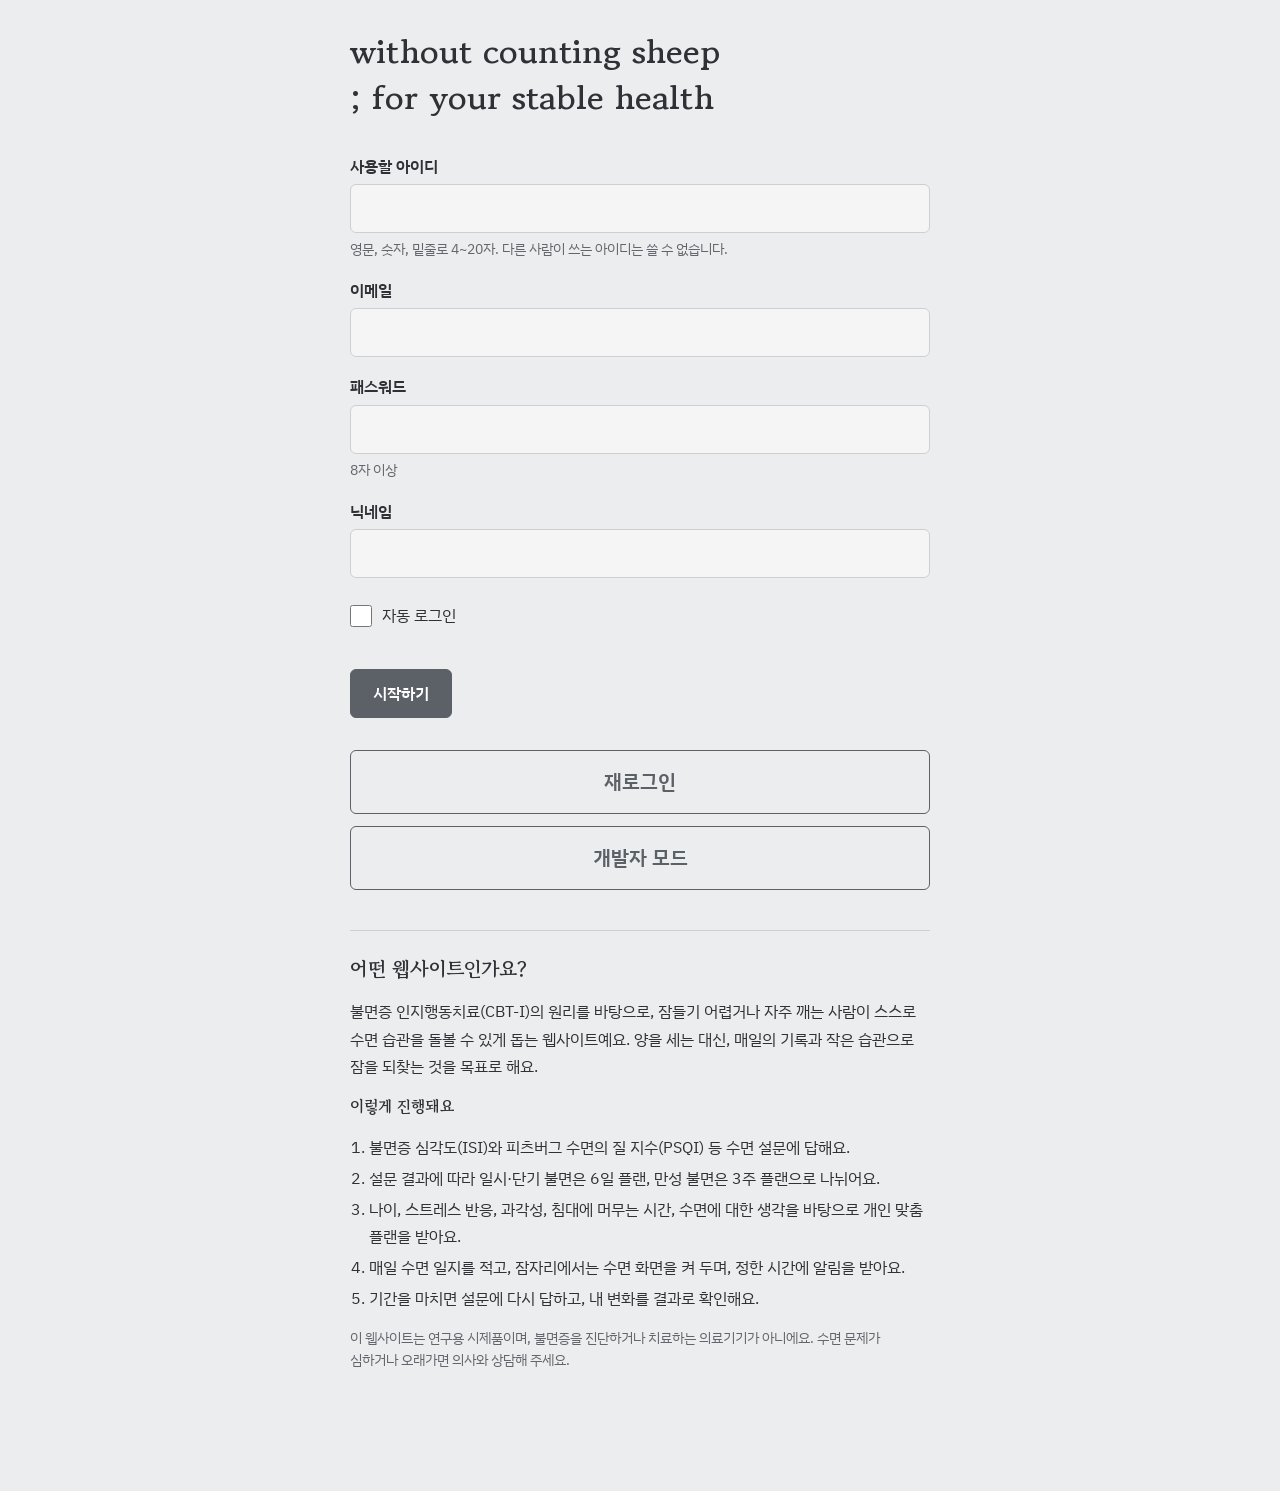
<file: index.html>
<!doctype html>
<html lang="ko" data-theme="day">
<head>
  <meta charset="utf-8">
  <meta http-equiv="Content-Security-Policy" content="default-src 'self'; img-src 'self' data:; connect-src 'self' https://byfoswtjrlpxbmoirajs.supabase.co; base-uri 'none'; form-action 'self'">
  <link rel="canonical" href="https://chloe524.github.io/without-counting-sheep/">
  <meta property="og:type" content="website">
  <meta property="og:title" content="without counting sheep; for your stable health - 불면증 수면 습관 개선 웹사이트">
  <meta property="og:image" content="https://chloe524.github.io/without-counting-sheep/og-image.png">
  <meta property="og:image:width" content="1200">
  <meta property="og:image:height" content="630">
  <meta property="og:locale" content="ko_KR">
  <meta name="twitter:card" content="summary_large_image">
  <meta property="og:description" content="불면증 인지행동치료(CBT-I)를 바탕으로 수면 일지, 맞춤 플랜, 수면 화면으로 잠 습관을 돌보는 웹사이트입니다.">
  <meta property="og:url" content="https://chloe524.github.io/without-counting-sheep/">
  <meta name="viewport" content="width=device-width, initial-scale=1">
  <title>without counting sheep; for your stable health - 불면증 수면 습관 개선 웹사이트</title>
  <meta name="description" content="불면증 인지행동치료(CBT-I)를 바탕으로 수면 일지, 맞춤 플랜, 수면 화면으로 잠 습관을 돌보는 웹사이트입니다.">
  <link rel="manifest" href="./manifest.webmanifest">
  <link rel="icon" href="./icon.svg">
  <link rel="apple-touch-icon" href="./apple-touch-icon.png">
  <link rel="stylesheet" href="./fonts/gowun-batang/400.css?v=9b0b3fe7fb">
  <link rel="stylesheet" href="./fonts/gowun-batang/700.css?v=9b0b3fe7fb">
  <link rel="stylesheet" href="./fonts/plex-kr/400.css?v=9b0b3fe7fb">
  <link rel="stylesheet" href="./fonts/plex-kr/600.css?v=9b0b3fe7fb">
  <link rel="stylesheet" href="./style.css?v=9b0b3fe7fb">
</head>
<body>
  <div id="app" tabindex="-1">
    <!-- 검색엔진과 화면 코드가 늦게 실행될 때를 위한 소개 글. 화면 코드가 시작되면 첫 화면 아래로 옮겨진다. -->
    <main class="landing">
      <h1>without counting sheep; for your stable health</h1>
      <section class="landing-intro stack" id="site-intro">
        <h2>어떤 웹사이트인가요?</h2>
        <p>불면증 인지행동치료(CBT-I)의 원리를 바탕으로, 잠들기 어렵거나 자주 깨는 사람이 스스로 수면 습관을 돌볼 수 있게 돕는 웹사이트예요. 양을 세는 대신, 매일의 기록과 작은 습관으로 잠을 되찾는 것을 목표로 해요.</p>
        <h3>이렇게 진행돼요</h3>
        <ol>
          <li>불면증 심각도(ISI)와 피츠버그 수면의 질 지수(PSQI) 등 수면 설문에 답해요.</li>
          <li>설문 결과에 따라 일시·단기 불면은 6일 플랜, 만성 불면은 3주 플랜으로 나뉘어요.</li>
          <li>나이, 스트레스 반응, 과각성, 침대에 머무는 시간, 수면에 대한 생각을 바탕으로 개인 맞춤 플랜을 받아요.</li>
          <li>매일 수면 일지를 적고, 잠자리에서는 수면 화면을 켜 두며, 정한 시간에 알림을 받아요.</li>
          <li>기간을 마치면 설문에 다시 답하고, 내 변화를 결과로 확인해요.</li>
        </ol>
        <p class="small muted">이 웹사이트는 연구용 시제품이며, 불면증을 진단하거나 치료하는 의료기기가 아니에요. 수면 문제가 심하거나 오래가면 의사와 상담해 주세요.</p>
      </section>
    </main>
  </div>
  <nav id="tabs" aria-label="주요 메뉴" hidden></nav>
  <script type="module" src="./demo/install.js?v=9b0b3fe7fb"></script>
  <script type="module" src="./app.js?v=9b0b3fe7fb"></script>
</body>
</html>
</file>
<file: fonts/gowun-batang/400.css>
/* gowun-batang-[0]-400-normal */
@font-face {
  font-family: 'Gowun Batang';
  font-style: normal;
  font-display: swap;
  font-weight: 400;
  src: url(./files/gowun-batang-0-400-normal.woff2) format('woff2'), url(./files/gowun-batang-0-400-normal.woff) format('woff');
  unicode-range: U+f9ca-fa0b,U+ff03-ff05,U+ff07,U+ff0a-ff0b,U+ff0d-ff19,U+ff1b,U+ff1d,U+ff20-ff5b,U+ff5d,U+ffe0-ffe3,U+ffe5-ffe6;
}

/* gowun-batang-[2]-400-normal */
@font-face {
  font-family: 'Gowun Batang';
  font-style: normal;
  font-display: swap;
  font-weight: 400;
  src: url(./files/gowun-batang-2-400-normal.woff2) format('woff2'), url(./files/gowun-batang-2-400-normal.woff) format('woff');
  unicode-range: U+d723-d728,U+d72a-d733,U+d735-d748,U+d74a-d74f,U+d752-d753,U+d755-d757,U+d75a-d75f,U+d762-d764,U+d766-d768,U+d76a-d76b,U+d76d-d76f,U+d771-d787,U+d789-d78b,U+d78d-d78f,U+d791-d797,U+d79a,U+d79c,U+d79e-d7a3,U+f900-f909,U+f90b-f92e;
}

/* gowun-batang-[3]-400-normal */
@font-face {
  font-family: 'Gowun Batang';
  font-style: normal;
  font-display: swap;
  font-weight: 400;
  src: url(./files/gowun-batang-3-400-normal.woff2) format('woff2'), url(./files/gowun-batang-3-400-normal.woff) format('woff');
  unicode-range: U+d679-d68b,U+d68e-d69e,U+d6a0,U+d6a2-d6a7,U+d6a9-d6c3,U+d6c6-d6c7,U+d6c9-d6cb,U+d6cd-d6d3,U+d6d5-d6d6,U+d6d8-d6e3,U+d6e5-d6e7,U+d6e9-d6fb,U+d6fd-d717,U+d719-d71f,U+d721-d722;
}

/* gowun-batang-[4]-400-normal */
@font-face {
  font-family: 'Gowun Batang';
  font-style: normal;
  font-display: swap;
  font-weight: 400;
  src: url(./files/gowun-batang-4-400-normal.woff2) format('woff2'), url(./files/gowun-batang-4-400-normal.woff) format('woff');
  unicode-range: U+d5bc-d5c7,U+d5ca-d5cb,U+d5cd-d5cf,U+d5d1-d5d7,U+d5d9-d5da,U+d5dc,U+d5de-d5e3,U+d5e6-d5e7,U+d5e9-d5eb,U+d5ed-d5f6,U+d5f8,U+d5fa-d5ff,U+d602-d603,U+d605-d607,U+d609-d60f,U+d612-d613,U+d616-d61b,U+d61d-d637,U+d63a-d63b,U+d63d-d63f,U+d641-d647,U+d64a-d64c,U+d64e-d653,U+d656-d657,U+d659-d65b,U+d65d-d666,U+d668,U+d66a-d678;
}

/* gowun-batang-[5]-400-normal */
@font-face {
  font-family: 'Gowun Batang';
  font-style: normal;
  font-display: swap;
  font-weight: 400;
  src: url(./files/gowun-batang-5-400-normal.woff2) format('woff2'), url(./files/gowun-batang-5-400-normal.woff) format('woff');
  unicode-range: U+d507,U+d509-d50b,U+d50d-d513,U+d515-d53b,U+d53e-d53f,U+d541-d543,U+d545-d54c,U+d54e,U+d550,U+d552-d557,U+d55a-d55b,U+d55d-d55f,U+d561-d564,U+d566-d567,U+d56a,U+d56c,U+d56e-d573,U+d576-d577,U+d579-d583,U+d585-d586,U+d58a-d5a4,U+d5a6-d5bb;
}

/* gowun-batang-[6]-400-normal */
@font-face {
  font-family: 'Gowun Batang';
  font-style: normal;
  font-display: swap;
  font-weight: 400;
  src: url(./files/gowun-batang-6-400-normal.woff2) format('woff2'), url(./files/gowun-batang-6-400-normal.woff) format('woff');
  unicode-range: U+d464-d477,U+d47a-d47b,U+d47d-d47f,U+d481-d487,U+d489-d48a,U+d48c,U+d48e-d4e7,U+d4e9-d503,U+d505-d506;
}

/* gowun-batang-[7]-400-normal */
@font-face {
  font-family: 'Gowun Batang';
  font-style: normal;
  font-display: swap;
  font-weight: 400;
  src: url(./files/gowun-batang-7-400-normal.woff2) format('woff2'), url(./files/gowun-batang-7-400-normal.woff) format('woff');
  unicode-range: U+d3bf-d3c7,U+d3ca-d3cf,U+d3d1-d3eb,U+d3ee-d3ef,U+d3f1-d3f3,U+d3f5-d3fb,U+d3fd-d400,U+d402-d45b,U+d45d-d463;
}

/* gowun-batang-[8]-400-normal */
@font-face {
  font-family: 'Gowun Batang';
  font-style: normal;
  font-display: swap;
  font-weight: 400;
  src: url(./files/gowun-batang-8-400-normal.woff2) format('woff2'), url(./files/gowun-batang-8-400-normal.woff) format('woff');
  unicode-range: U+d2ff,U+d302-d304,U+d306-d30b,U+d30f,U+d311-d313,U+d315-d31b,U+d31e,U+d322-d324,U+d326-d327,U+d32a-d32b,U+d32d-d32f,U+d331-d337,U+d339-d33c,U+d33e-d37b,U+d37e-d37f,U+d381-d383,U+d385-d38b,U+d38e-d390,U+d392-d397,U+d39a-d39b,U+d39d-d39f,U+d3a1-d3a7,U+d3a9-d3aa,U+d3ac,U+d3ae-d3b3,U+d3b5-d3b7,U+d3b9-d3bb,U+d3bd-d3be;
}

/* gowun-batang-[9]-400-normal */
@font-face {
  font-family: 'Gowun Batang';
  font-style: normal;
  font-display: swap;
  font-weight: 400;
  src: url(./files/gowun-batang-9-400-normal.woff2) format('woff2'), url(./files/gowun-batang-9-400-normal.woff) format('woff');
  unicode-range: U+d257-d27f,U+d281-d29b,U+d29d-d29f,U+d2a1-d2ab,U+d2ad-d2b7,U+d2ba-d2bb,U+d2bd-d2bf,U+d2c1-d2c7,U+d2c9-d2ef,U+d2f2-d2f3,U+d2f5-d2f7,U+d2f9-d2fe;
}

/* gowun-batang-[10]-400-normal */
@font-face {
  font-family: 'Gowun Batang';
  font-style: normal;
  font-display: swap;
  font-weight: 400;
  src: url(./files/gowun-batang-10-400-normal.woff2) format('woff2'), url(./files/gowun-batang-10-400-normal.woff) format('woff');
  unicode-range: U+d1b4,U+d1b6-d1f3,U+d1f5-d22b,U+d22e-d22f,U+d231-d233,U+d235-d23b,U+d23d-d240,U+d242-d256;
}

/* gowun-batang-[11]-400-normal */
@font-face {
  font-family: 'Gowun Batang';
  font-style: normal;
  font-display: swap;
  font-weight: 400;
  src: url(./files/gowun-batang-11-400-normal.woff2) format('woff2'), url(./files/gowun-batang-11-400-normal.woff) format('woff');
  unicode-range: U+d105-d12f,U+d132-d133,U+d135-d137,U+d139-d13f,U+d141-d142,U+d144,U+d146-d14b,U+d14e-d14f,U+d151-d153,U+d155-d15b,U+d15e-d187,U+d189-d19f,U+d1a2-d1a3,U+d1a5-d1a7,U+d1a9-d1af,U+d1b2-d1b3;
}

/* gowun-batang-[12]-400-normal */
@font-face {
  font-family: 'Gowun Batang';
  font-style: normal;
  font-display: swap;
  font-weight: 400;
  src: url(./files/gowun-batang-12-400-normal.woff2) format('woff2'), url(./files/gowun-batang-12-400-normal.woff) format('woff');
  unicode-range: U+d04b-d04f,U+d051-d057,U+d059-d06b,U+d06d-d06f,U+d071-d073,U+d075-d07b,U+d07e-d0a3,U+d0a6-d0a7,U+d0a9-d0ab,U+d0ad-d0b3,U+d0b6,U+d0b8,U+d0ba-d0bf,U+d0c2-d0c3,U+d0c5-d0c7,U+d0c9-d0cf,U+d0d2,U+d0d6-d0db,U+d0de-d0df,U+d0e1-d0e3,U+d0e5-d0eb,U+d0ee-d0f0,U+d0f2-d104;
}

/* gowun-batang-[13]-400-normal */
@font-face {
  font-family: 'Gowun Batang';
  font-style: normal;
  font-display: swap;
  font-weight: 400;
  src: url(./files/gowun-batang-13-400-normal.woff2) format('woff2'), url(./files/gowun-batang-13-400-normal.woff) format('woff');
  unicode-range: U+cfa2-cfc3,U+cfc5-cfdf,U+cfe2-cfe3,U+cfe5-cfe7,U+cfe9-cff4,U+cff6-cffb,U+cffd-cfff,U+d001-d003,U+d005-d017,U+d019-d033,U+d036-d037,U+d039-d03b,U+d03d-d04a;
}

/* gowun-batang-[14]-400-normal */
@font-face {
  font-family: 'Gowun Batang';
  font-style: normal;
  font-display: swap;
  font-weight: 400;
  src: url(./files/gowun-batang-14-400-normal.woff2) format('woff2'), url(./files/gowun-batang-14-400-normal.woff) format('woff');
  unicode-range: U+cef0-cef3,U+cef6,U+cef9-ceff,U+cf01-cf03,U+cf05-cf07,U+cf09-cf0f,U+cf11-cf12,U+cf14-cf1b,U+cf1d-cf1f,U+cf21-cf2f,U+cf31-cf53,U+cf56-cf57,U+cf59-cf5b,U+cf5d-cf63,U+cf66,U+cf68,U+cf6a-cf6f,U+cf71-cf84,U+cf86-cf8b,U+cf8d-cfa1;
}

/* gowun-batang-[15]-400-normal */
@font-face {
  font-family: 'Gowun Batang';
  font-style: normal;
  font-display: swap;
  font-weight: 400;
  src: url(./files/gowun-batang-15-400-normal.woff2) format('woff2'), url(./files/gowun-batang-15-400-normal.woff) format('woff');
  unicode-range: U+ce3c-ce57,U+ce5a-ce5b,U+ce5d-ce5f,U+ce61-ce67,U+ce6a,U+ce6c,U+ce6e-ce73,U+ce76-ce77,U+ce79-ce7b,U+ce7d-ce83,U+ce85-ce88,U+ce8a-ce8f,U+ce91-ce93,U+ce95-ce97,U+ce99-ce9f,U+cea2,U+cea4-ceab,U+cead-cee3,U+cee6-cee7,U+cee9-ceeb,U+ceed-ceef;
}

/* gowun-batang-[16]-400-normal */
@font-face {
  font-family: 'Gowun Batang';
  font-style: normal;
  font-display: swap;
  font-weight: 400;
  src: url(./files/gowun-batang-16-400-normal.woff2) format('woff2'), url(./files/gowun-batang-16-400-normal.woff) format('woff');
  unicode-range: U+cd92-cd93,U+cd96-cd97,U+cd99-cd9b,U+cd9d-cda3,U+cda6-cda8,U+cdaa-cdaf,U+cdb1-cdc3,U+cdc5-cdcb,U+cdcd-cde7,U+cde9-ce03,U+ce05-ce1f,U+ce22-ce34,U+ce36-ce3b;
}

/* gowun-batang-[17]-400-normal */
@font-face {
  font-family: 'Gowun Batang';
  font-style: normal;
  font-display: swap;
  font-weight: 400;
  src: url(./files/gowun-batang-17-400-normal.woff2) format('woff2'), url(./files/gowun-batang-17-400-normal.woff) format('woff');
  unicode-range: U+ccef-cd07,U+cd0a-cd0b,U+cd0d-cd1a,U+cd1c,U+cd1e-cd2b,U+cd2d-cd5b,U+cd5d-cd77,U+cd79-cd91;
}

/* gowun-batang-[18]-400-normal */
@font-face {
  font-family: 'Gowun Batang';
  font-style: normal;
  font-display: swap;
  font-weight: 400;
  src: url(./files/gowun-batang-18-400-normal.woff2) format('woff2'), url(./files/gowun-batang-18-400-normal.woff) format('woff');
  unicode-range: U+cc3f-cc43,U+cc46-cc47,U+cc49-cc4b,U+cc4d-cc53,U+cc55-cc58,U+cc5a-cc5f,U+cc61-cc97,U+cc9a-cc9b,U+cc9d-cc9f,U+cca1-cca7,U+ccaa,U+ccac,U+ccae-ccb3,U+ccb6-ccb7,U+ccb9-ccbb,U+ccbd-cccf,U+ccd1-cce3,U+cce5-ccee;
}

/* gowun-batang-[19]-400-normal */
@font-face {
  font-family: 'Gowun Batang';
  font-style: normal;
  font-display: swap;
  font-weight: 400;
  src: url(./files/gowun-batang-19-400-normal.woff2) format('woff2'), url(./files/gowun-batang-19-400-normal.woff) format('woff');
  unicode-range: U+cb91-cbd3,U+cbd5-cbe3,U+cbe5-cc0b,U+cc0e-cc0f,U+cc11-cc13,U+cc15-cc1b,U+cc1d-cc20,U+cc23-cc27,U+cc2a-cc2b,U+cc2d,U+cc2f,U+cc31-cc37,U+cc3a,U+cc3c;
}

/* gowun-batang-[20]-400-normal */
@font-face {
  font-family: 'Gowun Batang';
  font-style: normal;
  font-display: swap;
  font-weight: 400;
  src: url(./files/gowun-batang-20-400-normal.woff2) format('woff2'), url(./files/gowun-batang-20-400-normal.woff) format('woff');
  unicode-range: U+caf4-cb47,U+cb4a-cb90;
}

/* gowun-batang-[21]-400-normal */
@font-face {
  font-family: 'Gowun Batang';
  font-style: normal;
  font-display: swap;
  font-weight: 400;
  src: url(./files/gowun-batang-21-400-normal.woff2) format('woff2'), url(./files/gowun-batang-21-400-normal.woff) format('woff');
  unicode-range: U+ca4a-ca4b,U+ca4e-ca4f,U+ca51-ca53,U+ca55-ca5b,U+ca5d-ca60,U+ca62-ca83,U+ca85-cabb,U+cabe-cabf,U+cac1-cac3,U+cac5-cacb,U+cacd-cad0,U+cad2,U+cad4-cad8,U+cada-caf3;
}

/* gowun-batang-[22]-400-normal */
@font-face {
  font-family: 'Gowun Batang';
  font-style: normal;
  font-display: swap;
  font-weight: 400;
  src: url(./files/gowun-batang-22-400-normal.woff2) format('woff2'), url(./files/gowun-batang-22-400-normal.woff) format('woff');
  unicode-range: U+c996-c997,U+c99a-c99c,U+c99e-c9bf,U+c9c2-c9c3,U+c9c5-c9c7,U+c9c9-c9cf,U+c9d2,U+c9d4,U+c9d7-c9d8,U+c9db,U+c9de-c9df,U+c9e1-c9e3,U+c9e5-c9e6,U+c9e8-c9eb,U+c9ee-c9f0,U+c9f2-c9f7,U+c9f9-ca0b,U+ca0d-ca28,U+ca2a-ca49;
}

/* gowun-batang-[23]-400-normal */
@font-face {
  font-family: 'Gowun Batang';
  font-style: normal;
  font-display: swap;
  font-weight: 400;
  src: url(./files/gowun-batang-23-400-normal.woff2) format('woff2'), url(./files/gowun-batang-23-400-normal.woff) format('woff');
  unicode-range: U+c8e9-c8f4,U+c8f6-c8fb,U+c8fe-c8ff,U+c901-c903,U+c905-c90b,U+c90e-c910,U+c912-c917,U+c919-c92b,U+c92d-c94f,U+c951-c953,U+c955-c96b,U+c96d-c973,U+c975-c987,U+c98a-c98b,U+c98d-c98f,U+c991-c995;
}

/* gowun-batang-[24]-400-normal */
@font-face {
  font-family: 'Gowun Batang';
  font-style: normal;
  font-display: swap;
  font-weight: 400;
  src: url(./files/gowun-batang-24-400-normal.woff2) format('woff2'), url(./files/gowun-batang-24-400-normal.woff) format('woff');
  unicode-range: U+c841-c84b,U+c84d-c86f,U+c872-c873,U+c875-c877,U+c879-c87f,U+c882-c884,U+c887-c88a,U+c88d-c8c3,U+c8c5-c8df,U+c8e1-c8e8;
}

/* gowun-batang-[25]-400-normal */
@font-face {
  font-family: 'Gowun Batang';
  font-style: normal;
  font-display: swap;
  font-weight: 400;
  src: url(./files/gowun-batang-25-400-normal.woff2) format('woff2'), url(./files/gowun-batang-25-400-normal.woff) format('woff');
  unicode-range: U+c779-c77b,U+c77e-c782,U+c786,U+c78b,U+c78d,U+c78f,U+c792-c793,U+c795,U+c797,U+c799-c79f,U+c7a2,U+c7a7-c7ab,U+c7ae-c7bb,U+c7bd-c7c0,U+c7c2-c7c7,U+c7c9-c7dc,U+c7de-c7ff,U+c802-c803,U+c805-c807,U+c809,U+c80b-c80f,U+c812,U+c814,U+c817-c81b,U+c81e-c81f,U+c821-c823,U+c825-c82e,U+c830-c837,U+c839-c83b,U+c83d-c840;
}

/* gowun-batang-[26]-400-normal */
@font-face {
  font-family: 'Gowun Batang';
  font-style: normal;
  font-display: swap;
  font-weight: 400;
  src: url(./files/gowun-batang-26-400-normal.woff2) format('woff2'), url(./files/gowun-batang-26-400-normal.woff) format('woff');
  unicode-range: U+c6bb-c6bf,U+c6c2,U+c6c4,U+c6c6-c6cb,U+c6ce-c6cf,U+c6d1-c6d3,U+c6d5-c6db,U+c6dd-c6df,U+c6e1-c6e7,U+c6e9-c6eb,U+c6ed-c6ef,U+c6f1-c6f8,U+c6fa-c703,U+c705-c707,U+c709-c70b,U+c70d-c716,U+c718,U+c71a-c71f,U+c722-c723,U+c725-c727,U+c729-c734,U+c736-c73b,U+c73e-c73f,U+c741-c743,U+c745-c74b,U+c74e-c750,U+c752-c757,U+c759-c773,U+c776-c777;
}

/* gowun-batang-[27]-400-normal */
@font-face {
  font-family: 'Gowun Batang';
  font-style: normal;
  font-display: swap;
  font-weight: 400;
  src: url(./files/gowun-batang-27-400-normal.woff2) format('woff2'), url(./files/gowun-batang-27-400-normal.woff) format('woff');
  unicode-range: U+c5f5-c5fb,U+c5fe,U+c602-c605,U+c607,U+c609-c60f,U+c611-c61a,U+c61c-c623,U+c626-c627,U+c629-c62b,U+c62d,U+c62f-c632,U+c636,U+c638,U+c63a-c63f,U+c642-c643,U+c645-c647,U+c649-c652,U+c656-c65b,U+c65d-c65f,U+c661-c663,U+c665-c677,U+c679-c67b,U+c67d-c693,U+c696-c697,U+c699-c69b,U+c69d-c6a3,U+c6a6,U+c6a8,U+c6aa-c6af,U+c6b2-c6b3,U+c6b5-c6b7,U+c6b9-c6ba;
}

/* gowun-batang-[28]-400-normal */
@font-face {
  font-family: 'Gowun Batang';
  font-style: normal;
  font-display: swap;
  font-weight: 400;
  src: url(./files/gowun-batang-28-400-normal.woff2) format('woff2'), url(./files/gowun-batang-28-400-normal.woff) format('woff');
  unicode-range: U+c517-c527,U+c52a-c52b,U+c52d-c52f,U+c531-c538,U+c53a,U+c53c,U+c53e-c543,U+c546-c547,U+c54b,U+c54d-c552,U+c556,U+c55a-c55b,U+c55d,U+c55f,U+c562-c563,U+c565-c567,U+c569-c56f,U+c572,U+c574,U+c576-c57b,U+c57e-c57f,U+c581-c583,U+c585-c586,U+c588-c58b,U+c58e,U+c590,U+c592-c596,U+c599-c5b3,U+c5b6-c5b7,U+c5ba,U+c5be-c5c3,U+c5ca-c5cb,U+c5cd,U+c5cf,U+c5d2-c5d3,U+c5d5-c5d7,U+c5d9-c5df,U+c5e1-c5e2,U+c5e4,U+c5e6-c5eb,U+c5ef,U+c5f1-c5f3;
}

/* gowun-batang-[29]-400-normal */
@font-face {
  font-family: 'Gowun Batang';
  font-style: normal;
  font-display: swap;
  font-weight: 400;
  src: url(./files/gowun-batang-29-400-normal.woff2) format('woff2'), url(./files/gowun-batang-29-400-normal.woff) format('woff');
  unicode-range: U+c475-c4ef,U+c4f2-c4f3,U+c4f5-c4f7,U+c4f9-c4ff,U+c502-c50b,U+c50d-c516;
}

/* gowun-batang-[30]-400-normal */
@font-face {
  font-family: 'Gowun Batang';
  font-style: normal;
  font-display: swap;
  font-weight: 400;
  src: url(./files/gowun-batang-30-400-normal.woff2) format('woff2'), url(./files/gowun-batang-30-400-normal.woff) format('woff');
  unicode-range: U+c3d0-c3d7,U+c3da-c3db,U+c3dd-c3de,U+c3e1-c3ec,U+c3ee-c3f3,U+c3f5-c42b,U+c42d-c463,U+c466-c474;
}

/* gowun-batang-[31]-400-normal */
@font-face {
  font-family: 'Gowun Batang';
  font-style: normal;
  font-display: swap;
  font-weight: 400;
  src: url(./files/gowun-batang-31-400-normal.woff2) format('woff2'), url(./files/gowun-batang-31-400-normal.woff) format('woff');
  unicode-range: U+c32b-c367,U+c36a-c36b,U+c36d-c36f,U+c371-c377,U+c37a-c37b,U+c37e-c383,U+c385-c387,U+c389-c3cf;
}

/* gowun-batang-[32]-400-normal */
@font-face {
  font-family: 'Gowun Batang';
  font-style: normal;
  font-display: swap;
  font-weight: 400;
  src: url(./files/gowun-batang-32-400-normal.woff2) format('woff2'), url(./files/gowun-batang-32-400-normal.woff) format('woff');
  unicode-range: U+c26a-c26b,U+c26d-c26f,U+c271-c273,U+c275-c27b,U+c27e-c287,U+c289-c28f,U+c291-c297,U+c299-c29a,U+c29c-c2a3,U+c2a5-c2a7,U+c2a9-c2ab,U+c2ad-c2b3,U+c2b6,U+c2b8,U+c2ba-c2bb,U+c2bd-c2db,U+c2de-c2df,U+c2e1-c2e2,U+c2e5-c2ea,U+c2ee,U+c2f0,U+c2f2-c2f5,U+c2f7,U+c2fa-c2fb,U+c2fd-c2ff,U+c301-c307,U+c309-c30c,U+c30e-c312,U+c315-c323,U+c325-c328,U+c32a;
}

/* gowun-batang-[33]-400-normal */
@font-face {
  font-family: 'Gowun Batang';
  font-style: normal;
  font-display: swap;
  font-weight: 400;
  src: url(./files/gowun-batang-33-400-normal.woff2) format('woff2'), url(./files/gowun-batang-33-400-normal.woff) format('woff');
  unicode-range: U+c1bc-c1c3,U+c1c5-c1df,U+c1e1-c1fb,U+c1fd-c203,U+c205-c20c,U+c20e,U+c210-c217,U+c21a-c21b,U+c21d-c21e,U+c221-c227,U+c229-c22a,U+c22c,U+c22e,U+c230,U+c233-c24f,U+c251-c257,U+c259-c269;
}

/* gowun-batang-[34]-400-normal */
@font-face {
  font-family: 'Gowun Batang';
  font-style: normal;
  font-display: swap;
  font-weight: 400;
  src: url(./files/gowun-batang-34-400-normal.woff2) format('woff2'), url(./files/gowun-batang-34-400-normal.woff) format('woff');
  unicode-range: U+c101-c11b,U+c11f,U+c121-c123,U+c125-c12b,U+c12e,U+c132-c137,U+c13a-c13b,U+c13d-c13f,U+c141-c147,U+c14a,U+c14c-c153,U+c155-c157,U+c159-c15b,U+c15d-c166,U+c169-c16f,U+c171-c177,U+c179-c18b,U+c18e-c18f,U+c191-c193,U+c195-c19b,U+c19d-c19e,U+c1a0,U+c1a2-c1a4,U+c1a6-c1bb;
}

/* gowun-batang-[35]-400-normal */
@font-face {
  font-family: 'Gowun Batang';
  font-style: normal;
  font-display: swap;
  font-weight: 400;
  src: url(./files/gowun-batang-35-400-normal.woff2) format('woff2'), url(./files/gowun-batang-35-400-normal.woff) format('woff');
  unicode-range: U+c049-c057,U+c059-c05b,U+c05d-c05f,U+c061-c067,U+c069-c08f,U+c091-c0ab,U+c0ae-c0af,U+c0b1-c0b3,U+c0b5,U+c0b7-c0bb,U+c0be,U+c0c2-c0c7,U+c0ca-c0cb,U+c0cd-c0cf,U+c0d1-c0d7,U+c0d9-c0da,U+c0dc,U+c0de-c0e3,U+c0e5-c0eb,U+c0ed-c0f3,U+c0f6,U+c0f8,U+c0fa-c0ff;
}

/* gowun-batang-[36]-400-normal */
@font-face {
  font-family: 'Gowun Batang';
  font-style: normal;
  font-display: swap;
  font-weight: 400;
  src: url(./files/gowun-batang-36-400-normal.woff2) format('woff2'), url(./files/gowun-batang-36-400-normal.woff) format('woff');
  unicode-range: U+bfa7-bfaf,U+bfb1-bfc4,U+bfc6-bfcb,U+bfce-bfcf,U+bfd1-bfd3,U+bfd5-bfdb,U+bfdd-c048;
}

/* gowun-batang-[37]-400-normal */
@font-face {
  font-family: 'Gowun Batang';
  font-style: normal;
  font-display: swap;
  font-weight: 400;
  src: url(./files/gowun-batang-37-400-normal.woff2) format('woff2'), url(./files/gowun-batang-37-400-normal.woff) format('woff');
  unicode-range: U+bf07,U+bf09-bf3f,U+bf41-bf4f,U+bf52-bf54,U+bf56-bfa6;
}

/* gowun-batang-[38]-400-normal */
@font-face {
  font-family: 'Gowun Batang';
  font-style: normal;
  font-display: swap;
  font-weight: 400;
  src: url(./files/gowun-batang-38-400-normal.woff2) format('woff2'), url(./files/gowun-batang-38-400-normal.woff) format('woff');
  unicode-range: U+be56,U+be58,U+be5c-be5f,U+be62-be63,U+be65-be67,U+be69-be74,U+be76-be7b,U+be7e-be7f,U+be81-be8e,U+be90,U+be92-bea7,U+bea9-becf,U+bed2-bed3,U+bed5-bed6,U+bed9-bee3,U+bee6-bf06;
}

/* gowun-batang-[39]-400-normal */
@font-face {
  font-family: 'Gowun Batang';
  font-style: normal;
  font-display: swap;
  font-weight: 400;
  src: url(./files/gowun-batang-39-400-normal.woff2) format('woff2'), url(./files/gowun-batang-39-400-normal.woff) format('woff');
  unicode-range: U+bdb0-bdd3,U+bdd5-bdef,U+bdf1-be0b,U+be0d-be0f,U+be11-be13,U+be15-be43,U+be46-be47,U+be49-be4b,U+be4d-be53;
}

/* gowun-batang-[40]-400-normal */
@font-face {
  font-family: 'Gowun Batang';
  font-style: normal;
  font-display: swap;
  font-weight: 400;
  src: url(./files/gowun-batang-40-400-normal.woff2) format('woff2'), url(./files/gowun-batang-40-400-normal.woff) format('woff');
  unicode-range: U+bd03,U+bd06,U+bd08,U+bd0a-bd0f,U+bd11-bd22,U+bd25-bd47,U+bd49-bd58,U+bd5a-bd7f,U+bd82-bd83,U+bd85-bd87,U+bd8a-bd8f,U+bd91-bd92,U+bd94,U+bd96-bd98,U+bd9a-bdaf;
}

/* gowun-batang-[41]-400-normal */
@font-face {
  font-family: 'Gowun Batang';
  font-style: normal;
  font-display: swap;
  font-weight: 400;
  src: url(./files/gowun-batang-41-400-normal.woff2) format('woff2'), url(./files/gowun-batang-41-400-normal.woff) format('woff');
  unicode-range: U+bc4e-bc83,U+bc86-bc87,U+bc89-bc8b,U+bc8d-bc93,U+bc96,U+bc98,U+bc9b-bc9f,U+bca2-bca3,U+bca5-bca7,U+bca9-bcb2,U+bcb4-bcbb,U+bcbe-bcbf,U+bcc1-bcc3,U+bcc5-bccc,U+bcce-bcd0,U+bcd2-bcd4,U+bcd6-bcf3,U+bcf7,U+bcf9-bcfb,U+bcfd-bd02;
}

/* gowun-batang-[42]-400-normal */
@font-face {
  font-family: 'Gowun Batang';
  font-style: normal;
  font-display: swap;
  font-weight: 400;
  src: url(./files/gowun-batang-42-400-normal.woff2) format('woff2'), url(./files/gowun-batang-42-400-normal.woff) format('woff');
  unicode-range: U+bb90-bba3,U+bba5-bbab,U+bbad-bbbf,U+bbc1-bbf7,U+bbfa-bbfb,U+bbfd-bbfe,U+bc01-bc07,U+bc09-bc0a,U+bc0e,U+bc10,U+bc12-bc13,U+bc17,U+bc19-bc1a,U+bc1e,U+bc20-bc23,U+bc26,U+bc28,U+bc2a-bc2c,U+bc2e-bc2f,U+bc32-bc33,U+bc35-bc37,U+bc39-bc3f,U+bc41-bc42,U+bc44,U+bc46-bc48,U+bc4a-bc4d;
}

/* gowun-batang-[43]-400-normal */
@font-face {
  font-family: 'Gowun Batang';
  font-style: normal;
  font-display: swap;
  font-weight: 400;
  src: url(./files/gowun-batang-43-400-normal.woff2) format('woff2'), url(./files/gowun-batang-43-400-normal.woff) format('woff');
  unicode-range: U+bae6-bafb,U+bafd-bb17,U+bb19-bb33,U+bb37,U+bb39-bb3a,U+bb3d-bb43,U+bb45-bb46,U+bb48,U+bb4a-bb4f,U+bb51-bb53,U+bb55-bb57,U+bb59-bb62,U+bb64-bb8f;
}

/* gowun-batang-[44]-400-normal */
@font-face {
  font-family: 'Gowun Batang';
  font-style: normal;
  font-display: swap;
  font-weight: 400;
  src: url(./files/gowun-batang-44-400-normal.woff2) format('woff2'), url(./files/gowun-batang-44-400-normal.woff) format('woff');
  unicode-range: U+ba30-ba37,U+ba3a-ba3b,U+ba3d-ba3f,U+ba41-ba47,U+ba49-ba4a,U+ba4c,U+ba4e-ba53,U+ba56-ba57,U+ba59-ba5b,U+ba5d-ba63,U+ba65-ba66,U+ba68-ba6f,U+ba71-ba73,U+ba75-ba77,U+ba79-ba84,U+ba86,U+ba88-baa7,U+baaa,U+baad-baaf,U+bab1-bab7,U+baba,U+babc,U+babe-bae5;
}

/* gowun-batang-[45]-400-normal */
@font-face {
  font-family: 'Gowun Batang';
  font-style: normal;
  font-display: swap;
  font-weight: 400;
  src: url(./files/gowun-batang-45-400-normal.woff2) format('woff2'), url(./files/gowun-batang-45-400-normal.woff) format('woff');
  unicode-range: U+b96e-b973,U+b976-b977,U+b979-b97b,U+b97d-b983,U+b986,U+b988,U+b98a-b98d,U+b98f-b9ab,U+b9ae-b9af,U+b9b1-b9b3,U+b9b5-b9bb,U+b9be,U+b9c0,U+b9c2-b9c7,U+b9ca-b9cb,U+b9cd,U+b9d2-b9d7,U+b9da,U+b9dc,U+b9df-b9e0,U+b9e2,U+b9e6-b9e7,U+b9e9-b9f3,U+b9f6,U+b9f8,U+b9fb-ba2f;
}

/* gowun-batang-[46]-400-normal */
@font-face {
  font-family: 'Gowun Batang';
  font-style: normal;
  font-display: swap;
  font-weight: 400;
  src: url(./files/gowun-batang-46-400-normal.woff2) format('woff2'), url(./files/gowun-batang-46-400-normal.woff) format('woff');
  unicode-range: U+b8bf-b8cb,U+b8cd-b8e0,U+b8e2-b8e7,U+b8ea-b8eb,U+b8ed-b8ef,U+b8f1-b8f7,U+b8fa,U+b8fc,U+b8fe-b903,U+b905-b917,U+b919-b91f,U+b921-b93b,U+b93d-b957,U+b95a-b95b,U+b95d-b95f,U+b961-b967,U+b969-b96c;
}

/* gowun-batang-[47]-400-normal */
@font-face {
  font-family: 'Gowun Batang';
  font-style: normal;
  font-display: swap;
  font-weight: 400;
  src: url(./files/gowun-batang-47-400-normal.woff2) format('woff2'), url(./files/gowun-batang-47-400-normal.woff) format('woff');
  unicode-range: U+b80d-b80f,U+b811-b817,U+b81a,U+b81c-b823,U+b826-b827,U+b829-b82b,U+b82d-b833,U+b836,U+b83a-b83f,U+b841-b85b,U+b85e-b85f,U+b861-b863,U+b865-b86b,U+b86e,U+b870,U+b872-b8af,U+b8b1-b8be;
}

/* gowun-batang-[48]-400-normal */
@font-face {
  font-family: 'Gowun Batang';
  font-style: normal;
  font-display: swap;
  font-weight: 400;
  src: url(./files/gowun-batang-48-400-normal.woff2) format('woff2'), url(./files/gowun-batang-48-400-normal.woff) format('woff');
  unicode-range: U+b74d-b75f,U+b761-b763,U+b765-b774,U+b776-b77b,U+b77e-b77f,U+b781-b783,U+b785-b78b,U+b78e,U+b792-b796,U+b79a-b79b,U+b79d-b7a7,U+b7aa,U+b7ae-b7b3,U+b7b6-b7c8,U+b7ca-b7eb,U+b7ee-b7ef,U+b7f1-b7f3,U+b7f5-b7fb,U+b7fe,U+b802-b806,U+b80a-b80b;
}

/* gowun-batang-[49]-400-normal */
@font-face {
  font-family: 'Gowun Batang';
  font-style: normal;
  font-display: swap;
  font-weight: 400;
  src: url(./files/gowun-batang-49-400-normal.woff2) format('woff2'), url(./files/gowun-batang-49-400-normal.woff) format('woff');
  unicode-range: U+b6a7-b6aa,U+b6ac-b6b0,U+b6b2-b6ef,U+b6f1-b727,U+b72a-b72b,U+b72d-b72e,U+b731-b737,U+b739-b73a,U+b73c-b743,U+b745-b74c;
}

/* gowun-batang-[50]-400-normal */
@font-face {
  font-family: 'Gowun Batang';
  font-style: normal;
  font-display: swap;
  font-weight: 400;
  src: url(./files/gowun-batang-50-400-normal.woff2) format('woff2'), url(./files/gowun-batang-50-400-normal.woff) format('woff');
  unicode-range: U+b605-b60f,U+b612-b617,U+b619-b624,U+b626-b69b,U+b69e-b6a3,U+b6a5-b6a6;
}

/* gowun-batang-[51]-400-normal */
@font-face {
  font-family: 'Gowun Batang';
  font-style: normal;
  font-display: swap;
  font-weight: 400;
  src: url(./files/gowun-batang-51-400-normal.woff2) format('woff2'), url(./files/gowun-batang-51-400-normal.woff) format('woff');
  unicode-range: U+b55f,U+b562-b583,U+b585-b59f,U+b5a2-b5a3,U+b5a5-b5a7,U+b5a9-b5b2,U+b5b5-b5ba,U+b5bd-b604;
}

/* gowun-batang-[52]-400-normal */
@font-face {
  font-family: 'Gowun Batang';
  font-style: normal;
  font-display: swap;
  font-weight: 400;
  src: url(./files/gowun-batang-52-400-normal.woff2) format('woff2'), url(./files/gowun-batang-52-400-normal.woff) format('woff');
  unicode-range: U+b4a5-b4b6,U+b4b8-b4bf,U+b4c1-b4c7,U+b4c9-b4db,U+b4de-b4df,U+b4e1-b4e2,U+b4e5-b4eb,U+b4ee,U+b4f0,U+b4f2-b513,U+b516-b517,U+b519-b51a,U+b51d-b523,U+b526,U+b528,U+b52b-b52f,U+b532-b533,U+b535-b537,U+b539-b53f,U+b541-b544,U+b546-b54b,U+b54d-b54f,U+b551-b55b,U+b55d-b55e;
}

/* gowun-batang-[53]-400-normal */
@font-face {
  font-family: 'Gowun Batang';
  font-style: normal;
  font-display: swap;
  font-weight: 400;
  src: url(./files/gowun-batang-53-400-normal.woff2) format('woff2'), url(./files/gowun-batang-53-400-normal.woff) format('woff');
  unicode-range: U+b3f8-b3fb,U+b3fd-b40f,U+b411-b417,U+b419-b41b,U+b41d-b41f,U+b421-b427,U+b42a-b42b,U+b42d-b44f,U+b452-b453,U+b455-b457,U+b459-b45f,U+b462-b464,U+b466-b46b,U+b46d-b47f,U+b481-b4a3;
}

/* gowun-batang-[54]-400-normal */
@font-face {
  font-family: 'Gowun Batang';
  font-style: normal;
  font-display: swap;
  font-weight: 400;
  src: url(./files/gowun-batang-54-400-normal.woff2) format('woff2'), url(./files/gowun-batang-54-400-normal.woff) format('woff');
  unicode-range: U+b342-b353,U+b356-b357,U+b359-b35b,U+b35d-b35e,U+b360-b363,U+b366,U+b368,U+b36a-b36d,U+b36f,U+b372-b373,U+b375-b377,U+b379-b37f,U+b381-b382,U+b384,U+b386-b38b,U+b38d-b3c3,U+b3c6-b3c7,U+b3c9-b3ca,U+b3cd-b3d3,U+b3d6,U+b3d8,U+b3da-b3f7;
}

/* gowun-batang-[55]-400-normal */
@font-face {
  font-family: 'Gowun Batang';
  font-style: normal;
  font-display: swap;
  font-weight: 400;
  src: url(./files/gowun-batang-55-400-normal.woff2) format('woff2'), url(./files/gowun-batang-55-400-normal.woff) format('woff');
  unicode-range: U+b27c-b283,U+b285-b28f,U+b292-b293,U+b295-b297,U+b29a-b29f,U+b2a1-b2a4,U+b2a7-b2a9,U+b2ab,U+b2ad-b2c7,U+b2ca-b2cb,U+b2cd-b2cf,U+b2d1-b2d7,U+b2da,U+b2dc,U+b2de-b2e3,U+b2e7,U+b2e9-b2ea,U+b2ef-b2f3,U+b2f6,U+b2f8,U+b2fa-b2fb,U+b2fd-b2fe,U+b302-b303,U+b305-b307,U+b309-b30f,U+b312,U+b316-b31b,U+b31d-b341;
}

/* gowun-batang-[56]-400-normal */
@font-face {
  font-family: 'Gowun Batang';
  font-style: normal;
  font-display: swap;
  font-weight: 400;
  src: url(./files/gowun-batang-56-400-normal.woff2) format('woff2'), url(./files/gowun-batang-56-400-normal.woff) format('woff');
  unicode-range: U+b1d6-b1e7,U+b1e9-b1fc,U+b1fe-b203,U+b206-b207,U+b209-b20b,U+b20d-b213,U+b216-b21f,U+b221-b257,U+b259-b273,U+b275-b27b;
}

/* gowun-batang-[57]-400-normal */
@font-face {
  font-family: 'Gowun Batang';
  font-style: normal;
  font-display: swap;
  font-weight: 400;
  src: url(./files/gowun-batang-57-400-normal.woff2) format('woff2'), url(./files/gowun-batang-57-400-normal.woff) format('woff');
  unicode-range: U+b120-b122,U+b126-b127,U+b129-b12b,U+b12d-b133,U+b136,U+b138,U+b13a-b13f,U+b142-b143,U+b145-b14f,U+b151-b153,U+b156-b157,U+b159-b177,U+b17a-b17b,U+b17d-b17f,U+b181-b187,U+b189-b18c,U+b18e-b191,U+b195-b1a7,U+b1a9-b1cb,U+b1cd-b1d5;
}

/* gowun-batang-[58]-400-normal */
@font-face {
  font-family: 'Gowun Batang';
  font-style: normal;
  font-display: swap;
  font-weight: 400;
  src: url(./files/gowun-batang-58-400-normal.woff2) format('woff2'), url(./files/gowun-batang-58-400-normal.woff) format('woff');
  unicode-range: U+b05f-b07b,U+b07e-b07f,U+b081-b083,U+b085-b08b,U+b08d-b097,U+b09b,U+b09d-b09f,U+b0a2-b0a7,U+b0aa,U+b0b0,U+b0b2,U+b0b6-b0b7,U+b0b9-b0bb,U+b0bd-b0c3,U+b0c6-b0c7,U+b0ca-b0cf,U+b0d1-b0df,U+b0e1-b0e4,U+b0e6-b107,U+b10a-b10b,U+b10d-b10f,U+b111-b112,U+b114-b117,U+b119-b11a,U+b11c-b11f;
}

/* gowun-batang-[59]-400-normal */
@font-face {
  font-family: 'Gowun Batang';
  font-style: normal;
  font-display: swap;
  font-weight: 400;
  src: url(./files/gowun-batang-59-400-normal.woff2) format('woff2'), url(./files/gowun-batang-59-400-normal.woff) format('woff');
  unicode-range: U+afac-afb7,U+afba-afbb,U+afbd-afbf,U+afc1-afc6,U+afca-afcc,U+afce-afd3,U+afd5-afe7,U+afe9-afef,U+aff1-b00b,U+b00d-b00f,U+b011-b013,U+b015-b01b,U+b01d-b027,U+b029-b043,U+b045-b047,U+b049,U+b04b,U+b04d-b052,U+b055-b056,U+b058-b05c,U+b05e;
}

/* gowun-batang-[60]-400-normal */
@font-face {
  font-family: 'Gowun Batang';
  font-style: normal;
  font-display: swap;
  font-weight: 400;
  src: url(./files/gowun-batang-60-400-normal.woff2) format('woff2'), url(./files/gowun-batang-60-400-normal.woff) format('woff');
  unicode-range: U+af03-af07,U+af09-af2b,U+af2e-af33,U+af35-af3b,U+af3e-af40,U+af44-af47,U+af4a-af5c,U+af5e-af63,U+af65-af7f,U+af81-afab;
}

/* gowun-batang-[61]-400-normal */
@font-face {
  font-family: 'Gowun Batang';
  font-style: normal;
  font-display: swap;
  font-weight: 400;
  src: url(./files/gowun-batang-61-400-normal.woff2) format('woff2'), url(./files/gowun-batang-61-400-normal.woff) format('woff');
  unicode-range: U+ae56-ae5b,U+ae5e-ae60,U+ae62-ae64,U+ae66-ae67,U+ae69-ae6b,U+ae6d-ae83,U+ae85-aebb,U+aebf,U+aec1-aec3,U+aec5-aecb,U+aece,U+aed0,U+aed2-aed7,U+aed9-aef3,U+aef5-af02;
}

/* gowun-batang-[62]-400-normal */
@font-face {
  font-family: 'Gowun Batang';
  font-style: normal;
  font-display: swap;
  font-weight: 400;
  src: url(./files/gowun-batang-62-400-normal.woff2) format('woff2'), url(./files/gowun-batang-62-400-normal.woff) format('woff');
  unicode-range: U+ad9c-ada3,U+ada5-adbf,U+adc1-adc3,U+adc5-adc7,U+adc9-add2,U+add4-addb,U+addd-addf,U+ade1-ade3,U+ade5-adf7,U+adfa-adfb,U+adfd-adff,U+ae02-ae07,U+ae0a,U+ae0c,U+ae0e-ae13,U+ae15-ae2f,U+ae31-ae33,U+ae35-ae37,U+ae39-ae3f,U+ae42,U+ae44,U+ae46-ae49,U+ae4b,U+ae4f,U+ae51-ae53,U+ae55;
}

/* gowun-batang-[63]-400-normal */
@font-face {
  font-family: 'Gowun Batang';
  font-style: normal;
  font-display: swap;
  font-weight: 400;
  src: url(./files/gowun-batang-63-400-normal.woff2) format('woff2'), url(./files/gowun-batang-63-400-normal.woff) format('woff');
  unicode-range: U+ace2-ace3,U+ace5-ace6,U+ace9-acef,U+acf2,U+acf4,U+acf7-acfb,U+acfe-acff,U+ad01-ad03,U+ad05-ad0b,U+ad0d-ad10,U+ad12-ad1b,U+ad1d-ad33,U+ad35-ad48,U+ad4a-ad4f,U+ad51-ad6b,U+ad6e-ad6f,U+ad71-ad72,U+ad77-ad7c,U+ad7e,U+ad80,U+ad82-ad87,U+ad89-ad8b,U+ad8d-ad8f,U+ad91-ad9b;
}

/* gowun-batang-[64]-400-normal */
@font-face {
  font-family: 'Gowun Batang';
  font-style: normal;
  font-display: swap;
  font-weight: 400;
  src: url(./files/gowun-batang-64-400-normal.woff2) format('woff2'), url(./files/gowun-batang-64-400-normal.woff) format('woff');
  unicode-range: U+ac25-ac2c,U+ac2e,U+ac30,U+ac32-ac37,U+ac39-ac3f,U+ac41-ac4c,U+ac4e-ac6f,U+ac72-ac73,U+ac75-ac76,U+ac79-ac7f,U+ac82,U+ac84-ac88,U+ac8a-ac8b,U+ac8d-ac8f,U+ac91-ac93,U+ac95-ac9b,U+ac9d-ac9e,U+aca1-aca7,U+acab,U+acad-acaf,U+acb1-acb7,U+acba-acbb,U+acbe-acc0,U+acc2-acc3,U+acc5-acdf;
}

/* gowun-batang-[65]-400-normal */
@font-face {
  font-family: 'Gowun Batang';
  font-style: normal;
  font-display: swap;
  font-weight: 400;
  src: url(./files/gowun-batang-65-400-normal.woff2) format('woff2'), url(./files/gowun-batang-65-400-normal.woff) format('woff');
  unicode-range: U+99df,U+99ed,U+99f1,U+99ff,U+9a01,U+9a08,U+9a0e-9a0f,U+9a19,U+9a2b,U+9a30,U+9a36-9a37,U+9a40,U+9a43,U+9a45,U+9a4d,U+9a55,U+9a57,U+9a5a-9a5b,U+9a5f,U+9a62,U+9a65,U+9a69-9a6a,U+9aa8,U+9ab8,U+9ad3,U+9ae5,U+9aee,U+9b1a,U+9b27,U+9b2a,U+9b31,U+9b3c,U+9b41-9b45,U+9b4f,U+9b54,U+9b5a,U+9b6f,U+9b8e,U+9b91,U+9b9f,U+9bab,U+9bae,U+9bc9,U+9bd6,U+9be4,U+9be8,U+9c0d,U+9c10,U+9c12,U+9c15,U+9c25,U+9c32,U+9c3b,U+9c47,U+9c49,U+9c57,U+9ce5,U+9ce7,U+9ce9,U+9cf3-9cf4,U+9cf6,U+9d09,U+9d1b,U+9d26,U+9d28,U+9d3b,U+9d51,U+9d5d,U+9d60-9d61,U+9d6c,U+9d72,U+9da9,U+9daf,U+9db4,U+9dc4,U+9dd7,U+9df2,U+9df8-9dfa,U+9e1a,U+9e1e,U+9e75,U+9e79,U+9e7d,U+9e7f,U+9e92-9e93,U+9e97,U+9e9d,U+9e9f,U+9ea5,U+9eb4-9eb5,U+9ebb,U+9ebe,U+9ec3,U+9ecd-9ece,U+9ed4,U+9ed8,U+9edb-9edc,U+9ede,U+9ee8,U+9ef4,U+9f07-9f08,U+9f0e,U+9f13,U+9f20,U+9f3b,U+9f4a-9f4b,U+9f4e,U+9f52,U+9f5f,U+9f61,U+9f67,U+9f6a,U+9f6c,U+9f77,U+9f8d,U+9f90,U+9f95,U+9f9c,U+ac02-ac03,U+ac05-ac06,U+ac09-ac0f,U+ac17-ac18,U+ac1b,U+ac1e-ac1f,U+ac21-ac23;
}

/* gowun-batang-[93]-400-normal */
@font-face {
  font-family: 'Gowun Batang';
  font-style: normal;
  font-display: swap;
  font-weight: 400;
  src: url(./files/gowun-batang-93-400-normal.woff2) format('woff2'), url(./files/gowun-batang-93-400-normal.woff) format('woff');
  unicode-range: U+338c-339c,U+339f-33a0,U+33a2-33cb,U+33cf-33d0,U+33d3,U+33d6,U+33d8,U+33db-33dd,U+4e01,U+4e03,U+4e07-4e08,U+4e11,U+4e14-4e15,U+4e18-4e19,U+4e1e,U+4e32,U+4e38-4e39,U+4e42-4e43,U+4e45,U+4e4d-4e4f,U+4e56,U+4e58-4e59,U+4e5d-4e5e,U+4e6b,U+4e6d,U+4e73,U+4e76-4e77,U+4e7e,U+4e82,U+4e86,U+4e88,U+4e8e,U+4e90-4e92,U+4e94-4e95,U+4e98,U+4e9b,U+4e9e,U+4ea1-4ea2,U+4ea4-4ea6,U+4ea8,U+4eab,U+4ead-4eae,U+4eb6,U+4ec0-4ec1,U+4ec4,U+4ec7,U+4ecb,U+4ecd,U+4ed4-4ed5,U+4ed7-4ed9,U+4edd,U+4edf,U+4ee4,U+4ef0,U+4ef2,U+4ef6-4ef7,U+4efb,U+4f01,U+4f09,U+4f0b,U+4f0d-4f11,U+4f2f,U+4f34,U+4f36,U+4f38,U+4f3a,U+4f3c-4f3d;
}

/* gowun-batang-[94]-400-normal */
@font-face {
  font-family: 'Gowun Batang';
  font-style: normal;
  font-display: swap;
  font-weight: 400;
  src: url(./files/gowun-batang-94-400-normal.woff2) format('woff2'), url(./files/gowun-batang-94-400-normal.woff) format('woff');
  unicode-range: U+3136,U+3138,U+313a-3140,U+3143-3144,U+3150,U+3152,U+3154-3156,U+3158-315b,U+315d-315f,U+3162,U+3164-318c,U+318e,U+3200-321b,U+3231,U+3239,U+3251-325a,U+3260-327b,U+327e-327f,U+328a-3290,U+3294,U+329e,U+32a5,U+3380-3384,U+3388-338b;
}

/* gowun-batang-[95]-400-normal */
@font-face {
  font-family: 'Gowun Batang';
  font-style: normal;
  font-display: swap;
  font-weight: 400;
  src: url(./files/gowun-batang-95-400-normal.woff2) format('woff2'), url(./files/gowun-batang-95-400-normal.woff) format('woff');
  unicode-range: U+2f7d,U+2f7f-2f8b,U+2f8e-2f90,U+2f92-2f97,U+2f99-2fa0,U+2fa2-2fa3,U+2fa5-2fa9,U+2fac-2fb1,U+2fb3-2fbc,U+2fc1-2fca,U+2fcd-2fd4,U+3003,U+3012-3019,U+301c,U+301e-3020,U+3036,U+3041,U+3043,U+3045,U+3047,U+3049,U+304e,U+3050,U+3052,U+3056,U+305a,U+305c,U+305e,U+3062,U+3065,U+306c,U+3070-307d,U+3080,U+3085,U+3087,U+308e,U+3090-3091,U+30a1,U+30a5,U+30a9,U+30ae,U+30b1-30b2,U+30b4,U+30b6,U+30bc-30be,U+30c2,U+30c5,U+30cc,U+30d2,U+30d4,U+30d8-30dd,U+30e4,U+30e6,U+30e8,U+30ee,U+30f0-30f2,U+30f4-30f6,U+3133,U+3135;
}

/* gowun-batang-[96]-400-normal */
@font-face {
  font-family: 'Gowun Batang';
  font-style: normal;
  font-display: swap;
  font-weight: 400;
  src: url(./files/gowun-batang-96-400-normal.woff2) format('woff2'), url(./files/gowun-batang-96-400-normal.woff) format('woff');
  unicode-range: U+2541-254b,U+25a4-25a9,U+25b1,U+25b5,U+25b9,U+25bf,U+25c1,U+25c3,U+25c9-25ca,U+25cc,U+25ce,U+25d0-25d1,U+25e6,U+25ef,U+260f,U+261d,U+261f,U+262f,U+2660,U+2664,U+2667-2669,U+266d,U+266f,U+2716,U+271a,U+273d,U+2756,U+2776-277f,U+278a-2793,U+2963,U+2965,U+2ac5-2ac6,U+2acb-2acc,U+2f00,U+2f04,U+2f06,U+2f08,U+2f0a-2f0b,U+2f11-2f12,U+2f14,U+2f17-2f18,U+2f1c-2f1d,U+2f1f-2f20,U+2f23-2f26,U+2f28-2f29,U+2f2b,U+2f2d,U+2f2f-2f32,U+2f38,U+2f3c-2f40,U+2f42-2f4c,U+2f4f-2f52,U+2f54-2f58,U+2f5a-2f66,U+2f69-2f70,U+2f72-2f76,U+2f78,U+2f7a-2f7c;
}

/* gowun-batang-[97]-400-normal */
@font-face {
  font-family: 'Gowun Batang';
  font-style: normal;
  font-display: swap;
  font-weight: 400;
  src: url(./files/gowun-batang-97-400-normal.woff2) format('woff2'), url(./files/gowun-batang-97-400-normal.woff) format('woff');
  unicode-range: U+2479-2487,U+249c-24d1,U+24d3-24d7,U+24d9-24e9,U+24eb-24f4,U+2500-2501,U+2503,U+250c-2513,U+2515-2516,U+2518-2540;
}

/* gowun-batang-[98]-400-normal */
@font-face {
  font-family: 'Gowun Batang';
  font-style: normal;
  font-display: swap;
  font-weight: 400;
  src: url(./files/gowun-batang-98-400-normal.woff2) format('woff2'), url(./files/gowun-batang-98-400-normal.woff) format('woff');
  unicode-range: U+215b-215e,U+2162-2169,U+2170-2179,U+2195-2199,U+21b0-21b4,U+21bc,U+21c0,U+21c4-21c5,U+21cd,U+21cf-21d4,U+21e0-21e3,U+21e6-21e9,U+2200,U+2202-2203,U+2206-2209,U+220b-220c,U+220f,U+2211,U+2213,U+221a,U+221d-2220,U+2222,U+2225-2227,U+2229-222c,U+222e,U+2234-2237,U+223d,U+2243,U+2245,U+2248,U+2250-2253,U+225a,U+2260-2262,U+2264-2267,U+226a-226b,U+226e-2273,U+2276-2277,U+2279-227b,U+2280-2287,U+228a-228b,U+2295-2297,U+22a3-22a5,U+22bb-22bc,U+22ce-22cf,U+22da-22db,U+22ee-22ef,U+2306,U+2312,U+2314,U+2467-2478;
}

/* gowun-batang-[99]-400-normal */
@font-face {
  font-family: 'Gowun Batang';
  font-style: normal;
  font-display: swap;
  font-weight: 400;
  src: url(./files/gowun-batang-99-400-normal.woff2) format('woff2'), url(./files/gowun-batang-99-400-normal.woff) format('woff');
  unicode-range: U+81-82,U+84,U+a2-a5,U+a7-a8,U+aa,U+ac-ad,U+b1-b3,U+b6,U+b8-ba,U+bc-be,U+c0,U+c2,U+c6-cb,U+ce-d0,U+d4,U+d8-d9,U+db-dc,U+de-df,U+e6,U+eb,U+ee-f0,U+f4,U+f7-f9,U+fb,U+fe-ff,U+111,U+126-127,U+132-133,U+138,U+13f-142,U+149-14b,U+152-153,U+166-167,U+2bc,U+2c7,U+2d0,U+2d8-2d9,U+2db-2dd,U+391-394,U+396-3a1,U+3a3-3a9,U+3b2-3b6,U+3b8,U+3bc,U+3be-3c1,U+3c3-3c9,U+2010,U+2015-2016,U+2018-2019,U+201b,U+201f-2021,U+2025,U+2030,U+2033-2036,U+203c,U+203e,U+2042,U+2074,U+207a-207f,U+2081-2084,U+2109,U+2113,U+2116,U+2121,U+2126,U+212b,U+2153-2154;
}

/* gowun-batang-[100]-400-normal */
@font-face {
  font-family: 'Gowun Batang';
  font-style: normal;
  font-display: swap;
  font-weight: 400;
  src: url(./files/gowun-batang-100-400-normal.woff2) format('woff2'), url(./files/gowun-batang-100-400-normal.woff) format('woff');
  unicode-range: U+e8,U+2da,U+2160,U+2194,U+3054,U+3058,U+306d,U+3086,U+308d,U+30ac,U+30bb,U+30c4,U+30cd-30ce,U+30e2,U+3132,U+3146,U+3149,U+339d,U+4e3b,U+4f0a,U+4fdd,U+4fe1,U+5409,U+540c,U+5834,U+592a-592b,U+5b9a,U+5dde,U+5e0c,U+5e73,U+5f0f,U+60f3,U+653f,U+661f,U+662f,U+667a,U+683c,U+6b4c,U+6c11,U+767c,U+76ee,U+76f4,U+77f3,U+79d1,U+7a7a,U+7b2c,U+7d22,U+8207,U+8a00,U+8a71,U+9280,U+9580,U+958b,U+96c6,U+9762,U+98df,U+9ed1,U+ac2d,U+adc8,U+add3,U+af48,U+b014,U+b134-b135,U+b158,U+b2aa,U+b35f,U+b6a4,U+b9cf,U+bb63,U+bd23,U+be91,U+c29b,U+c3f4,U+c42c,U+c55c,U+c573,U+c58f,U+c78c,U+c7dd,U+c8f5,U+cad1,U+cc48,U+cf10,U+cf20,U+d03c,U+d07d,U+d2a0,U+d30e,U+d38d,U+d3a8,U+d3c8,U+d5e5,U+d5f9,U+d6e4,U+f90a,U+ff02,U+ff1c;
}

/* gowun-batang-[101]-400-normal */
@font-face {
  font-family: 'Gowun Batang';
  font-style: normal;
  font-display: swap;
  font-weight: 400;
  src: url(./files/gowun-batang-101-400-normal.woff2) format('woff2'), url(./files/gowun-batang-101-400-normal.woff) format('woff');
  unicode-range: U+3b1,U+2466,U+25a1,U+25a3,U+261c,U+3008-3009,U+305b,U+305d,U+3069,U+30a7,U+30ba,U+30cf,U+30ef,U+3151,U+3157,U+4e4b,U+4e5f,U+4e8c,U+4eca,U+4ed6,U+4f5b,U+50cf,U+5149,U+5165,U+5171,U+5229,U+529b,U+5316,U+539f,U+53f2,U+571f,U+5728,U+58eb,U+591c,U+5b78,U+5c11,U+5c55,U+5ddd,U+5e02,U+5fb7,U+60c5,U+610f,U+611f,U+6625,U+66f8,U+6797,U+679c,U+682a,U+6d2a,U+706b,U+7406,U+767b,U+76f8,U+77e5,U+7acb,U+898b,U+8a69,U+8def,U+8fd1,U+901a,U+90e8,U+91cd,U+975e,U+ae14,U+ae6c,U+aec0,U+afc7,U+afc9,U+b01c,U+b028,U+b308,U+b311,U+b314,U+b31c,U+b524,U+b560,U+b764,U+b920,U+b9e3,U+bd48,U+be7d,U+c0db,U+c231,U+c270,U+c2e3,U+c37d,U+c3ed,U+c530,U+c6a5,U+c6dc,U+c7a4,U+c954,U+c974,U+d000,U+d565,U+d667,U+d6c5,U+d79d,U+ff1e;
}

/* gowun-batang-[102]-400-normal */
@font-face {
  font-family: 'Gowun Batang';
  font-style: normal;
  font-display: swap;
  font-weight: 400;
  src: url(./files/gowun-batang-102-400-normal.woff2) format('woff2'), url(./files/gowun-batang-102-400-normal.woff) format('woff');
  unicode-range: U+131,U+2032,U+2465,U+2642,U+3048,U+3051,U+3083-3084,U+308f,U+30c0,U+30d1,U+30d3,U+30d6,U+30df,U+30e7,U+3153,U+4e16,U+4e8b,U+4ee5,U+5206,U+52a0,U+52d5,U+53e4,U+53ef,U+54c1,U+57ce,U+597d,U+5b8c,U+5ea6,U+5f8c,U+5f97,U+6210,U+6240,U+624b,U+6728,U+6bd4,U+7236,U+7269,U+7279,U+738b,U+7528,U+7530,U+767e,U+798f,U+8005,U+8a18,U+90fd,U+91cc,U+9577,U+9593,U+98a8,U+ac20,U+acf6,U+ad90,U+af5d,U+af80,U+afcd,U+aff0,U+b0a1,U+b0b5,U+b1fd,U+b2fc,U+b380,U+b51b,U+b584,U+b5b3,U+b8fd,U+b93c,U+b9f4,U+bb44,U+bc08,U+bc27,U+bc49,U+be55,U+be64,U+bfb0,U+bfc5,U+c178,U+c21f,U+c314,U+c4f1,U+c58d,U+c664,U+c698,U+c6a7,U+c6c1,U+c9ed,U+cac0,U+cacc,U+cad9,U+ccb5,U+cdcc,U+d0e4,U+d143,U+d320,U+d330,U+d54d,U+ff06,U+ff1f,U+ff5e;
}

/* gowun-batang-[103]-400-normal */
@font-face {
  font-family: 'Gowun Batang';
  font-style: normal;
  font-display: swap;
  font-weight: 400;
  src: url(./files/gowun-batang-103-400-normal.woff2) format('woff2'), url(./files/gowun-batang-103-400-normal.woff) format('woff');
  unicode-range: U+b4,U+20a9,U+20ac,U+2190,U+24d8,U+2502,U+2514,U+2592,U+25c7-25c8,U+2663,U+3060,U+3064,U+3081,U+3088,U+30a3,U+30a6,U+30aa,U+30b5,U+30c7,U+30ca-30cb,U+30d0,U+30e3,U+30e5,U+339e,U+4e09,U+4eac,U+4f5c,U+5167-5168,U+516c,U+51fa,U+5408,U+540d,U+591a,U+5b57,U+6211,U+65b9,U+660e,U+6642,U+6700,U+6b63,U+6e2f,U+7063,U+7532,U+793e,U+81ea,U+8272,U+82b1,U+897f,U+8eca,U+91ce,U+ac38,U+ad76,U+ae84,U+aecc,U+b07d,U+b0b1,U+b215,U+b2a0,U+b310,U+b3d7,U+b52a,U+b618,U+b775,U+b797,U+bcd5,U+bd59,U+be80,U+bea8,U+bed1,U+bee4-bee5,U+c060,U+c2ef,U+c329,U+c3dc,U+c597,U+c5bd,U+c5e5,U+c69c,U+c9d6,U+ca29,U+ca5c,U+ca84,U+cc39,U+cc3b,U+ce89,U+cee5,U+cf65,U+cf85,U+d058,U+d145,U+d22d,U+d325,U+d37d,U+d3ad,U+d769,U+ff0c;
}

/* gowun-batang-[104]-400-normal */
@font-face {
  font-family: 'Gowun Batang';
  font-style: normal;
  font-display: swap;
  font-weight: 400;
  src: url(./files/gowun-batang-104-400-normal.woff2) format('woff2'), url(./files/gowun-batang-104-400-normal.woff) format('woff');
  unicode-range: U+2161,U+2228,U+2299,U+2464,U+2517,U+2640,U+3042,U+304a,U+3053,U+3061,U+307f,U+3082,U+308c,U+3092,U+30a8,U+30ab,U+30ad,U+30b0,U+30b3,U+30b7,U+30c1,U+30c6,U+30c9,U+30d5,U+30d7,U+30de,U+30e0-30e1,U+30ec-30ed,U+4e0b,U+4e0d,U+4ee3,U+53f0,U+548c,U+5b89,U+5bb6,U+5c0f,U+611b,U+6771,U+6aa2,U+6bcd,U+6c34,U+6cd5,U+6d77,U+767d,U+795e,U+8ecd,U+9999,U+9ad8,U+ac07,U+ac1a,U+ac40,U+ad0c,U+ad88,U+ada4,U+ae01,U+ae65,U+aebd,U+aec4,U+afe8,U+b139,U+b205,U+b383,U+b38c,U+b42c,U+b461,U+b55c,U+b78f,U+b8fb,U+b9f7,U+bafc,U+bc99,U+bed8,U+bfcd,U+c0bf,U+c0f9,U+c167,U+c204,U+c20f,U+c22f,U+c258,U+c298,U+c2bc,U+c388,U+c501,U+c50c,U+c5b9,U+c5ce,U+c641,U+c648,U+c73d,U+ca50,U+ca61,U+cc4c,U+ceac,U+d0d4,U+d5f7,U+d6d7,U+ff1a;
}

/* gowun-batang-[105]-400-normal */
@font-face {
  font-family: 'Gowun Batang';
  font-style: normal;
  font-display: swap;
  font-weight: 400;
  src: url(./files/gowun-batang-105-400-normal.woff2) format('woff2'), url(./files/gowun-batang-105-400-normal.woff) format('woff');
  unicode-range: U+2103,U+2463,U+25c6,U+25cb,U+266c,U+3001,U+300a,U+3046,U+304c-304d,U+304f,U+3055,U+3059,U+3063,U+3066-3068,U+306f,U+3089,U+30b8,U+30bf,U+314f,U+4e0a,U+570b,U+5730,U+5916,U+5929,U+5c71,U+5e74,U+5fc3,U+601d,U+6027,U+63d0,U+6709,U+6734,U+751f,U+7684,U+82f1,U+9053,U+91d1,U+97f3,U+ac2f,U+ac4d,U+adc4,U+ade4,U+ae41,U+ae4d-ae4e,U+aed1,U+afb9,U+b0e0,U+b299,U+b365,U+b46c,U+b480,U+b4c8,U+b7b4,U+b819,U+b918,U+baab,U+bab9,U+be8f,U+bed7,U+c0ec,U+c19f,U+c1a5,U+c3d9,U+c464,U+c53d,U+c553,U+c570,U+c5cc,U+c633,U+c6a4,U+c7a3,U+c7a6,U+c886,U+c9d9-c9da,U+c9ec,U+ca0c,U+cc21,U+cd1b,U+cd78,U+cdc4,U+cef8,U+cfe4,U+d0a5,U+d0b5,U+d0ec,U+d15d,U+d188,U+d23c,U+d2ac,U+d729,U+d79b,U+ff01,U+ff08-ff09,U+ff5c;
}

/* gowun-batang-[106]-400-normal */
@font-face {
  font-family: 'Gowun Batang';
  font-style: normal;
  font-display: swap;
  font-weight: 400;
  src: url(./files/gowun-batang-106-400-normal.woff2) format('woff2'), url(./files/gowun-batang-106-400-normal.woff) format('woff');
  unicode-range: U+2039-203a,U+223c,U+25b3,U+25b7,U+25bd,U+25cf,U+266a,U+3002,U+300b,U+304b,U+3057,U+305f,U+306a-306b,U+307e,U+308a-308b,U+3093,U+30a2,U+30af,U+30b9,U+30c3,U+30c8,U+30e9-30eb,U+33a1,U+4e00,U+524d,U+5357,U+5b50,U+7121,U+884c,U+9751,U+ac94,U+aebe,U+aecd,U+af08,U+af41,U+af49,U+b010,U+b053,U+b109,U+b11b,U+b128,U+b154,U+b291,U+b2e6,U+b301,U+b385,U+b525,U+b5b4,U+b729,U+b72f,U+b738,U+b7ff,U+b837,U+b975,U+ba67,U+bb47,U+bc1f,U+bd90,U+bfd4,U+c27c,U+c324,U+c379,U+c3e0,U+c465,U+c53b,U+c58c,U+c610,U+c653,U+c6cd,U+c813,U+c82f,U+c999,U+c9e0,U+cac4,U+cad3,U+cbd4,U+cc10,U+cc22,U+ccb8,U+ccbc,U+cda5,U+ce84,U+cea3,U+cf67,U+cfe1,U+d241,U+d30d,U+d31c,U+d391,U+d401,U+d479,U+d5c9,U+d5db,U+d649,U+d6d4;
}

/* gowun-batang-[107]-400-normal */
@font-face {
  font-family: 'Gowun Batang';
  font-style: normal;
  font-display: swap;
  font-weight: 400;
  src: url(./files/gowun-batang-107-400-normal.woff2) format('woff2'), url(./files/gowun-batang-107-400-normal.woff) format('woff');
  unicode-range: U+b0,U+e9,U+2193,U+2462,U+260e,U+261e,U+300e-300f,U+3044,U+30a4,U+30fb-30fc,U+314d,U+5973,U+6545,U+6708,U+7537,U+ac89,U+ac9c,U+acc1,U+ad04,U+ad75,U+ad7d,U+ae45,U+ae61,U+af42,U+b0ab,U+b0af,U+b0b3,U+b12c,U+b194,U+b1a8,U+b220,U+b258,U+b284,U+b2ff,U+b315,U+b371,U+b3d4-b3d5,U+b460,U+b527,U+b534,U+b810,U+b818,U+b98e,U+ba55,U+bbac,U+bc0b,U+bc40,U+bca1,U+bccd,U+bd93,U+be54,U+be5a,U+bf08,U+bf50,U+bf55,U+bfdc,U+c0c0,U+c0d0,U+c0f4,U+c100,U+c11e,U+c170,U+c20d,U+c274,U+c290,U+c308,U+c369,U+c539,U+c587,U+c5ff,U+c6ec,U+c70c,U+c7ad,U+c7c8,U+c83c,U+c881,U+cb48,U+cc60,U+ce69,U+ce6b,U+ce75,U+cf04,U+cf08,U+cf55,U+cf70,U+cffc,U+d0b7,U+d1a8,U+d2c8,U+d384,U+d47c,U+d48b,U+d5dd,U+d5e8,U+d720,U+d759,U+f981;
}

/* gowun-batang-[108]-400-normal */
@font-face {
  font-family: 'Gowun Batang';
  font-style: normal;
  font-display: swap;
  font-weight: 400;
  src: url(./files/gowun-batang-108-400-normal.woff2) format('woff2'), url(./files/gowun-batang-108-400-normal.woff) format('woff');
  unicode-range: U+e0,U+e2,U+395,U+3b7,U+3ba,U+2460-2461,U+25a0,U+3010-3011,U+306e,U+30f3,U+314a,U+314c,U+5927,U+65b0,U+7e41,U+97d3,U+9ad4,U+ad49,U+ae0b,U+ae0d,U+ae43,U+ae5d,U+aecf,U+af3c,U+af64,U+afd4,U+b080,U+b084,U+b0c5,U+b10c,U+b1e8,U+b2ac,U+b36e,U+b451,U+b515,U+b540,U+b561,U+b6ab,U+b6b1,U+b72c,U+b730,U+b744,U+b800,U+b8ec,U+b8f0,U+b904,U+b968,U+b96d,U+b987,U+b9d9,U+bb36,U+bb49,U+bc2d,U+bc43,U+bcf6,U+bd89,U+be57,U+be61,U+bed4,U+c090,U+c130,U+c148,U+c19c,U+c2f9,U+c36c,U+c37c,U+c384,U+c3df,U+c575,U+c584,U+c660,U+c719,U+c816,U+ca4d,U+ca54,U+cabc,U+cb49,U+cc14,U+cff5,U+d004,U+d038,U+d0b4,U+d0d3,U+d0e0,U+d0ed,U+d131,U+d1b0,U+d31f,U+d33d,U+d3a0,U+d3ab,U+d514,U+d584,U+d6a1,U+d6cc,U+d749,U+d760,U+d799;
}

/* gowun-batang-[109]-400-normal */
@font-face {
  font-family: 'Gowun Batang';
  font-style: normal;
  font-display: swap;
  font-weight: 400;
  src: url(./files/gowun-batang-109-400-normal.woff2) format('woff2'), url(./files/gowun-batang-109-400-normal.woff) format('woff');
  unicode-range: U+24,U+60,U+3b9,U+3bb,U+3bd,U+2191,U+2606,U+300c-300d,U+3131,U+3134,U+3139,U+3141-3142,U+3148,U+3161,U+3163,U+321c,U+4eba,U+5317,U+ac31,U+ac77,U+ac9f,U+acb9,U+acf0-acf1,U+acfd,U+ad73,U+af3d,U+b00c,U+b04a,U+b057,U+b0c4,U+b188,U+b1cc,U+b214,U+b2db,U+b2ee,U+b304,U+b4ed,U+b518,U+b5bc,U+b625,U+b69c-b69d,U+b7ac,U+b801,U+b86c,U+b959,U+b95c,U+b985,U+ba48,U+bb58,U+bc0c,U+bc38,U+bc85,U+bc9a,U+bf40,U+c068,U+c0bd,U+c0cc,U+c12f,U+c149,U+c1e0,U+c22b,U+c22d,U+c250,U+c2fc,U+c300,U+c313,U+c370,U+c3d8,U+c557,U+c580,U+c5e3,U+c62e,U+c634,U+c6f0,U+c74d,U+c783,U+c78e,U+c796,U+c7bc,U+c92c,U+ca4c,U+cc1c,U+cc54,U+cc59,U+ce04,U+cf30,U+cfc4,U+d140,U+d321,U+d38c,U+d399,U+d54f,U+d587,U+d5d0,U+d6e8,U+d770;
}

/* gowun-batang-[110]-400-normal */
@font-face {
  font-family: 'Gowun Batang';
  font-style: normal;
  font-display: swap;
  font-weight: 400;
  src: url(./files/gowun-batang-110-400-normal.woff2) format('woff2'), url(./files/gowun-batang-110-400-normal.woff) format('woff');
  unicode-range: U+d7,U+ea,U+fc,U+2192,U+25bc,U+3000,U+3137,U+3145,U+315c,U+7f8e,U+ac13,U+ac71,U+ac90,U+acb8,U+ace7,U+ad7f,U+ae50,U+aef4,U+af34,U+afbc,U+b048,U+b09a,U+b0ad,U+b0bc,U+b113,U+b125,U+b141,U+b20c,U+b2d9,U+b2ed,U+b367,U+b369,U+b374,U+b3cb,U+b4ec,U+b611,U+b760,U+b81b,U+b834,U+b8b0,U+b8e1,U+b989,U+b9d1,U+b9e1,U+b9fa,U+ba4d,U+ba78,U+bb35,U+bb54,U+bbf9,U+bc11,U+bcb3,U+bd05,U+bd95,U+bdd4,U+be10,U+bed0,U+bf51,U+c0d8,U+c232,U+c2b7,U+c2eb,U+c378,U+c500,U+c52c,U+c549,U+c568,U+c598,U+c5c9,U+c61b,U+c639,U+c67c,U+c717,U+c78a,U+c80a,U+c90c-c90d,U+c950,U+c9e7,U+cbe4,U+cca9,U+cce4,U+cdb0,U+ce78,U+ce94,U+ce98,U+cf8c,U+d018,U+d034,U+d0f1,U+d1b1,U+d280,U+d2f8,U+d338,U+d380,U+d3b4,U+d610,U+d69f,U+d6fc,U+d758;
}

/* gowun-batang-[111]-400-normal */
@font-face {
  font-family: 'Gowun Batang';
  font-style: normal;
  font-display: swap;
  font-weight: 400;
  src: url(./files/gowun-batang-111-400-normal.woff2) format('woff2'), url(./files/gowun-batang-111-400-normal.woff) format('woff');
  unicode-range: U+e7,U+2022,U+203b,U+25c0,U+2605,U+2661,U+3147,U+318d,U+672c,U+8a9e,U+acaa,U+acbc,U+ad1c,U+ae4a,U+ae5c,U+b044,U+b054,U+b0c8-b0c9,U+b2a6,U+b2d0,U+b35c,U+b364,U+b428,U+b454,U+b465,U+b4b7,U+b4e3,U+b51c,U+b5a1,U+b784,U+b790,U+b7ab,U+b7f4,U+b82c,U+b835,U+b8e9,U+b8f8,U+b9d8,U+b9f9,U+ba5c,U+ba64,U+babd,U+bb18,U+bb3b,U+bbff,U+bc0d,U+bc45,U+bc97,U+bcbc,U+be45,U+be75,U+be7c,U+bfcc,U+c0b6,U+c0f7,U+c14b,U+c2b4,U+c30d,U+c4f8,U+c5bb,U+c5d1,U+c5e0,U+c5ee,U+c5fd,U+c606,U+c6c5,U+c6e0,U+c708,U+c81d,U+c820,U+c824,U+c878,U+c918,U+c96c,U+c9e4,U+c9f1,U+cc2e,U+cd09,U+cea1,U+cef5,U+cef7,U+cf64,U+cf69,U+cfe8,U+d035,U+d0ac,U+d230,U+d234,U+d2f4,U+d31d,U+d575,U+d578,U+d608,U+d614,U+d718,U+d751,U+d761,U+d78c,U+d790;
}

/* gowun-batang-[112]-400-normal */
@font-face {
  font-family: 'Gowun Batang';
  font-style: normal;
  font-display: swap;
  font-weight: 400;
  src: url(./files/gowun-batang-112-400-normal.woff2) format('woff2'), url(./files/gowun-batang-112-400-normal.woff) format('woff');
  unicode-range: U+2665,U+3160,U+4e2d,U+6587,U+65e5,U+ac12,U+ac14,U+ac16,U+ac81,U+ad34,U+ade0,U+ae54,U+aebc,U+af2c,U+afc0,U+afc8,U+b04c,U+b08c,U+b099,U+b0a9,U+b0ac,U+b0ae,U+b0b8,U+b123,U+b179,U+b2e5,U+b2f7,U+b4c0,U+b531,U+b538,U+b545,U+b550,U+b5a8,U+b6f0,U+b728,U+b73b,U+b7ad,U+b7ed,U+b809,U+b864,U+b86d,U+b871,U+b9bf,U+b9f5,U+ba40,U+ba4b,U+ba58,U+ba87,U+baac,U+bbc0,U+bc16,U+bc34,U+bd07,U+bd99,U+be59,U+bfd0,U+c058,U+c0e4,U+c0f5,U+c12d,U+c139,U+c228,U+c529,U+c5c7,U+c635,U+c637,U+c735,U+c77d,U+c787,U+c789,U+c8c4,U+c989,U+c98c,U+c9d0,U+c9d3,U+cc0c,U+cc99,U+cd0c,U+cd2c,U+cd98,U+cda4,U+ce59,U+ce60,U+ce6d,U+cea0,U+d0d0-d0d1,U+d0d5,U+d14d,U+d1a4,U+d29c,U+d2f1,U+d301,U+d39c,U+d3bc,U+d4e8,U+d540,U+d5ec,U+d640,U+d750;
}

/* gowun-batang-[113]-400-normal */
@font-face {
  font-family: 'Gowun Batang';
  font-style: normal;
  font-display: swap;
  font-weight: 400;
  src: url(./files/gowun-batang-113-400-normal.woff2) format('woff2'), url(./files/gowun-batang-113-400-normal.woff) format('woff');
  unicode-range: U+5e,U+25b2,U+25b6,U+314e,U+ac24,U+ace1,U+ace4,U+ae68,U+af2d,U+b0d0,U+b0e5,U+b150,U+b155,U+b193,U+b2c9,U+b2dd,U+b3c8,U+b3fc,U+b410,U+b458,U+b4dd,U+b5a0,U+b5a4,U+b5bb,U+b7b5,U+b838,U+b840,U+b86f,U+b8f9,U+b960,U+b9e5,U+bab8,U+bb50,U+bc1d,U+bc24-bc25,U+bca8,U+bcbd,U+bd04,U+bd10,U+bd24,U+be48,U+be5b,U+be68,U+c05c,U+c12c,U+c140,U+c15c,U+c168,U+c194,U+c219,U+c27d,U+c2a8,U+c2f1,U+c2f8,U+c368,U+c554-c555,U+c559,U+c564,U+c5d8,U+c5fc,U+c625,U+c65c,U+c6b1,U+c728,U+c794,U+c84c,U+c88c,U+c8e0,U+c8fd,U+c998,U+c9dd,U+cc0d,U+cc30,U+ceec,U+cf13,U+cf1c,U+cf5c,U+d050,U+d07c,U+d0a8,U+d134,U+d138,U+d154,U+d1f4,U+d2bc,U+d329,U+d32c,U+d3d0,U+d3f4,U+d3fc,U+d56b,U+d5cc,U+d600-d601,U+d639,U+d6c8,U+d754,U+d765;
}

/* gowun-batang-[114]-400-normal */
@font-face {
  font-family: 'Gowun Batang';
  font-style: normal;
  font-display: swap;
  font-weight: 400;
  src: url(./files/gowun-batang-114-400-normal.woff2) format('woff2'), url(./files/gowun-batang-114-400-normal.woff) format('woff');
  unicode-range: U+3c-3d,U+2026,U+24d2,U+314b,U+ac11,U+acf3,U+ad74,U+ad81,U+adf9,U+ae34,U+af43,U+afb8,U+b05d,U+b07c,U+b110,U+b118,U+b17c,U+b180,U+b18d,U+b192,U+b2cc,U+b355,U+b378,U+b4a4,U+b4ef,U+b78d,U+b799,U+b7a9,U+b7fd,U+b807,U+b80c,U+b839,U+b9b4,U+b9db,U+ba3c,U+bab0,U+bba4,U+bc94,U+be4c,U+c154,U+c1c4,U+c26c,U+c2ac,U+c2ed,U+c4f4,U+c55e,U+c561,U+c571,U+c5b5,U+c5c4,U+c654-c655,U+c695,U+c6e8,U+c6f9,U+c724,U+c751,U+c775,U+c7a0,U+c7c1,U+c874,U+c880,U+c9d5,U+c9f8,U+cabd,U+cc29,U+cc2c,U+cca8,U+ccab,U+ccd0,U+ce21,U+ce35,U+ce7c,U+ce90,U+cee8,U+cef4,U+cfe0,U+d070,U+d0b9,U+d0c1,U+d0c4,U+d0c8,U+d15c,U+d1a1,U+d2c0,U+d300,U+d314,U+d3ed,U+d478,U+d480,U+d48d,U+d508,U+d53d,U+d5e4,U+d611,U+d61c,U+d68d,U+d6a8,U+d798;
}

/* gowun-batang-[115]-400-normal */
@font-face {
  font-family: 'Gowun Batang';
  font-style: normal;
  font-display: swap;
  font-weight: 400;
  src: url(./files/gowun-batang-115-400-normal.woff2) format('woff2'), url(./files/gowun-batang-115-400-normal.woff) format('woff');
  unicode-range: U+23,U+25,U+5f,U+a9,U+ac08,U+ac78,U+aca8,U+acac,U+ace8,U+ad70,U+adc0,U+addc,U+b137,U+b140,U+b208,U+b290,U+b2f5,U+b3c5,U+b3cc,U+b420,U+b429,U+b529,U+b530,U+b77d,U+b79c,U+b7a8,U+b7c9,U+b7f0,U+b7fc,U+b828,U+b860,U+b9ad,U+b9c1,U+b9c9,U+b9dd-b9de,U+b9e8,U+ba38-ba39,U+babb,U+bc00,U+bc8c,U+bca0,U+bca4,U+bcd1,U+bcfc,U+bd09,U+bdf0,U+be60,U+c0ad,U+c0b4,U+c0bc,U+c190,U+c1fc,U+c220,U+c288,U+c2b9,U+c2f6,U+c528,U+c545,U+c558,U+c5bc,U+c5d4,U+c600,U+c644,U+c6c0,U+c6c3,U+c721,U+c798,U+c7a1,U+c811,U+c838,U+c871,U+c904,U+c990,U+c9dc,U+cc38,U+cc44,U+cca0,U+cd1d,U+cd95,U+cda9,U+ce5c,U+cf00,U+cf58,U+d150,U+d22c,U+d305,U+d328,U+d37c,U+d3f0,U+d551,U+d5a5,U+d5c8,U+d5d8,U+d63c,U+d64d,U+d669,U+d734,U+d76c;
}

/* gowun-batang-[116]-400-normal */
@font-face {
  font-family: 'Gowun Batang';
  font-style: normal;
  font-display: swap;
  font-weight: 400;
  src: url(./files/gowun-batang-116-400-normal.woff2) format('woff2'), url(./files/gowun-batang-116-400-normal.woff) format('woff');
  unicode-range: U+26,U+2b,U+3e,U+40,U+7e,U+ac01,U+ac19,U+ac1d,U+aca0,U+aca9,U+acb0,U+ad8c,U+ae09,U+ae38,U+ae40,U+aed8,U+b09c,U+b0a0,U+b108,U+b204,U+b298,U+b2d8,U+b2eb-b2ec,U+b2f4,U+b313,U+b358,U+b450,U+b4e0,U+b54c,U+b610,U+b780,U+b78c,U+b791,U+b8e8,U+b958,U+b974,U+b984,U+b9b0,U+b9bc-b9bd,U+b9ce,U+ba70,U+bbfc,U+bc0f,U+bc15,U+bc1b,U+bc31,U+bc95,U+bcc0,U+bcc4,U+bd81,U+bd88,U+c0c8,U+c11d,U+c13c,U+c158,U+c18d,U+c1a1,U+c21c,U+c4f0,U+c54a,U+c560,U+c5b8,U+c5c8,U+c5f4,U+c628,U+c62c,U+c678,U+c6cc,U+c808,U+c810,U+c885,U+c88b,U+c900,U+c988,U+c99d,U+c9c8,U+cc3d-cc3e,U+cc45,U+cd08,U+ce20,U+cee4,U+d074,U+d0a4,U+d0dd,U+d2b9,U+d3b8,U+d3c9,U+d488,U+d544,U+d559,U+d56d,U+d588,U+d615,U+d648,U+d655,U+d658,U+d65c;
}

/* gowun-batang-[117]-400-normal */
@font-face {
  font-family: 'Gowun Batang';
  font-style: normal;
  font-display: swap;
  font-weight: 400;
  src: url(./files/gowun-batang-117-400-normal.woff2) format('woff2'), url(./files/gowun-batang-117-400-normal.woff) format('woff');
  unicode-range: U+d,U+48,U+7c,U+ac10,U+ac15,U+ac74,U+ac80,U+ac83,U+acc4,U+ad11,U+ad50,U+ad6d,U+adfc,U+ae00,U+ae08,U+ae4c,U+b0a8,U+b124,U+b144,U+b178,U+b274,U+b2a5,U+b2e8,U+b2f9,U+b354,U+b370,U+b418,U+b41c,U+b4f1,U+b514,U+b798,U+b808,U+b824-b825,U+b8cc,U+b978,U+b9d0,U+b9e4,U+baa9,U+bb3c,U+bc18,U+bc1c,U+bc30,U+bc84,U+bcf5,U+bcf8,U+bd84,U+be0c,U+be14,U+c0b0,U+c0c9,U+c0dd,U+c124,U+c2dd,U+c2e4,U+c2ec,U+c54c,U+c57c-c57d,U+c591,U+c5c5-c5c6,U+c5ed,U+c608,U+c640,U+c6b8,U+c6d4,U+c784,U+c7ac,U+c800-c801,U+c9c1,U+c9d1,U+cc28,U+cc98,U+cc9c,U+ccad,U+cd5c,U+cd94,U+cd9c,U+cde8,U+ce68,U+cf54,U+d0dc,U+d14c,U+d1a0,U+d1b5,U+d2f0,U+d30c,U+d310,U+d398,U+d45c,U+d50c,U+d53c,U+d560,U+d568,U+d589,U+d604,U+d6c4,U+d788;
}

/* gowun-batang-[118]-400-normal */
@font-face {
  font-family: 'Gowun Batang';
  font-style: normal;
  font-display: swap;
  font-weight: 400;
  src: url(./files/gowun-batang-118-400-normal.woff2) format('woff2'), url(./files/gowun-batang-118-400-normal.woff) format('woff');
  unicode-range: U+39,U+49,U+4d-4e,U+a0,U+ac04,U+ac1c,U+ac70,U+ac8c,U+acbd,U+acf5,U+acfc,U+ad00,U+ad6c,U+adf8,U+b098,U+b0b4,U+b294,U+b2c8,U+b300,U+b3c4,U+b3d9,U+b4dc,U+b4e4,U+b77c,U+b7ec,U+b85d,U+b97c,U+b9c8,U+b9cc,U+ba54,U+ba74,U+ba85,U+baa8,U+bb34,U+bb38,U+bbf8,U+bc14,U+bc29,U+bc88,U+bcf4,U+bd80,U+be44,U+c0c1,U+c11c,U+c120,U+c131,U+c138,U+c18c,U+c218,U+c2b5,U+c2e0,U+c544,U+c548,U+c5b4,U+c5d0,U+c5ec,U+c5f0,U+c601,U+c624,U+c694,U+c6a9,U+c6b0,U+c6b4,U+c6d0,U+c704,U+c720,U+c73c,U+c740,U+c744,U+c74c,U+c758,U+c77c,U+c785,U+c788,U+c790-c791,U+c7a5,U+c804,U+c815,U+c81c,U+c870,U+c8fc,U+c911,U+c9c4,U+ccb4,U+ce58,U+ce74,U+d06c,U+d0c0,U+d130,U+d2b8,U+d3ec,U+d504,U+d55c,U+d569,U+d574,U+d638,U+d654,U+d68c;
}

/* gowun-batang-[119]-400-normal */
@font-face {
  font-family: 'Gowun Batang';
  font-style: normal;
  font-display: swap;
  font-weight: 400;
  src: url(./files/gowun-batang-119-400-normal.woff2) format('woff2'), url(./files/gowun-batang-119-400-normal.woff) format('woff');
  unicode-range: U+20-22,U+27-2a,U+2c-38,U+3a-3b,U+3f,U+41-47,U+4a-4c,U+4f-5d,U+61-7b,U+7d,U+a1,U+ab,U+ae,U+b7,U+bb,U+bf,U+2013-2014,U+201c-201d,U+2122,U+ac00,U+ace0,U+ae30,U+b2e4,U+b85c,U+b9ac,U+c0ac,U+c2a4,U+c2dc,U+c774,U+c778,U+c9c0,U+d558;
}

/* gowun-batang-vietnamese-400-normal */
@font-face {
  font-family: 'Gowun Batang';
  font-style: normal;
  font-display: swap;
  font-weight: 400;
  src: url(./files/gowun-batang-vietnamese-400-normal.woff2) format('woff2'), url(./files/gowun-batang-vietnamese-400-normal.woff) format('woff');
  unicode-range: U+0102-0103,U+0110-0111,U+0128-0129,U+0168-0169,U+01A0-01A1,U+01AF-01B0,U+0300-0301,U+0303-0304,U+0308-0309,U+0323,U+0329,U+1EA0-1EF9,U+20AB;
}

/* gowun-batang-latin-ext-400-normal */
@font-face {
  font-family: 'Gowun Batang';
  font-style: normal;
  font-display: swap;
  font-weight: 400;
  src: url(./files/gowun-batang-latin-ext-400-normal.woff2) format('woff2'), url(./files/gowun-batang-latin-ext-400-normal.woff) format('woff');
  unicode-range: U+0100-02BA,U+02BD-02C5,U+02C7-02CC,U+02CE-02D7,U+02DD-02FF,U+0304,U+0308,U+0329,U+1D00-1DBF,U+1E00-1E9F,U+1EF2-1EFF,U+2020,U+20A0-20AB,U+20AD-20C0,U+2113,U+2C60-2C7F,U+A720-A7FF;
}

/* gowun-batang-latin-400-normal */
@font-face {
  font-family: 'Gowun Batang';
  font-style: normal;
  font-display: swap;
  font-weight: 400;
  src: url(./files/gowun-batang-latin-400-normal.woff2) format('woff2'), url(./files/gowun-batang-latin-400-normal.woff) format('woff');
  unicode-range: U+0000-00FF,U+0131,U+0152-0153,U+02BB-02BC,U+02C6,U+02DA,U+02DC,U+0304,U+0308,U+0329,U+2000-206F,U+20AC,U+2122,U+2191,U+2193,U+2212,U+2215,U+FEFF,U+FFFD;
}
</file>
<file: fonts/gowun-batang/700.css>
/* gowun-batang-[0]-700-normal */
@font-face {
  font-family: 'Gowun Batang';
  font-style: normal;
  font-display: swap;
  font-weight: 700;
  src: url(./files/gowun-batang-0-700-normal.woff2) format('woff2'), url(./files/gowun-batang-0-700-normal.woff) format('woff');
  unicode-range: U+f9ca-fa0b,U+ff03-ff05,U+ff07,U+ff0a-ff0b,U+ff0d-ff19,U+ff1b,U+ff1d,U+ff20-ff5b,U+ff5d,U+ffe0-ffe3,U+ffe5-ffe6;
}

/* gowun-batang-[2]-700-normal */
@font-face {
  font-family: 'Gowun Batang';
  font-style: normal;
  font-display: swap;
  font-weight: 700;
  src: url(./files/gowun-batang-2-700-normal.woff2) format('woff2'), url(./files/gowun-batang-2-700-normal.woff) format('woff');
  unicode-range: U+d723-d728,U+d72a-d733,U+d735-d748,U+d74a-d74f,U+d752-d753,U+d755-d757,U+d75a-d75f,U+d762-d764,U+d766-d768,U+d76a-d76b,U+d76d-d76f,U+d771-d787,U+d789-d78b,U+d78d-d78f,U+d791-d797,U+d79a,U+d79c,U+d79e-d7a3,U+f900-f909,U+f90b-f92e;
}

/* gowun-batang-[3]-700-normal */
@font-face {
  font-family: 'Gowun Batang';
  font-style: normal;
  font-display: swap;
  font-weight: 700;
  src: url(./files/gowun-batang-3-700-normal.woff2) format('woff2'), url(./files/gowun-batang-3-700-normal.woff) format('woff');
  unicode-range: U+d679-d68b,U+d68e-d69e,U+d6a0,U+d6a2-d6a7,U+d6a9-d6c3,U+d6c6-d6c7,U+d6c9-d6cb,U+d6cd-d6d3,U+d6d5-d6d6,U+d6d8-d6e3,U+d6e5-d6e7,U+d6e9-d6fb,U+d6fd-d717,U+d719-d71f,U+d721-d722;
}

/* gowun-batang-[4]-700-normal */
@font-face {
  font-family: 'Gowun Batang';
  font-style: normal;
  font-display: swap;
  font-weight: 700;
  src: url(./files/gowun-batang-4-700-normal.woff2) format('woff2'), url(./files/gowun-batang-4-700-normal.woff) format('woff');
  unicode-range: U+d5bc-d5c7,U+d5ca-d5cb,U+d5cd-d5cf,U+d5d1-d5d7,U+d5d9-d5da,U+d5dc,U+d5de-d5e3,U+d5e6-d5e7,U+d5e9-d5eb,U+d5ed-d5f6,U+d5f8,U+d5fa-d5ff,U+d602-d603,U+d605-d607,U+d609-d60f,U+d612-d613,U+d616-d61b,U+d61d-d637,U+d63a-d63b,U+d63d-d63f,U+d641-d647,U+d64a-d64c,U+d64e-d653,U+d656-d657,U+d659-d65b,U+d65d-d666,U+d668,U+d66a-d678;
}

/* gowun-batang-[5]-700-normal */
@font-face {
  font-family: 'Gowun Batang';
  font-style: normal;
  font-display: swap;
  font-weight: 700;
  src: url(./files/gowun-batang-5-700-normal.woff2) format('woff2'), url(./files/gowun-batang-5-700-normal.woff) format('woff');
  unicode-range: U+d507,U+d509-d50b,U+d50d-d513,U+d515-d53b,U+d53e-d53f,U+d541-d543,U+d545-d54c,U+d54e,U+d550,U+d552-d557,U+d55a-d55b,U+d55d-d55f,U+d561-d564,U+d566-d567,U+d56a,U+d56c,U+d56e-d573,U+d576-d577,U+d579-d583,U+d585-d586,U+d58a-d5a4,U+d5a6-d5bb;
}

/* gowun-batang-[6]-700-normal */
@font-face {
  font-family: 'Gowun Batang';
  font-style: normal;
  font-display: swap;
  font-weight: 700;
  src: url(./files/gowun-batang-6-700-normal.woff2) format('woff2'), url(./files/gowun-batang-6-700-normal.woff) format('woff');
  unicode-range: U+d464-d477,U+d47a-d47b,U+d47d-d47f,U+d481-d487,U+d489-d48a,U+d48c,U+d48e-d4e7,U+d4e9-d503,U+d505-d506;
}

/* gowun-batang-[7]-700-normal */
@font-face {
  font-family: 'Gowun Batang';
  font-style: normal;
  font-display: swap;
  font-weight: 700;
  src: url(./files/gowun-batang-7-700-normal.woff2) format('woff2'), url(./files/gowun-batang-7-700-normal.woff) format('woff');
  unicode-range: U+d3bf-d3c7,U+d3ca-d3cf,U+d3d1-d3eb,U+d3ee-d3ef,U+d3f1-d3f3,U+d3f5-d3fb,U+d3fd-d400,U+d402-d45b,U+d45d-d463;
}

/* gowun-batang-[8]-700-normal */
@font-face {
  font-family: 'Gowun Batang';
  font-style: normal;
  font-display: swap;
  font-weight: 700;
  src: url(./files/gowun-batang-8-700-normal.woff2) format('woff2'), url(./files/gowun-batang-8-700-normal.woff) format('woff');
  unicode-range: U+d2ff,U+d302-d304,U+d306-d30b,U+d30f,U+d311-d313,U+d315-d31b,U+d31e,U+d322-d324,U+d326-d327,U+d32a-d32b,U+d32d-d32f,U+d331-d337,U+d339-d33c,U+d33e-d37b,U+d37e-d37f,U+d381-d383,U+d385-d38b,U+d38e-d390,U+d392-d397,U+d39a-d39b,U+d39d-d39f,U+d3a1-d3a7,U+d3a9-d3aa,U+d3ac,U+d3ae-d3b3,U+d3b5-d3b7,U+d3b9-d3bb,U+d3bd-d3be;
}

/* gowun-batang-[9]-700-normal */
@font-face {
  font-family: 'Gowun Batang';
  font-style: normal;
  font-display: swap;
  font-weight: 700;
  src: url(./files/gowun-batang-9-700-normal.woff2) format('woff2'), url(./files/gowun-batang-9-700-normal.woff) format('woff');
  unicode-range: U+d257-d27f,U+d281-d29b,U+d29d-d29f,U+d2a1-d2ab,U+d2ad-d2b7,U+d2ba-d2bb,U+d2bd-d2bf,U+d2c1-d2c7,U+d2c9-d2ef,U+d2f2-d2f3,U+d2f5-d2f7,U+d2f9-d2fe;
}

/* gowun-batang-[10]-700-normal */
@font-face {
  font-family: 'Gowun Batang';
  font-style: normal;
  font-display: swap;
  font-weight: 700;
  src: url(./files/gowun-batang-10-700-normal.woff2) format('woff2'), url(./files/gowun-batang-10-700-normal.woff) format('woff');
  unicode-range: U+d1b4,U+d1b6-d1f3,U+d1f5-d22b,U+d22e-d22f,U+d231-d233,U+d235-d23b,U+d23d-d240,U+d242-d256;
}

/* gowun-batang-[11]-700-normal */
@font-face {
  font-family: 'Gowun Batang';
  font-style: normal;
  font-display: swap;
  font-weight: 700;
  src: url(./files/gowun-batang-11-700-normal.woff2) format('woff2'), url(./files/gowun-batang-11-700-normal.woff) format('woff');
  unicode-range: U+d105-d12f,U+d132-d133,U+d135-d137,U+d139-d13f,U+d141-d142,U+d144,U+d146-d14b,U+d14e-d14f,U+d151-d153,U+d155-d15b,U+d15e-d187,U+d189-d19f,U+d1a2-d1a3,U+d1a5-d1a7,U+d1a9-d1af,U+d1b2-d1b3;
}

/* gowun-batang-[12]-700-normal */
@font-face {
  font-family: 'Gowun Batang';
  font-style: normal;
  font-display: swap;
  font-weight: 700;
  src: url(./files/gowun-batang-12-700-normal.woff2) format('woff2'), url(./files/gowun-batang-12-700-normal.woff) format('woff');
  unicode-range: U+d04b-d04f,U+d051-d057,U+d059-d06b,U+d06d-d06f,U+d071-d073,U+d075-d07b,U+d07e-d0a3,U+d0a6-d0a7,U+d0a9-d0ab,U+d0ad-d0b3,U+d0b6,U+d0b8,U+d0ba-d0bf,U+d0c2-d0c3,U+d0c5-d0c7,U+d0c9-d0cf,U+d0d2,U+d0d6-d0db,U+d0de-d0df,U+d0e1-d0e3,U+d0e5-d0eb,U+d0ee-d0f0,U+d0f2-d104;
}

/* gowun-batang-[13]-700-normal */
@font-face {
  font-family: 'Gowun Batang';
  font-style: normal;
  font-display: swap;
  font-weight: 700;
  src: url(./files/gowun-batang-13-700-normal.woff2) format('woff2'), url(./files/gowun-batang-13-700-normal.woff) format('woff');
  unicode-range: U+cfa2-cfc3,U+cfc5-cfdf,U+cfe2-cfe3,U+cfe5-cfe7,U+cfe9-cff4,U+cff6-cffb,U+cffd-cfff,U+d001-d003,U+d005-d017,U+d019-d033,U+d036-d037,U+d039-d03b,U+d03d-d04a;
}

/* gowun-batang-[14]-700-normal */
@font-face {
  font-family: 'Gowun Batang';
  font-style: normal;
  font-display: swap;
  font-weight: 700;
  src: url(./files/gowun-batang-14-700-normal.woff2) format('woff2'), url(./files/gowun-batang-14-700-normal.woff) format('woff');
  unicode-range: U+cef0-cef3,U+cef6,U+cef9-ceff,U+cf01-cf03,U+cf05-cf07,U+cf09-cf0f,U+cf11-cf12,U+cf14-cf1b,U+cf1d-cf1f,U+cf21-cf2f,U+cf31-cf53,U+cf56-cf57,U+cf59-cf5b,U+cf5d-cf63,U+cf66,U+cf68,U+cf6a-cf6f,U+cf71-cf84,U+cf86-cf8b,U+cf8d-cfa1;
}

/* gowun-batang-[15]-700-normal */
@font-face {
  font-family: 'Gowun Batang';
  font-style: normal;
  font-display: swap;
  font-weight: 700;
  src: url(./files/gowun-batang-15-700-normal.woff2) format('woff2'), url(./files/gowun-batang-15-700-normal.woff) format('woff');
  unicode-range: U+ce3c-ce57,U+ce5a-ce5b,U+ce5d-ce5f,U+ce61-ce67,U+ce6a,U+ce6c,U+ce6e-ce73,U+ce76-ce77,U+ce79-ce7b,U+ce7d-ce83,U+ce85-ce88,U+ce8a-ce8f,U+ce91-ce93,U+ce95-ce97,U+ce99-ce9f,U+cea2,U+cea4-ceab,U+cead-cee3,U+cee6-cee7,U+cee9-ceeb,U+ceed-ceef;
}

/* gowun-batang-[16]-700-normal */
@font-face {
  font-family: 'Gowun Batang';
  font-style: normal;
  font-display: swap;
  font-weight: 700;
  src: url(./files/gowun-batang-16-700-normal.woff2) format('woff2'), url(./files/gowun-batang-16-700-normal.woff) format('woff');
  unicode-range: U+cd92-cd93,U+cd96-cd97,U+cd99-cd9b,U+cd9d-cda3,U+cda6-cda8,U+cdaa-cdaf,U+cdb1-cdc3,U+cdc5-cdcb,U+cdcd-cde7,U+cde9-ce03,U+ce05-ce1f,U+ce22-ce34,U+ce36-ce3b;
}

/* gowun-batang-[17]-700-normal */
@font-face {
  font-family: 'Gowun Batang';
  font-style: normal;
  font-display: swap;
  font-weight: 700;
  src: url(./files/gowun-batang-17-700-normal.woff2) format('woff2'), url(./files/gowun-batang-17-700-normal.woff) format('woff');
  unicode-range: U+ccef-cd07,U+cd0a-cd0b,U+cd0d-cd1a,U+cd1c,U+cd1e-cd2b,U+cd2d-cd5b,U+cd5d-cd77,U+cd79-cd91;
}

/* gowun-batang-[18]-700-normal */
@font-face {
  font-family: 'Gowun Batang';
  font-style: normal;
  font-display: swap;
  font-weight: 700;
  src: url(./files/gowun-batang-18-700-normal.woff2) format('woff2'), url(./files/gowun-batang-18-700-normal.woff) format('woff');
  unicode-range: U+cc3f-cc43,U+cc46-cc47,U+cc49-cc4b,U+cc4d-cc53,U+cc55-cc58,U+cc5a-cc5f,U+cc61-cc97,U+cc9a-cc9b,U+cc9d-cc9f,U+cca1-cca7,U+ccaa,U+ccac,U+ccae-ccb3,U+ccb6-ccb7,U+ccb9-ccbb,U+ccbd-cccf,U+ccd1-cce3,U+cce5-ccee;
}

/* gowun-batang-[19]-700-normal */
@font-face {
  font-family: 'Gowun Batang';
  font-style: normal;
  font-display: swap;
  font-weight: 700;
  src: url(./files/gowun-batang-19-700-normal.woff2) format('woff2'), url(./files/gowun-batang-19-700-normal.woff) format('woff');
  unicode-range: U+cb91-cbd3,U+cbd5-cbe3,U+cbe5-cc0b,U+cc0e-cc0f,U+cc11-cc13,U+cc15-cc1b,U+cc1d-cc20,U+cc23-cc27,U+cc2a-cc2b,U+cc2d,U+cc2f,U+cc31-cc37,U+cc3a,U+cc3c;
}

/* gowun-batang-[20]-700-normal */
@font-face {
  font-family: 'Gowun Batang';
  font-style: normal;
  font-display: swap;
  font-weight: 700;
  src: url(./files/gowun-batang-20-700-normal.woff2) format('woff2'), url(./files/gowun-batang-20-700-normal.woff) format('woff');
  unicode-range: U+caf4-cb47,U+cb4a-cb90;
}

/* gowun-batang-[21]-700-normal */
@font-face {
  font-family: 'Gowun Batang';
  font-style: normal;
  font-display: swap;
  font-weight: 700;
  src: url(./files/gowun-batang-21-700-normal.woff2) format('woff2'), url(./files/gowun-batang-21-700-normal.woff) format('woff');
  unicode-range: U+ca4a-ca4b,U+ca4e-ca4f,U+ca51-ca53,U+ca55-ca5b,U+ca5d-ca60,U+ca62-ca83,U+ca85-cabb,U+cabe-cabf,U+cac1-cac3,U+cac5-cacb,U+cacd-cad0,U+cad2,U+cad4-cad8,U+cada-caf3;
}

/* gowun-batang-[22]-700-normal */
@font-face {
  font-family: 'Gowun Batang';
  font-style: normal;
  font-display: swap;
  font-weight: 700;
  src: url(./files/gowun-batang-22-700-normal.woff2) format('woff2'), url(./files/gowun-batang-22-700-normal.woff) format('woff');
  unicode-range: U+c996-c997,U+c99a-c99c,U+c99e-c9bf,U+c9c2-c9c3,U+c9c5-c9c7,U+c9c9-c9cf,U+c9d2,U+c9d4,U+c9d7-c9d8,U+c9db,U+c9de-c9df,U+c9e1-c9e3,U+c9e5-c9e6,U+c9e8-c9eb,U+c9ee-c9f0,U+c9f2-c9f7,U+c9f9-ca0b,U+ca0d-ca28,U+ca2a-ca49;
}

/* gowun-batang-[23]-700-normal */
@font-face {
  font-family: 'Gowun Batang';
  font-style: normal;
  font-display: swap;
  font-weight: 700;
  src: url(./files/gowun-batang-23-700-normal.woff2) format('woff2'), url(./files/gowun-batang-23-700-normal.woff) format('woff');
  unicode-range: U+c8e9-c8f4,U+c8f6-c8fb,U+c8fe-c8ff,U+c901-c903,U+c905-c90b,U+c90e-c910,U+c912-c917,U+c919-c92b,U+c92d-c94f,U+c951-c953,U+c955-c96b,U+c96d-c973,U+c975-c987,U+c98a-c98b,U+c98d-c98f,U+c991-c995;
}

/* gowun-batang-[24]-700-normal */
@font-face {
  font-family: 'Gowun Batang';
  font-style: normal;
  font-display: swap;
  font-weight: 700;
  src: url(./files/gowun-batang-24-700-normal.woff2) format('woff2'), url(./files/gowun-batang-24-700-normal.woff) format('woff');
  unicode-range: U+c841-c84b,U+c84d-c86f,U+c872-c873,U+c875-c877,U+c879-c87f,U+c882-c884,U+c887-c88a,U+c88d-c8c3,U+c8c5-c8df,U+c8e1-c8e8;
}

/* gowun-batang-[25]-700-normal */
@font-face {
  font-family: 'Gowun Batang';
  font-style: normal;
  font-display: swap;
  font-weight: 700;
  src: url(./files/gowun-batang-25-700-normal.woff2) format('woff2'), url(./files/gowun-batang-25-700-normal.woff) format('woff');
  unicode-range: U+c779-c77b,U+c77e-c782,U+c786,U+c78b,U+c78d,U+c78f,U+c792-c793,U+c795,U+c797,U+c799-c79f,U+c7a2,U+c7a7-c7ab,U+c7ae-c7bb,U+c7bd-c7c0,U+c7c2-c7c7,U+c7c9-c7dc,U+c7de-c7ff,U+c802-c803,U+c805-c807,U+c809,U+c80b-c80f,U+c812,U+c814,U+c817-c81b,U+c81e-c81f,U+c821-c823,U+c825-c82e,U+c830-c837,U+c839-c83b,U+c83d-c840;
}

/* gowun-batang-[26]-700-normal */
@font-face {
  font-family: 'Gowun Batang';
  font-style: normal;
  font-display: swap;
  font-weight: 700;
  src: url(./files/gowun-batang-26-700-normal.woff2) format('woff2'), url(./files/gowun-batang-26-700-normal.woff) format('woff');
  unicode-range: U+c6bb-c6bf,U+c6c2,U+c6c4,U+c6c6-c6cb,U+c6ce-c6cf,U+c6d1-c6d3,U+c6d5-c6db,U+c6dd-c6df,U+c6e1-c6e7,U+c6e9-c6eb,U+c6ed-c6ef,U+c6f1-c6f8,U+c6fa-c703,U+c705-c707,U+c709-c70b,U+c70d-c716,U+c718,U+c71a-c71f,U+c722-c723,U+c725-c727,U+c729-c734,U+c736-c73b,U+c73e-c73f,U+c741-c743,U+c745-c74b,U+c74e-c750,U+c752-c757,U+c759-c773,U+c776-c777;
}

/* gowun-batang-[27]-700-normal */
@font-face {
  font-family: 'Gowun Batang';
  font-style: normal;
  font-display: swap;
  font-weight: 700;
  src: url(./files/gowun-batang-27-700-normal.woff2) format('woff2'), url(./files/gowun-batang-27-700-normal.woff) format('woff');
  unicode-range: U+c5f5-c5fb,U+c5fe,U+c602-c605,U+c607,U+c609-c60f,U+c611-c61a,U+c61c-c623,U+c626-c627,U+c629-c62b,U+c62d,U+c62f-c632,U+c636,U+c638,U+c63a-c63f,U+c642-c643,U+c645-c647,U+c649-c652,U+c656-c65b,U+c65d-c65f,U+c661-c663,U+c665-c677,U+c679-c67b,U+c67d-c693,U+c696-c697,U+c699-c69b,U+c69d-c6a3,U+c6a6,U+c6a8,U+c6aa-c6af,U+c6b2-c6b3,U+c6b5-c6b7,U+c6b9-c6ba;
}

/* gowun-batang-[28]-700-normal */
@font-face {
  font-family: 'Gowun Batang';
  font-style: normal;
  font-display: swap;
  font-weight: 700;
  src: url(./files/gowun-batang-28-700-normal.woff2) format('woff2'), url(./files/gowun-batang-28-700-normal.woff) format('woff');
  unicode-range: U+c517-c527,U+c52a-c52b,U+c52d-c52f,U+c531-c538,U+c53a,U+c53c,U+c53e-c543,U+c546-c547,U+c54b,U+c54d-c552,U+c556,U+c55a-c55b,U+c55d,U+c55f,U+c562-c563,U+c565-c567,U+c569-c56f,U+c572,U+c574,U+c576-c57b,U+c57e-c57f,U+c581-c583,U+c585-c586,U+c588-c58b,U+c58e,U+c590,U+c592-c596,U+c599-c5b3,U+c5b6-c5b7,U+c5ba,U+c5be-c5c3,U+c5ca-c5cb,U+c5cd,U+c5cf,U+c5d2-c5d3,U+c5d5-c5d7,U+c5d9-c5df,U+c5e1-c5e2,U+c5e4,U+c5e6-c5eb,U+c5ef,U+c5f1-c5f3;
}

/* gowun-batang-[29]-700-normal */
@font-face {
  font-family: 'Gowun Batang';
  font-style: normal;
  font-display: swap;
  font-weight: 700;
  src: url(./files/gowun-batang-29-700-normal.woff2) format('woff2'), url(./files/gowun-batang-29-700-normal.woff) format('woff');
  unicode-range: U+c475-c4ef,U+c4f2-c4f3,U+c4f5-c4f7,U+c4f9-c4ff,U+c502-c50b,U+c50d-c516;
}

/* gowun-batang-[30]-700-normal */
@font-face {
  font-family: 'Gowun Batang';
  font-style: normal;
  font-display: swap;
  font-weight: 700;
  src: url(./files/gowun-batang-30-700-normal.woff2) format('woff2'), url(./files/gowun-batang-30-700-normal.woff) format('woff');
  unicode-range: U+c3d0-c3d7,U+c3da-c3db,U+c3dd-c3de,U+c3e1-c3ec,U+c3ee-c3f3,U+c3f5-c42b,U+c42d-c463,U+c466-c474;
}

/* gowun-batang-[31]-700-normal */
@font-face {
  font-family: 'Gowun Batang';
  font-style: normal;
  font-display: swap;
  font-weight: 700;
  src: url(./files/gowun-batang-31-700-normal.woff2) format('woff2'), url(./files/gowun-batang-31-700-normal.woff) format('woff');
  unicode-range: U+c32b-c367,U+c36a-c36b,U+c36d-c36f,U+c371-c377,U+c37a-c37b,U+c37e-c383,U+c385-c387,U+c389-c3cf;
}

/* gowun-batang-[32]-700-normal */
@font-face {
  font-family: 'Gowun Batang';
  font-style: normal;
  font-display: swap;
  font-weight: 700;
  src: url(./files/gowun-batang-32-700-normal.woff2) format('woff2'), url(./files/gowun-batang-32-700-normal.woff) format('woff');
  unicode-range: U+c26a-c26b,U+c26d-c26f,U+c271-c273,U+c275-c27b,U+c27e-c287,U+c289-c28f,U+c291-c297,U+c299-c29a,U+c29c-c2a3,U+c2a5-c2a7,U+c2a9-c2ab,U+c2ad-c2b3,U+c2b6,U+c2b8,U+c2ba-c2bb,U+c2bd-c2db,U+c2de-c2df,U+c2e1-c2e2,U+c2e5-c2ea,U+c2ee,U+c2f0,U+c2f2-c2f5,U+c2f7,U+c2fa-c2fb,U+c2fd-c2ff,U+c301-c307,U+c309-c30c,U+c30e-c312,U+c315-c323,U+c325-c328,U+c32a;
}

/* gowun-batang-[33]-700-normal */
@font-face {
  font-family: 'Gowun Batang';
  font-style: normal;
  font-display: swap;
  font-weight: 700;
  src: url(./files/gowun-batang-33-700-normal.woff2) format('woff2'), url(./files/gowun-batang-33-700-normal.woff) format('woff');
  unicode-range: U+c1bc-c1c3,U+c1c5-c1df,U+c1e1-c1fb,U+c1fd-c203,U+c205-c20c,U+c20e,U+c210-c217,U+c21a-c21b,U+c21d-c21e,U+c221-c227,U+c229-c22a,U+c22c,U+c22e,U+c230,U+c233-c24f,U+c251-c257,U+c259-c269;
}

/* gowun-batang-[34]-700-normal */
@font-face {
  font-family: 'Gowun Batang';
  font-style: normal;
  font-display: swap;
  font-weight: 700;
  src: url(./files/gowun-batang-34-700-normal.woff2) format('woff2'), url(./files/gowun-batang-34-700-normal.woff) format('woff');
  unicode-range: U+c101-c11b,U+c11f,U+c121-c123,U+c125-c12b,U+c12e,U+c132-c137,U+c13a-c13b,U+c13d-c13f,U+c141-c147,U+c14a,U+c14c-c153,U+c155-c157,U+c159-c15b,U+c15d-c166,U+c169-c16f,U+c171-c177,U+c179-c18b,U+c18e-c18f,U+c191-c193,U+c195-c19b,U+c19d-c19e,U+c1a0,U+c1a2-c1a4,U+c1a6-c1bb;
}

/* gowun-batang-[35]-700-normal */
@font-face {
  font-family: 'Gowun Batang';
  font-style: normal;
  font-display: swap;
  font-weight: 700;
  src: url(./files/gowun-batang-35-700-normal.woff2) format('woff2'), url(./files/gowun-batang-35-700-normal.woff) format('woff');
  unicode-range: U+c049-c057,U+c059-c05b,U+c05d-c05f,U+c061-c067,U+c069-c08f,U+c091-c0ab,U+c0ae-c0af,U+c0b1-c0b3,U+c0b5,U+c0b7-c0bb,U+c0be,U+c0c2-c0c7,U+c0ca-c0cb,U+c0cd-c0cf,U+c0d1-c0d7,U+c0d9-c0da,U+c0dc,U+c0de-c0e3,U+c0e5-c0eb,U+c0ed-c0f3,U+c0f6,U+c0f8,U+c0fa-c0ff;
}

/* gowun-batang-[36]-700-normal */
@font-face {
  font-family: 'Gowun Batang';
  font-style: normal;
  font-display: swap;
  font-weight: 700;
  src: url(./files/gowun-batang-36-700-normal.woff2) format('woff2'), url(./files/gowun-batang-36-700-normal.woff) format('woff');
  unicode-range: U+bfa7-bfaf,U+bfb1-bfc4,U+bfc6-bfcb,U+bfce-bfcf,U+bfd1-bfd3,U+bfd5-bfdb,U+bfdd-c048;
}

/* gowun-batang-[37]-700-normal */
@font-face {
  font-family: 'Gowun Batang';
  font-style: normal;
  font-display: swap;
  font-weight: 700;
  src: url(./files/gowun-batang-37-700-normal.woff2) format('woff2'), url(./files/gowun-batang-37-700-normal.woff) format('woff');
  unicode-range: U+bf07,U+bf09-bf3f,U+bf41-bf4f,U+bf52-bf54,U+bf56-bfa6;
}

/* gowun-batang-[38]-700-normal */
@font-face {
  font-family: 'Gowun Batang';
  font-style: normal;
  font-display: swap;
  font-weight: 700;
  src: url(./files/gowun-batang-38-700-normal.woff2) format('woff2'), url(./files/gowun-batang-38-700-normal.woff) format('woff');
  unicode-range: U+be56,U+be58,U+be5c-be5f,U+be62-be63,U+be65-be67,U+be69-be74,U+be76-be7b,U+be7e-be7f,U+be81-be8e,U+be90,U+be92-bea7,U+bea9-becf,U+bed2-bed3,U+bed5-bed6,U+bed9-bee3,U+bee6-bf06;
}

/* gowun-batang-[39]-700-normal */
@font-face {
  font-family: 'Gowun Batang';
  font-style: normal;
  font-display: swap;
  font-weight: 700;
  src: url(./files/gowun-batang-39-700-normal.woff2) format('woff2'), url(./files/gowun-batang-39-700-normal.woff) format('woff');
  unicode-range: U+bdb0-bdd3,U+bdd5-bdef,U+bdf1-be0b,U+be0d-be0f,U+be11-be13,U+be15-be43,U+be46-be47,U+be49-be4b,U+be4d-be53;
}

/* gowun-batang-[40]-700-normal */
@font-face {
  font-family: 'Gowun Batang';
  font-style: normal;
  font-display: swap;
  font-weight: 700;
  src: url(./files/gowun-batang-40-700-normal.woff2) format('woff2'), url(./files/gowun-batang-40-700-normal.woff) format('woff');
  unicode-range: U+bd03,U+bd06,U+bd08,U+bd0a-bd0f,U+bd11-bd22,U+bd25-bd47,U+bd49-bd58,U+bd5a-bd7f,U+bd82-bd83,U+bd85-bd87,U+bd8a-bd8f,U+bd91-bd92,U+bd94,U+bd96-bd98,U+bd9a-bdaf;
}

/* gowun-batang-[41]-700-normal */
@font-face {
  font-family: 'Gowun Batang';
  font-style: normal;
  font-display: swap;
  font-weight: 700;
  src: url(./files/gowun-batang-41-700-normal.woff2) format('woff2'), url(./files/gowun-batang-41-700-normal.woff) format('woff');
  unicode-range: U+bc4e-bc83,U+bc86-bc87,U+bc89-bc8b,U+bc8d-bc93,U+bc96,U+bc98,U+bc9b-bc9f,U+bca2-bca3,U+bca5-bca7,U+bca9-bcb2,U+bcb4-bcbb,U+bcbe-bcbf,U+bcc1-bcc3,U+bcc5-bccc,U+bcce-bcd0,U+bcd2-bcd4,U+bcd6-bcf3,U+bcf7,U+bcf9-bcfb,U+bcfd-bd02;
}

/* gowun-batang-[42]-700-normal */
@font-face {
  font-family: 'Gowun Batang';
  font-style: normal;
  font-display: swap;
  font-weight: 700;
  src: url(./files/gowun-batang-42-700-normal.woff2) format('woff2'), url(./files/gowun-batang-42-700-normal.woff) format('woff');
  unicode-range: U+bb90-bba3,U+bba5-bbab,U+bbad-bbbf,U+bbc1-bbf7,U+bbfa-bbfb,U+bbfd-bbfe,U+bc01-bc07,U+bc09-bc0a,U+bc0e,U+bc10,U+bc12-bc13,U+bc17,U+bc19-bc1a,U+bc1e,U+bc20-bc23,U+bc26,U+bc28,U+bc2a-bc2c,U+bc2e-bc2f,U+bc32-bc33,U+bc35-bc37,U+bc39-bc3f,U+bc41-bc42,U+bc44,U+bc46-bc48,U+bc4a-bc4d;
}

/* gowun-batang-[43]-700-normal */
@font-face {
  font-family: 'Gowun Batang';
  font-style: normal;
  font-display: swap;
  font-weight: 700;
  src: url(./files/gowun-batang-43-700-normal.woff2) format('woff2'), url(./files/gowun-batang-43-700-normal.woff) format('woff');
  unicode-range: U+bae6-bafb,U+bafd-bb17,U+bb19-bb33,U+bb37,U+bb39-bb3a,U+bb3d-bb43,U+bb45-bb46,U+bb48,U+bb4a-bb4f,U+bb51-bb53,U+bb55-bb57,U+bb59-bb62,U+bb64-bb8f;
}

/* gowun-batang-[44]-700-normal */
@font-face {
  font-family: 'Gowun Batang';
  font-style: normal;
  font-display: swap;
  font-weight: 700;
  src: url(./files/gowun-batang-44-700-normal.woff2) format('woff2'), url(./files/gowun-batang-44-700-normal.woff) format('woff');
  unicode-range: U+ba30-ba37,U+ba3a-ba3b,U+ba3d-ba3f,U+ba41-ba47,U+ba49-ba4a,U+ba4c,U+ba4e-ba53,U+ba56-ba57,U+ba59-ba5b,U+ba5d-ba63,U+ba65-ba66,U+ba68-ba6f,U+ba71-ba73,U+ba75-ba77,U+ba79-ba84,U+ba86,U+ba88-baa7,U+baaa,U+baad-baaf,U+bab1-bab7,U+baba,U+babc,U+babe-bae5;
}

/* gowun-batang-[45]-700-normal */
@font-face {
  font-family: 'Gowun Batang';
  font-style: normal;
  font-display: swap;
  font-weight: 700;
  src: url(./files/gowun-batang-45-700-normal.woff2) format('woff2'), url(./files/gowun-batang-45-700-normal.woff) format('woff');
  unicode-range: U+b96e-b973,U+b976-b977,U+b979-b97b,U+b97d-b983,U+b986,U+b988,U+b98a-b98d,U+b98f-b9ab,U+b9ae-b9af,U+b9b1-b9b3,U+b9b5-b9bb,U+b9be,U+b9c0,U+b9c2-b9c7,U+b9ca-b9cb,U+b9cd,U+b9d2-b9d7,U+b9da,U+b9dc,U+b9df-b9e0,U+b9e2,U+b9e6-b9e7,U+b9e9-b9f3,U+b9f6,U+b9f8,U+b9fb-ba2f;
}

/* gowun-batang-[46]-700-normal */
@font-face {
  font-family: 'Gowun Batang';
  font-style: normal;
  font-display: swap;
  font-weight: 700;
  src: url(./files/gowun-batang-46-700-normal.woff2) format('woff2'), url(./files/gowun-batang-46-700-normal.woff) format('woff');
  unicode-range: U+b8bf-b8cb,U+b8cd-b8e0,U+b8e2-b8e7,U+b8ea-b8eb,U+b8ed-b8ef,U+b8f1-b8f7,U+b8fa,U+b8fc,U+b8fe-b903,U+b905-b917,U+b919-b91f,U+b921-b93b,U+b93d-b957,U+b95a-b95b,U+b95d-b95f,U+b961-b967,U+b969-b96c;
}

/* gowun-batang-[47]-700-normal */
@font-face {
  font-family: 'Gowun Batang';
  font-style: normal;
  font-display: swap;
  font-weight: 700;
  src: url(./files/gowun-batang-47-700-normal.woff2) format('woff2'), url(./files/gowun-batang-47-700-normal.woff) format('woff');
  unicode-range: U+b80d-b80f,U+b811-b817,U+b81a,U+b81c-b823,U+b826-b827,U+b829-b82b,U+b82d-b833,U+b836,U+b83a-b83f,U+b841-b85b,U+b85e-b85f,U+b861-b863,U+b865-b86b,U+b86e,U+b870,U+b872-b8af,U+b8b1-b8be;
}

/* gowun-batang-[48]-700-normal */
@font-face {
  font-family: 'Gowun Batang';
  font-style: normal;
  font-display: swap;
  font-weight: 700;
  src: url(./files/gowun-batang-48-700-normal.woff2) format('woff2'), url(./files/gowun-batang-48-700-normal.woff) format('woff');
  unicode-range: U+b74d-b75f,U+b761-b763,U+b765-b774,U+b776-b77b,U+b77e-b77f,U+b781-b783,U+b785-b78b,U+b78e,U+b792-b796,U+b79a-b79b,U+b79d-b7a7,U+b7aa,U+b7ae-b7b3,U+b7b6-b7c8,U+b7ca-b7eb,U+b7ee-b7ef,U+b7f1-b7f3,U+b7f5-b7fb,U+b7fe,U+b802-b806,U+b80a-b80b;
}

/* gowun-batang-[49]-700-normal */
@font-face {
  font-family: 'Gowun Batang';
  font-style: normal;
  font-display: swap;
  font-weight: 700;
  src: url(./files/gowun-batang-49-700-normal.woff2) format('woff2'), url(./files/gowun-batang-49-700-normal.woff) format('woff');
  unicode-range: U+b6a7-b6aa,U+b6ac-b6b0,U+b6b2-b6ef,U+b6f1-b727,U+b72a-b72b,U+b72d-b72e,U+b731-b737,U+b739-b73a,U+b73c-b743,U+b745-b74c;
}

/* gowun-batang-[50]-700-normal */
@font-face {
  font-family: 'Gowun Batang';
  font-style: normal;
  font-display: swap;
  font-weight: 700;
  src: url(./files/gowun-batang-50-700-normal.woff2) format('woff2'), url(./files/gowun-batang-50-700-normal.woff) format('woff');
  unicode-range: U+b605-b60f,U+b612-b617,U+b619-b624,U+b626-b69b,U+b69e-b6a3,U+b6a5-b6a6;
}

/* gowun-batang-[51]-700-normal */
@font-face {
  font-family: 'Gowun Batang';
  font-style: normal;
  font-display: swap;
  font-weight: 700;
  src: url(./files/gowun-batang-51-700-normal.woff2) format('woff2'), url(./files/gowun-batang-51-700-normal.woff) format('woff');
  unicode-range: U+b55f,U+b562-b583,U+b585-b59f,U+b5a2-b5a3,U+b5a5-b5a7,U+b5a9-b5b2,U+b5b5-b5ba,U+b5bd-b604;
}

/* gowun-batang-[52]-700-normal */
@font-face {
  font-family: 'Gowun Batang';
  font-style: normal;
  font-display: swap;
  font-weight: 700;
  src: url(./files/gowun-batang-52-700-normal.woff2) format('woff2'), url(./files/gowun-batang-52-700-normal.woff) format('woff');
  unicode-range: U+b4a5-b4b6,U+b4b8-b4bf,U+b4c1-b4c7,U+b4c9-b4db,U+b4de-b4df,U+b4e1-b4e2,U+b4e5-b4eb,U+b4ee,U+b4f0,U+b4f2-b513,U+b516-b517,U+b519-b51a,U+b51d-b523,U+b526,U+b528,U+b52b-b52f,U+b532-b533,U+b535-b537,U+b539-b53f,U+b541-b544,U+b546-b54b,U+b54d-b54f,U+b551-b55b,U+b55d-b55e;
}

/* gowun-batang-[53]-700-normal */
@font-face {
  font-family: 'Gowun Batang';
  font-style: normal;
  font-display: swap;
  font-weight: 700;
  src: url(./files/gowun-batang-53-700-normal.woff2) format('woff2'), url(./files/gowun-batang-53-700-normal.woff) format('woff');
  unicode-range: U+b3f8-b3fb,U+b3fd-b40f,U+b411-b417,U+b419-b41b,U+b41d-b41f,U+b421-b427,U+b42a-b42b,U+b42d-b44f,U+b452-b453,U+b455-b457,U+b459-b45f,U+b462-b464,U+b466-b46b,U+b46d-b47f,U+b481-b4a3;
}

/* gowun-batang-[54]-700-normal */
@font-face {
  font-family: 'Gowun Batang';
  font-style: normal;
  font-display: swap;
  font-weight: 700;
  src: url(./files/gowun-batang-54-700-normal.woff2) format('woff2'), url(./files/gowun-batang-54-700-normal.woff) format('woff');
  unicode-range: U+b342-b353,U+b356-b357,U+b359-b35b,U+b35d-b35e,U+b360-b363,U+b366,U+b368,U+b36a-b36d,U+b36f,U+b372-b373,U+b375-b377,U+b379-b37f,U+b381-b382,U+b384,U+b386-b38b,U+b38d-b3c3,U+b3c6-b3c7,U+b3c9-b3ca,U+b3cd-b3d3,U+b3d6,U+b3d8,U+b3da-b3f7;
}

/* gowun-batang-[55]-700-normal */
@font-face {
  font-family: 'Gowun Batang';
  font-style: normal;
  font-display: swap;
  font-weight: 700;
  src: url(./files/gowun-batang-55-700-normal.woff2) format('woff2'), url(./files/gowun-batang-55-700-normal.woff) format('woff');
  unicode-range: U+b27c-b283,U+b285-b28f,U+b292-b293,U+b295-b297,U+b29a-b29f,U+b2a1-b2a4,U+b2a7-b2a9,U+b2ab,U+b2ad-b2c7,U+b2ca-b2cb,U+b2cd-b2cf,U+b2d1-b2d7,U+b2da,U+b2dc,U+b2de-b2e3,U+b2e7,U+b2e9-b2ea,U+b2ef-b2f3,U+b2f6,U+b2f8,U+b2fa-b2fb,U+b2fd-b2fe,U+b302-b303,U+b305-b307,U+b309-b30f,U+b312,U+b316-b31b,U+b31d-b341;
}

/* gowun-batang-[56]-700-normal */
@font-face {
  font-family: 'Gowun Batang';
  font-style: normal;
  font-display: swap;
  font-weight: 700;
  src: url(./files/gowun-batang-56-700-normal.woff2) format('woff2'), url(./files/gowun-batang-56-700-normal.woff) format('woff');
  unicode-range: U+b1d6-b1e7,U+b1e9-b1fc,U+b1fe-b203,U+b206-b207,U+b209-b20b,U+b20d-b213,U+b216-b21f,U+b221-b257,U+b259-b273,U+b275-b27b;
}

/* gowun-batang-[57]-700-normal */
@font-face {
  font-family: 'Gowun Batang';
  font-style: normal;
  font-display: swap;
  font-weight: 700;
  src: url(./files/gowun-batang-57-700-normal.woff2) format('woff2'), url(./files/gowun-batang-57-700-normal.woff) format('woff');
  unicode-range: U+b120-b122,U+b126-b127,U+b129-b12b,U+b12d-b133,U+b136,U+b138,U+b13a-b13f,U+b142-b143,U+b145-b14f,U+b151-b153,U+b156-b157,U+b159-b177,U+b17a-b17b,U+b17d-b17f,U+b181-b187,U+b189-b18c,U+b18e-b191,U+b195-b1a7,U+b1a9-b1cb,U+b1cd-b1d5;
}

/* gowun-batang-[58]-700-normal */
@font-face {
  font-family: 'Gowun Batang';
  font-style: normal;
  font-display: swap;
  font-weight: 700;
  src: url(./files/gowun-batang-58-700-normal.woff2) format('woff2'), url(./files/gowun-batang-58-700-normal.woff) format('woff');
  unicode-range: U+b05f-b07b,U+b07e-b07f,U+b081-b083,U+b085-b08b,U+b08d-b097,U+b09b,U+b09d-b09f,U+b0a2-b0a7,U+b0aa,U+b0b0,U+b0b2,U+b0b6-b0b7,U+b0b9-b0bb,U+b0bd-b0c3,U+b0c6-b0c7,U+b0ca-b0cf,U+b0d1-b0df,U+b0e1-b0e4,U+b0e6-b107,U+b10a-b10b,U+b10d-b10f,U+b111-b112,U+b114-b117,U+b119-b11a,U+b11c-b11f;
}

/* gowun-batang-[59]-700-normal */
@font-face {
  font-family: 'Gowun Batang';
  font-style: normal;
  font-display: swap;
  font-weight: 700;
  src: url(./files/gowun-batang-59-700-normal.woff2) format('woff2'), url(./files/gowun-batang-59-700-normal.woff) format('woff');
  unicode-range: U+afac-afb7,U+afba-afbb,U+afbd-afbf,U+afc1-afc6,U+afca-afcc,U+afce-afd3,U+afd5-afe7,U+afe9-afef,U+aff1-b00b,U+b00d-b00f,U+b011-b013,U+b015-b01b,U+b01d-b027,U+b029-b043,U+b045-b047,U+b049,U+b04b,U+b04d-b052,U+b055-b056,U+b058-b05c,U+b05e;
}

/* gowun-batang-[60]-700-normal */
@font-face {
  font-family: 'Gowun Batang';
  font-style: normal;
  font-display: swap;
  font-weight: 700;
  src: url(./files/gowun-batang-60-700-normal.woff2) format('woff2'), url(./files/gowun-batang-60-700-normal.woff) format('woff');
  unicode-range: U+af03-af07,U+af09-af2b,U+af2e-af33,U+af35-af3b,U+af3e-af40,U+af44-af47,U+af4a-af5c,U+af5e-af63,U+af65-af7f,U+af81-afab;
}

/* gowun-batang-[61]-700-normal */
@font-face {
  font-family: 'Gowun Batang';
  font-style: normal;
  font-display: swap;
  font-weight: 700;
  src: url(./files/gowun-batang-61-700-normal.woff2) format('woff2'), url(./files/gowun-batang-61-700-normal.woff) format('woff');
  unicode-range: U+ae56-ae5b,U+ae5e-ae60,U+ae62-ae64,U+ae66-ae67,U+ae69-ae6b,U+ae6d-ae83,U+ae85-aebb,U+aebf,U+aec1-aec3,U+aec5-aecb,U+aece,U+aed0,U+aed2-aed7,U+aed9-aef3,U+aef5-af02;
}

/* gowun-batang-[62]-700-normal */
@font-face {
  font-family: 'Gowun Batang';
  font-style: normal;
  font-display: swap;
  font-weight: 700;
  src: url(./files/gowun-batang-62-700-normal.woff2) format('woff2'), url(./files/gowun-batang-62-700-normal.woff) format('woff');
  unicode-range: U+ad9c-ada3,U+ada5-adbf,U+adc1-adc3,U+adc5-adc7,U+adc9-add2,U+add4-addb,U+addd-addf,U+ade1-ade3,U+ade5-adf7,U+adfa-adfb,U+adfd-adff,U+ae02-ae07,U+ae0a,U+ae0c,U+ae0e-ae13,U+ae15-ae2f,U+ae31-ae33,U+ae35-ae37,U+ae39-ae3f,U+ae42,U+ae44,U+ae46-ae49,U+ae4b,U+ae4f,U+ae51-ae53,U+ae55;
}

/* gowun-batang-[63]-700-normal */
@font-face {
  font-family: 'Gowun Batang';
  font-style: normal;
  font-display: swap;
  font-weight: 700;
  src: url(./files/gowun-batang-63-700-normal.woff2) format('woff2'), url(./files/gowun-batang-63-700-normal.woff) format('woff');
  unicode-range: U+ace2-ace3,U+ace5-ace6,U+ace9-acef,U+acf2,U+acf4,U+acf7-acfb,U+acfe-acff,U+ad01-ad03,U+ad05-ad0b,U+ad0d-ad10,U+ad12-ad1b,U+ad1d-ad33,U+ad35-ad48,U+ad4a-ad4f,U+ad51-ad6b,U+ad6e-ad6f,U+ad71-ad72,U+ad77-ad7c,U+ad7e,U+ad80,U+ad82-ad87,U+ad89-ad8b,U+ad8d-ad8f,U+ad91-ad9b;
}

/* gowun-batang-[64]-700-normal */
@font-face {
  font-family: 'Gowun Batang';
  font-style: normal;
  font-display: swap;
  font-weight: 700;
  src: url(./files/gowun-batang-64-700-normal.woff2) format('woff2'), url(./files/gowun-batang-64-700-normal.woff) format('woff');
  unicode-range: U+ac25-ac2c,U+ac2e,U+ac30,U+ac32-ac37,U+ac39-ac3f,U+ac41-ac4c,U+ac4e-ac6f,U+ac72-ac73,U+ac75-ac76,U+ac79-ac7f,U+ac82,U+ac84-ac88,U+ac8a-ac8b,U+ac8d-ac8f,U+ac91-ac93,U+ac95-ac9b,U+ac9d-ac9e,U+aca1-aca7,U+acab,U+acad-acaf,U+acb1-acb7,U+acba-acbb,U+acbe-acc0,U+acc2-acc3,U+acc5-acdf;
}

/* gowun-batang-[65]-700-normal */
@font-face {
  font-family: 'Gowun Batang';
  font-style: normal;
  font-display: swap;
  font-weight: 700;
  src: url(./files/gowun-batang-65-700-normal.woff2) format('woff2'), url(./files/gowun-batang-65-700-normal.woff) format('woff');
  unicode-range: U+99df,U+99ed,U+99f1,U+99ff,U+9a01,U+9a08,U+9a0e-9a0f,U+9a19,U+9a2b,U+9a30,U+9a36-9a37,U+9a40,U+9a43,U+9a45,U+9a4d,U+9a55,U+9a57,U+9a5a-9a5b,U+9a5f,U+9a62,U+9a65,U+9a69-9a6a,U+9aa8,U+9ab8,U+9ad3,U+9ae5,U+9aee,U+9b1a,U+9b27,U+9b2a,U+9b31,U+9b3c,U+9b41-9b45,U+9b4f,U+9b54,U+9b5a,U+9b6f,U+9b8e,U+9b91,U+9b9f,U+9bab,U+9bae,U+9bc9,U+9bd6,U+9be4,U+9be8,U+9c0d,U+9c10,U+9c12,U+9c15,U+9c25,U+9c32,U+9c3b,U+9c47,U+9c49,U+9c57,U+9ce5,U+9ce7,U+9ce9,U+9cf3-9cf4,U+9cf6,U+9d09,U+9d1b,U+9d26,U+9d28,U+9d3b,U+9d51,U+9d5d,U+9d60-9d61,U+9d6c,U+9d72,U+9da9,U+9daf,U+9db4,U+9dc4,U+9dd7,U+9df2,U+9df8-9dfa,U+9e1a,U+9e1e,U+9e75,U+9e79,U+9e7d,U+9e7f,U+9e92-9e93,U+9e97,U+9e9d,U+9e9f,U+9ea5,U+9eb4-9eb5,U+9ebb,U+9ebe,U+9ec3,U+9ecd-9ece,U+9ed4,U+9ed8,U+9edb-9edc,U+9ede,U+9ee8,U+9ef4,U+9f07-9f08,U+9f0e,U+9f13,U+9f20,U+9f3b,U+9f4a-9f4b,U+9f4e,U+9f52,U+9f5f,U+9f61,U+9f67,U+9f6a,U+9f6c,U+9f77,U+9f8d,U+9f90,U+9f95,U+9f9c,U+ac02-ac03,U+ac05-ac06,U+ac09-ac0f,U+ac17-ac18,U+ac1b,U+ac1e-ac1f,U+ac21-ac23;
}

/* gowun-batang-[93]-700-normal */
@font-face {
  font-family: 'Gowun Batang';
  font-style: normal;
  font-display: swap;
  font-weight: 700;
  src: url(./files/gowun-batang-93-700-normal.woff2) format('woff2'), url(./files/gowun-batang-93-700-normal.woff) format('woff');
  unicode-range: U+338c-339c,U+339f-33a0,U+33a2-33cb,U+33cf-33d0,U+33d3,U+33d6,U+33d8,U+33db-33dd,U+4e01,U+4e03,U+4e07-4e08,U+4e11,U+4e14-4e15,U+4e18-4e19,U+4e1e,U+4e32,U+4e38-4e39,U+4e42-4e43,U+4e45,U+4e4d-4e4f,U+4e56,U+4e58-4e59,U+4e5d-4e5e,U+4e6b,U+4e6d,U+4e73,U+4e76-4e77,U+4e7e,U+4e82,U+4e86,U+4e88,U+4e8e,U+4e90-4e92,U+4e94-4e95,U+4e98,U+4e9b,U+4e9e,U+4ea1-4ea2,U+4ea4-4ea6,U+4ea8,U+4eab,U+4ead-4eae,U+4eb6,U+4ec0-4ec1,U+4ec4,U+4ec7,U+4ecb,U+4ecd,U+4ed4-4ed5,U+4ed7-4ed9,U+4edd,U+4edf,U+4ee4,U+4ef0,U+4ef2,U+4ef6-4ef7,U+4efb,U+4f01,U+4f09,U+4f0b,U+4f0d-4f11,U+4f2f,U+4f34,U+4f36,U+4f38,U+4f3a,U+4f3c-4f3d;
}

/* gowun-batang-[94]-700-normal */
@font-face {
  font-family: 'Gowun Batang';
  font-style: normal;
  font-display: swap;
  font-weight: 700;
  src: url(./files/gowun-batang-94-700-normal.woff2) format('woff2'), url(./files/gowun-batang-94-700-normal.woff) format('woff');
  unicode-range: U+3136,U+3138,U+313a-3140,U+3143-3144,U+3150,U+3152,U+3154-3156,U+3158-315b,U+315d-315f,U+3162,U+3164-318c,U+318e,U+3200-321b,U+3231,U+3239,U+3251-325a,U+3260-327b,U+327e-327f,U+328a-3290,U+3294,U+329e,U+32a5,U+3380-3384,U+3388-338b;
}

/* gowun-batang-[95]-700-normal */
@font-face {
  font-family: 'Gowun Batang';
  font-style: normal;
  font-display: swap;
  font-weight: 700;
  src: url(./files/gowun-batang-95-700-normal.woff2) format('woff2'), url(./files/gowun-batang-95-700-normal.woff) format('woff');
  unicode-range: U+2f7d,U+2f7f-2f8b,U+2f8e-2f90,U+2f92-2f97,U+2f99-2fa0,U+2fa2-2fa3,U+2fa5-2fa9,U+2fac-2fb1,U+2fb3-2fbc,U+2fc1-2fca,U+2fcd-2fd4,U+3003,U+3012-3019,U+301c,U+301e-3020,U+3036,U+3041,U+3043,U+3045,U+3047,U+3049,U+304e,U+3050,U+3052,U+3056,U+305a,U+305c,U+305e,U+3062,U+3065,U+306c,U+3070-307d,U+3080,U+3085,U+3087,U+308e,U+3090-3091,U+30a1,U+30a5,U+30a9,U+30ae,U+30b1-30b2,U+30b4,U+30b6,U+30bc-30be,U+30c2,U+30c5,U+30cc,U+30d2,U+30d4,U+30d8-30dd,U+30e4,U+30e6,U+30e8,U+30ee,U+30f0-30f2,U+30f4-30f6,U+3133,U+3135;
}

/* gowun-batang-[96]-700-normal */
@font-face {
  font-family: 'Gowun Batang';
  font-style: normal;
  font-display: swap;
  font-weight: 700;
  src: url(./files/gowun-batang-96-700-normal.woff2) format('woff2'), url(./files/gowun-batang-96-700-normal.woff) format('woff');
  unicode-range: U+2541-254b,U+25a4-25a9,U+25b1,U+25b5,U+25b9,U+25bf,U+25c1,U+25c3,U+25c9-25ca,U+25cc,U+25ce,U+25d0-25d1,U+25e6,U+25ef,U+260f,U+261d,U+261f,U+262f,U+2660,U+2664,U+2667-2669,U+266d,U+266f,U+2716,U+271a,U+273d,U+2756,U+2776-277f,U+278a-2793,U+2963,U+2965,U+2ac5-2ac6,U+2acb-2acc,U+2f00,U+2f04,U+2f06,U+2f08,U+2f0a-2f0b,U+2f11-2f12,U+2f14,U+2f17-2f18,U+2f1c-2f1d,U+2f1f-2f20,U+2f23-2f26,U+2f28-2f29,U+2f2b,U+2f2d,U+2f2f-2f32,U+2f38,U+2f3c-2f40,U+2f42-2f4c,U+2f4f-2f52,U+2f54-2f58,U+2f5a-2f66,U+2f69-2f70,U+2f72-2f76,U+2f78,U+2f7a-2f7c;
}

/* gowun-batang-[97]-700-normal */
@font-face {
  font-family: 'Gowun Batang';
  font-style: normal;
  font-display: swap;
  font-weight: 700;
  src: url(./files/gowun-batang-97-700-normal.woff2) format('woff2'), url(./files/gowun-batang-97-700-normal.woff) format('woff');
  unicode-range: U+2479-2487,U+249c-24d1,U+24d3-24d7,U+24d9-24e9,U+24eb-24f4,U+2500-2501,U+2503,U+250c-2513,U+2515-2516,U+2518-2540;
}

/* gowun-batang-[98]-700-normal */
@font-face {
  font-family: 'Gowun Batang';
  font-style: normal;
  font-display: swap;
  font-weight: 700;
  src: url(./files/gowun-batang-98-700-normal.woff2) format('woff2'), url(./files/gowun-batang-98-700-normal.woff) format('woff');
  unicode-range: U+215b-215e,U+2162-2169,U+2170-2179,U+2195-2199,U+21b0-21b4,U+21bc,U+21c0,U+21c4-21c5,U+21cd,U+21cf-21d4,U+21e0-21e3,U+21e6-21e9,U+2200,U+2202-2203,U+2206-2209,U+220b-220c,U+220f,U+2211,U+2213,U+221a,U+221d-2220,U+2222,U+2225-2227,U+2229-222c,U+222e,U+2234-2237,U+223d,U+2243,U+2245,U+2248,U+2250-2253,U+225a,U+2260-2262,U+2264-2267,U+226a-226b,U+226e-2273,U+2276-2277,U+2279-227b,U+2280-2287,U+228a-228b,U+2295-2297,U+22a3-22a5,U+22bb-22bc,U+22ce-22cf,U+22da-22db,U+22ee-22ef,U+2306,U+2312,U+2314,U+2467-2478;
}

/* gowun-batang-[99]-700-normal */
@font-face {
  font-family: 'Gowun Batang';
  font-style: normal;
  font-display: swap;
  font-weight: 700;
  src: url(./files/gowun-batang-99-700-normal.woff2) format('woff2'), url(./files/gowun-batang-99-700-normal.woff) format('woff');
  unicode-range: U+81-82,U+84,U+a2-a5,U+a7-a8,U+aa,U+ac-ad,U+b1-b3,U+b6,U+b8-ba,U+bc-be,U+c0,U+c2,U+c6-cb,U+ce-d0,U+d4,U+d8-d9,U+db-dc,U+de-df,U+e6,U+eb,U+ee-f0,U+f4,U+f7-f9,U+fb,U+fe-ff,U+111,U+126-127,U+132-133,U+138,U+13f-142,U+149-14b,U+152-153,U+166-167,U+2bc,U+2c7,U+2d0,U+2d8-2d9,U+2db-2dd,U+391-394,U+396-3a1,U+3a3-3a9,U+3b2-3b6,U+3b8,U+3bc,U+3be-3c1,U+3c3-3c9,U+2010,U+2015-2016,U+2018-2019,U+201b,U+201f-2021,U+2025,U+2030,U+2033-2036,U+203c,U+203e,U+2042,U+2074,U+207a-207f,U+2081-2084,U+2109,U+2113,U+2116,U+2121,U+2126,U+212b,U+2153-2154;
}

/* gowun-batang-[100]-700-normal */
@font-face {
  font-family: 'Gowun Batang';
  font-style: normal;
  font-display: swap;
  font-weight: 700;
  src: url(./files/gowun-batang-100-700-normal.woff2) format('woff2'), url(./files/gowun-batang-100-700-normal.woff) format('woff');
  unicode-range: U+e8,U+2da,U+2160,U+2194,U+3054,U+3058,U+306d,U+3086,U+308d,U+30ac,U+30bb,U+30c4,U+30cd-30ce,U+30e2,U+3132,U+3146,U+3149,U+339d,U+4e3b,U+4f0a,U+4fdd,U+4fe1,U+5409,U+540c,U+5834,U+592a-592b,U+5b9a,U+5dde,U+5e0c,U+5e73,U+5f0f,U+60f3,U+653f,U+661f,U+662f,U+667a,U+683c,U+6b4c,U+6c11,U+767c,U+76ee,U+76f4,U+77f3,U+79d1,U+7a7a,U+7b2c,U+7d22,U+8207,U+8a00,U+8a71,U+9280,U+9580,U+958b,U+96c6,U+9762,U+98df,U+9ed1,U+ac2d,U+adc8,U+add3,U+af48,U+b014,U+b134-b135,U+b158,U+b2aa,U+b35f,U+b6a4,U+b9cf,U+bb63,U+bd23,U+be91,U+c29b,U+c3f4,U+c42c,U+c55c,U+c573,U+c58f,U+c78c,U+c7dd,U+c8f5,U+cad1,U+cc48,U+cf10,U+cf20,U+d03c,U+d07d,U+d2a0,U+d30e,U+d38d,U+d3a8,U+d3c8,U+d5e5,U+d5f9,U+d6e4,U+f90a,U+ff02,U+ff1c;
}

/* gowun-batang-[101]-700-normal */
@font-face {
  font-family: 'Gowun Batang';
  font-style: normal;
  font-display: swap;
  font-weight: 700;
  src: url(./files/gowun-batang-101-700-normal.woff2) format('woff2'), url(./files/gowun-batang-101-700-normal.woff) format('woff');
  unicode-range: U+3b1,U+2466,U+25a1,U+25a3,U+261c,U+3008-3009,U+305b,U+305d,U+3069,U+30a7,U+30ba,U+30cf,U+30ef,U+3151,U+3157,U+4e4b,U+4e5f,U+4e8c,U+4eca,U+4ed6,U+4f5b,U+50cf,U+5149,U+5165,U+5171,U+5229,U+529b,U+5316,U+539f,U+53f2,U+571f,U+5728,U+58eb,U+591c,U+5b78,U+5c11,U+5c55,U+5ddd,U+5e02,U+5fb7,U+60c5,U+610f,U+611f,U+6625,U+66f8,U+6797,U+679c,U+682a,U+6d2a,U+706b,U+7406,U+767b,U+76f8,U+77e5,U+7acb,U+898b,U+8a69,U+8def,U+8fd1,U+901a,U+90e8,U+91cd,U+975e,U+ae14,U+ae6c,U+aec0,U+afc7,U+afc9,U+b01c,U+b028,U+b308,U+b311,U+b314,U+b31c,U+b524,U+b560,U+b764,U+b920,U+b9e3,U+bd48,U+be7d,U+c0db,U+c231,U+c270,U+c2e3,U+c37d,U+c3ed,U+c530,U+c6a5,U+c6dc,U+c7a4,U+c954,U+c974,U+d000,U+d565,U+d667,U+d6c5,U+d79d,U+ff1e;
}

/* gowun-batang-[102]-700-normal */
@font-face {
  font-family: 'Gowun Batang';
  font-style: normal;
  font-display: swap;
  font-weight: 700;
  src: url(./files/gowun-batang-102-700-normal.woff2) format('woff2'), url(./files/gowun-batang-102-700-normal.woff) format('woff');
  unicode-range: U+131,U+2032,U+2465,U+2642,U+3048,U+3051,U+3083-3084,U+308f,U+30c0,U+30d1,U+30d3,U+30d6,U+30df,U+30e7,U+3153,U+4e16,U+4e8b,U+4ee5,U+5206,U+52a0,U+52d5,U+53e4,U+53ef,U+54c1,U+57ce,U+597d,U+5b8c,U+5ea6,U+5f8c,U+5f97,U+6210,U+6240,U+624b,U+6728,U+6bd4,U+7236,U+7269,U+7279,U+738b,U+7528,U+7530,U+767e,U+798f,U+8005,U+8a18,U+90fd,U+91cc,U+9577,U+9593,U+98a8,U+ac20,U+acf6,U+ad90,U+af5d,U+af80,U+afcd,U+aff0,U+b0a1,U+b0b5,U+b1fd,U+b2fc,U+b380,U+b51b,U+b584,U+b5b3,U+b8fd,U+b93c,U+b9f4,U+bb44,U+bc08,U+bc27,U+bc49,U+be55,U+be64,U+bfb0,U+bfc5,U+c178,U+c21f,U+c314,U+c4f1,U+c58d,U+c664,U+c698,U+c6a7,U+c6c1,U+c9ed,U+cac0,U+cacc,U+cad9,U+ccb5,U+cdcc,U+d0e4,U+d143,U+d320,U+d330,U+d54d,U+ff06,U+ff1f,U+ff5e;
}

/* gowun-batang-[103]-700-normal */
@font-face {
  font-family: 'Gowun Batang';
  font-style: normal;
  font-display: swap;
  font-weight: 700;
  src: url(./files/gowun-batang-103-700-normal.woff2) format('woff2'), url(./files/gowun-batang-103-700-normal.woff) format('woff');
  unicode-range: U+b4,U+20a9,U+20ac,U+2190,U+24d8,U+2502,U+2514,U+2592,U+25c7-25c8,U+2663,U+3060,U+3064,U+3081,U+3088,U+30a3,U+30a6,U+30aa,U+30b5,U+30c7,U+30ca-30cb,U+30d0,U+30e3,U+30e5,U+339e,U+4e09,U+4eac,U+4f5c,U+5167-5168,U+516c,U+51fa,U+5408,U+540d,U+591a,U+5b57,U+6211,U+65b9,U+660e,U+6642,U+6700,U+6b63,U+6e2f,U+7063,U+7532,U+793e,U+81ea,U+8272,U+82b1,U+897f,U+8eca,U+91ce,U+ac38,U+ad76,U+ae84,U+aecc,U+b07d,U+b0b1,U+b215,U+b2a0,U+b310,U+b3d7,U+b52a,U+b618,U+b775,U+b797,U+bcd5,U+bd59,U+be80,U+bea8,U+bed1,U+bee4-bee5,U+c060,U+c2ef,U+c329,U+c3dc,U+c597,U+c5bd,U+c5e5,U+c69c,U+c9d6,U+ca29,U+ca5c,U+ca84,U+cc39,U+cc3b,U+ce89,U+cee5,U+cf65,U+cf85,U+d058,U+d145,U+d22d,U+d325,U+d37d,U+d3ad,U+d769,U+ff0c;
}

/* gowun-batang-[104]-700-normal */
@font-face {
  font-family: 'Gowun Batang';
  font-style: normal;
  font-display: swap;
  font-weight: 700;
  src: url(./files/gowun-batang-104-700-normal.woff2) format('woff2'), url(./files/gowun-batang-104-700-normal.woff) format('woff');
  unicode-range: U+2161,U+2228,U+2299,U+2464,U+2517,U+2640,U+3042,U+304a,U+3053,U+3061,U+307f,U+3082,U+308c,U+3092,U+30a8,U+30ab,U+30ad,U+30b0,U+30b3,U+30b7,U+30c1,U+30c6,U+30c9,U+30d5,U+30d7,U+30de,U+30e0-30e1,U+30ec-30ed,U+4e0b,U+4e0d,U+4ee3,U+53f0,U+548c,U+5b89,U+5bb6,U+5c0f,U+611b,U+6771,U+6aa2,U+6bcd,U+6c34,U+6cd5,U+6d77,U+767d,U+795e,U+8ecd,U+9999,U+9ad8,U+ac07,U+ac1a,U+ac40,U+ad0c,U+ad88,U+ada4,U+ae01,U+ae65,U+aebd,U+aec4,U+afe8,U+b139,U+b205,U+b383,U+b38c,U+b42c,U+b461,U+b55c,U+b78f,U+b8fb,U+b9f7,U+bafc,U+bc99,U+bed8,U+bfcd,U+c0bf,U+c0f9,U+c167,U+c204,U+c20f,U+c22f,U+c258,U+c298,U+c2bc,U+c388,U+c501,U+c50c,U+c5b9,U+c5ce,U+c641,U+c648,U+c73d,U+ca50,U+ca61,U+cc4c,U+ceac,U+d0d4,U+d5f7,U+d6d7,U+ff1a;
}

/* gowun-batang-[105]-700-normal */
@font-face {
  font-family: 'Gowun Batang';
  font-style: normal;
  font-display: swap;
  font-weight: 700;
  src: url(./files/gowun-batang-105-700-normal.woff2) format('woff2'), url(./files/gowun-batang-105-700-normal.woff) format('woff');
  unicode-range: U+2103,U+2463,U+25c6,U+25cb,U+266c,U+3001,U+300a,U+3046,U+304c-304d,U+304f,U+3055,U+3059,U+3063,U+3066-3068,U+306f,U+3089,U+30b8,U+30bf,U+314f,U+4e0a,U+570b,U+5730,U+5916,U+5929,U+5c71,U+5e74,U+5fc3,U+601d,U+6027,U+63d0,U+6709,U+6734,U+751f,U+7684,U+82f1,U+9053,U+91d1,U+97f3,U+ac2f,U+ac4d,U+adc4,U+ade4,U+ae41,U+ae4d-ae4e,U+aed1,U+afb9,U+b0e0,U+b299,U+b365,U+b46c,U+b480,U+b4c8,U+b7b4,U+b819,U+b918,U+baab,U+bab9,U+be8f,U+bed7,U+c0ec,U+c19f,U+c1a5,U+c3d9,U+c464,U+c53d,U+c553,U+c570,U+c5cc,U+c633,U+c6a4,U+c7a3,U+c7a6,U+c886,U+c9d9-c9da,U+c9ec,U+ca0c,U+cc21,U+cd1b,U+cd78,U+cdc4,U+cef8,U+cfe4,U+d0a5,U+d0b5,U+d0ec,U+d15d,U+d188,U+d23c,U+d2ac,U+d729,U+d79b,U+ff01,U+ff08-ff09,U+ff5c;
}

/* gowun-batang-[106]-700-normal */
@font-face {
  font-family: 'Gowun Batang';
  font-style: normal;
  font-display: swap;
  font-weight: 700;
  src: url(./files/gowun-batang-106-700-normal.woff2) format('woff2'), url(./files/gowun-batang-106-700-normal.woff) format('woff');
  unicode-range: U+2039-203a,U+223c,U+25b3,U+25b7,U+25bd,U+25cf,U+266a,U+3002,U+300b,U+304b,U+3057,U+305f,U+306a-306b,U+307e,U+308a-308b,U+3093,U+30a2,U+30af,U+30b9,U+30c3,U+30c8,U+30e9-30eb,U+33a1,U+4e00,U+524d,U+5357,U+5b50,U+7121,U+884c,U+9751,U+ac94,U+aebe,U+aecd,U+af08,U+af41,U+af49,U+b010,U+b053,U+b109,U+b11b,U+b128,U+b154,U+b291,U+b2e6,U+b301,U+b385,U+b525,U+b5b4,U+b729,U+b72f,U+b738,U+b7ff,U+b837,U+b975,U+ba67,U+bb47,U+bc1f,U+bd90,U+bfd4,U+c27c,U+c324,U+c379,U+c3e0,U+c465,U+c53b,U+c58c,U+c610,U+c653,U+c6cd,U+c813,U+c82f,U+c999,U+c9e0,U+cac4,U+cad3,U+cbd4,U+cc10,U+cc22,U+ccb8,U+ccbc,U+cda5,U+ce84,U+cea3,U+cf67,U+cfe1,U+d241,U+d30d,U+d31c,U+d391,U+d401,U+d479,U+d5c9,U+d5db,U+d649,U+d6d4;
}

/* gowun-batang-[107]-700-normal */
@font-face {
  font-family: 'Gowun Batang';
  font-style: normal;
  font-display: swap;
  font-weight: 700;
  src: url(./files/gowun-batang-107-700-normal.woff2) format('woff2'), url(./files/gowun-batang-107-700-normal.woff) format('woff');
  unicode-range: U+b0,U+e9,U+2193,U+2462,U+260e,U+261e,U+300e-300f,U+3044,U+30a4,U+30fb-30fc,U+314d,U+5973,U+6545,U+6708,U+7537,U+ac89,U+ac9c,U+acc1,U+ad04,U+ad75,U+ad7d,U+ae45,U+ae61,U+af42,U+b0ab,U+b0af,U+b0b3,U+b12c,U+b194,U+b1a8,U+b220,U+b258,U+b284,U+b2ff,U+b315,U+b371,U+b3d4-b3d5,U+b460,U+b527,U+b534,U+b810,U+b818,U+b98e,U+ba55,U+bbac,U+bc0b,U+bc40,U+bca1,U+bccd,U+bd93,U+be54,U+be5a,U+bf08,U+bf50,U+bf55,U+bfdc,U+c0c0,U+c0d0,U+c0f4,U+c100,U+c11e,U+c170,U+c20d,U+c274,U+c290,U+c308,U+c369,U+c539,U+c587,U+c5ff,U+c6ec,U+c70c,U+c7ad,U+c7c8,U+c83c,U+c881,U+cb48,U+cc60,U+ce69,U+ce6b,U+ce75,U+cf04,U+cf08,U+cf55,U+cf70,U+cffc,U+d0b7,U+d1a8,U+d2c8,U+d384,U+d47c,U+d48b,U+d5dd,U+d5e8,U+d720,U+d759,U+f981;
}

/* gowun-batang-[108]-700-normal */
@font-face {
  font-family: 'Gowun Batang';
  font-style: normal;
  font-display: swap;
  font-weight: 700;
  src: url(./files/gowun-batang-108-700-normal.woff2) format('woff2'), url(./files/gowun-batang-108-700-normal.woff) format('woff');
  unicode-range: U+e0,U+e2,U+395,U+3b7,U+3ba,U+2460-2461,U+25a0,U+3010-3011,U+306e,U+30f3,U+314a,U+314c,U+5927,U+65b0,U+7e41,U+97d3,U+9ad4,U+ad49,U+ae0b,U+ae0d,U+ae43,U+ae5d,U+aecf,U+af3c,U+af64,U+afd4,U+b080,U+b084,U+b0c5,U+b10c,U+b1e8,U+b2ac,U+b36e,U+b451,U+b515,U+b540,U+b561,U+b6ab,U+b6b1,U+b72c,U+b730,U+b744,U+b800,U+b8ec,U+b8f0,U+b904,U+b968,U+b96d,U+b987,U+b9d9,U+bb36,U+bb49,U+bc2d,U+bc43,U+bcf6,U+bd89,U+be57,U+be61,U+bed4,U+c090,U+c130,U+c148,U+c19c,U+c2f9,U+c36c,U+c37c,U+c384,U+c3df,U+c575,U+c584,U+c660,U+c719,U+c816,U+ca4d,U+ca54,U+cabc,U+cb49,U+cc14,U+cff5,U+d004,U+d038,U+d0b4,U+d0d3,U+d0e0,U+d0ed,U+d131,U+d1b0,U+d31f,U+d33d,U+d3a0,U+d3ab,U+d514,U+d584,U+d6a1,U+d6cc,U+d749,U+d760,U+d799;
}

/* gowun-batang-[109]-700-normal */
@font-face {
  font-family: 'Gowun Batang';
  font-style: normal;
  font-display: swap;
  font-weight: 700;
  src: url(./files/gowun-batang-109-700-normal.woff2) format('woff2'), url(./files/gowun-batang-109-700-normal.woff) format('woff');
  unicode-range: U+24,U+60,U+3b9,U+3bb,U+3bd,U+2191,U+2606,U+300c-300d,U+3131,U+3134,U+3139,U+3141-3142,U+3148,U+3161,U+3163,U+321c,U+4eba,U+5317,U+ac31,U+ac77,U+ac9f,U+acb9,U+acf0-acf1,U+acfd,U+ad73,U+af3d,U+b00c,U+b04a,U+b057,U+b0c4,U+b188,U+b1cc,U+b214,U+b2db,U+b2ee,U+b304,U+b4ed,U+b518,U+b5bc,U+b625,U+b69c-b69d,U+b7ac,U+b801,U+b86c,U+b959,U+b95c,U+b985,U+ba48,U+bb58,U+bc0c,U+bc38,U+bc85,U+bc9a,U+bf40,U+c068,U+c0bd,U+c0cc,U+c12f,U+c149,U+c1e0,U+c22b,U+c22d,U+c250,U+c2fc,U+c300,U+c313,U+c370,U+c3d8,U+c557,U+c580,U+c5e3,U+c62e,U+c634,U+c6f0,U+c74d,U+c783,U+c78e,U+c796,U+c7bc,U+c92c,U+ca4c,U+cc1c,U+cc54,U+cc59,U+ce04,U+cf30,U+cfc4,U+d140,U+d321,U+d38c,U+d399,U+d54f,U+d587,U+d5d0,U+d6e8,U+d770;
}

/* gowun-batang-[110]-700-normal */
@font-face {
  font-family: 'Gowun Batang';
  font-style: normal;
  font-display: swap;
  font-weight: 700;
  src: url(./files/gowun-batang-110-700-normal.woff2) format('woff2'), url(./files/gowun-batang-110-700-normal.woff) format('woff');
  unicode-range: U+d7,U+ea,U+fc,U+2192,U+25bc,U+3000,U+3137,U+3145,U+315c,U+7f8e,U+ac13,U+ac71,U+ac90,U+acb8,U+ace7,U+ad7f,U+ae50,U+aef4,U+af34,U+afbc,U+b048,U+b09a,U+b0ad,U+b0bc,U+b113,U+b125,U+b141,U+b20c,U+b2d9,U+b2ed,U+b367,U+b369,U+b374,U+b3cb,U+b4ec,U+b611,U+b760,U+b81b,U+b834,U+b8b0,U+b8e1,U+b989,U+b9d1,U+b9e1,U+b9fa,U+ba4d,U+ba78,U+bb35,U+bb54,U+bbf9,U+bc11,U+bcb3,U+bd05,U+bd95,U+bdd4,U+be10,U+bed0,U+bf51,U+c0d8,U+c232,U+c2b7,U+c2eb,U+c378,U+c500,U+c52c,U+c549,U+c568,U+c598,U+c5c9,U+c61b,U+c639,U+c67c,U+c717,U+c78a,U+c80a,U+c90c-c90d,U+c950,U+c9e7,U+cbe4,U+cca9,U+cce4,U+cdb0,U+ce78,U+ce94,U+ce98,U+cf8c,U+d018,U+d034,U+d0f1,U+d1b1,U+d280,U+d2f8,U+d338,U+d380,U+d3b4,U+d610,U+d69f,U+d6fc,U+d758;
}

/* gowun-batang-[111]-700-normal */
@font-face {
  font-family: 'Gowun Batang';
  font-style: normal;
  font-display: swap;
  font-weight: 700;
  src: url(./files/gowun-batang-111-700-normal.woff2) format('woff2'), url(./files/gowun-batang-111-700-normal.woff) format('woff');
  unicode-range: U+e7,U+2022,U+203b,U+25c0,U+2605,U+2661,U+3147,U+318d,U+672c,U+8a9e,U+acaa,U+acbc,U+ad1c,U+ae4a,U+ae5c,U+b044,U+b054,U+b0c8-b0c9,U+b2a6,U+b2d0,U+b35c,U+b364,U+b428,U+b454,U+b465,U+b4b7,U+b4e3,U+b51c,U+b5a1,U+b784,U+b790,U+b7ab,U+b7f4,U+b82c,U+b835,U+b8e9,U+b8f8,U+b9d8,U+b9f9,U+ba5c,U+ba64,U+babd,U+bb18,U+bb3b,U+bbff,U+bc0d,U+bc45,U+bc97,U+bcbc,U+be45,U+be75,U+be7c,U+bfcc,U+c0b6,U+c0f7,U+c14b,U+c2b4,U+c30d,U+c4f8,U+c5bb,U+c5d1,U+c5e0,U+c5ee,U+c5fd,U+c606,U+c6c5,U+c6e0,U+c708,U+c81d,U+c820,U+c824,U+c878,U+c918,U+c96c,U+c9e4,U+c9f1,U+cc2e,U+cd09,U+cea1,U+cef5,U+cef7,U+cf64,U+cf69,U+cfe8,U+d035,U+d0ac,U+d230,U+d234,U+d2f4,U+d31d,U+d575,U+d578,U+d608,U+d614,U+d718,U+d751,U+d761,U+d78c,U+d790;
}

/* gowun-batang-[112]-700-normal */
@font-face {
  font-family: 'Gowun Batang';
  font-style: normal;
  font-display: swap;
  font-weight: 700;
  src: url(./files/gowun-batang-112-700-normal.woff2) format('woff2'), url(./files/gowun-batang-112-700-normal.woff) format('woff');
  unicode-range: U+2665,U+3160,U+4e2d,U+6587,U+65e5,U+ac12,U+ac14,U+ac16,U+ac81,U+ad34,U+ade0,U+ae54,U+aebc,U+af2c,U+afc0,U+afc8,U+b04c,U+b08c,U+b099,U+b0a9,U+b0ac,U+b0ae,U+b0b8,U+b123,U+b179,U+b2e5,U+b2f7,U+b4c0,U+b531,U+b538,U+b545,U+b550,U+b5a8,U+b6f0,U+b728,U+b73b,U+b7ad,U+b7ed,U+b809,U+b864,U+b86d,U+b871,U+b9bf,U+b9f5,U+ba40,U+ba4b,U+ba58,U+ba87,U+baac,U+bbc0,U+bc16,U+bc34,U+bd07,U+bd99,U+be59,U+bfd0,U+c058,U+c0e4,U+c0f5,U+c12d,U+c139,U+c228,U+c529,U+c5c7,U+c635,U+c637,U+c735,U+c77d,U+c787,U+c789,U+c8c4,U+c989,U+c98c,U+c9d0,U+c9d3,U+cc0c,U+cc99,U+cd0c,U+cd2c,U+cd98,U+cda4,U+ce59,U+ce60,U+ce6d,U+cea0,U+d0d0-d0d1,U+d0d5,U+d14d,U+d1a4,U+d29c,U+d2f1,U+d301,U+d39c,U+d3bc,U+d4e8,U+d540,U+d5ec,U+d640,U+d750;
}

/* gowun-batang-[113]-700-normal */
@font-face {
  font-family: 'Gowun Batang';
  font-style: normal;
  font-display: swap;
  font-weight: 700;
  src: url(./files/gowun-batang-113-700-normal.woff2) format('woff2'), url(./files/gowun-batang-113-700-normal.woff) format('woff');
  unicode-range: U+5e,U+25b2,U+25b6,U+314e,U+ac24,U+ace1,U+ace4,U+ae68,U+af2d,U+b0d0,U+b0e5,U+b150,U+b155,U+b193,U+b2c9,U+b2dd,U+b3c8,U+b3fc,U+b410,U+b458,U+b4dd,U+b5a0,U+b5a4,U+b5bb,U+b7b5,U+b838,U+b840,U+b86f,U+b8f9,U+b960,U+b9e5,U+bab8,U+bb50,U+bc1d,U+bc24-bc25,U+bca8,U+bcbd,U+bd04,U+bd10,U+bd24,U+be48,U+be5b,U+be68,U+c05c,U+c12c,U+c140,U+c15c,U+c168,U+c194,U+c219,U+c27d,U+c2a8,U+c2f1,U+c2f8,U+c368,U+c554-c555,U+c559,U+c564,U+c5d8,U+c5fc,U+c625,U+c65c,U+c6b1,U+c728,U+c794,U+c84c,U+c88c,U+c8e0,U+c8fd,U+c998,U+c9dd,U+cc0d,U+cc30,U+ceec,U+cf13,U+cf1c,U+cf5c,U+d050,U+d07c,U+d0a8,U+d134,U+d138,U+d154,U+d1f4,U+d2bc,U+d329,U+d32c,U+d3d0,U+d3f4,U+d3fc,U+d56b,U+d5cc,U+d600-d601,U+d639,U+d6c8,U+d754,U+d765;
}

/* gowun-batang-[114]-700-normal */
@font-face {
  font-family: 'Gowun Batang';
  font-style: normal;
  font-display: swap;
  font-weight: 700;
  src: url(./files/gowun-batang-114-700-normal.woff2) format('woff2'), url(./files/gowun-batang-114-700-normal.woff) format('woff');
  unicode-range: U+3c-3d,U+2026,U+24d2,U+314b,U+ac11,U+acf3,U+ad74,U+ad81,U+adf9,U+ae34,U+af43,U+afb8,U+b05d,U+b07c,U+b110,U+b118,U+b17c,U+b180,U+b18d,U+b192,U+b2cc,U+b355,U+b378,U+b4a4,U+b4ef,U+b78d,U+b799,U+b7a9,U+b7fd,U+b807,U+b80c,U+b839,U+b9b4,U+b9db,U+ba3c,U+bab0,U+bba4,U+bc94,U+be4c,U+c154,U+c1c4,U+c26c,U+c2ac,U+c2ed,U+c4f4,U+c55e,U+c561,U+c571,U+c5b5,U+c5c4,U+c654-c655,U+c695,U+c6e8,U+c6f9,U+c724,U+c751,U+c775,U+c7a0,U+c7c1,U+c874,U+c880,U+c9d5,U+c9f8,U+cabd,U+cc29,U+cc2c,U+cca8,U+ccab,U+ccd0,U+ce21,U+ce35,U+ce7c,U+ce90,U+cee8,U+cef4,U+cfe0,U+d070,U+d0b9,U+d0c1,U+d0c4,U+d0c8,U+d15c,U+d1a1,U+d2c0,U+d300,U+d314,U+d3ed,U+d478,U+d480,U+d48d,U+d508,U+d53d,U+d5e4,U+d611,U+d61c,U+d68d,U+d6a8,U+d798;
}

/* gowun-batang-[115]-700-normal */
@font-face {
  font-family: 'Gowun Batang';
  font-style: normal;
  font-display: swap;
  font-weight: 700;
  src: url(./files/gowun-batang-115-700-normal.woff2) format('woff2'), url(./files/gowun-batang-115-700-normal.woff) format('woff');
  unicode-range: U+23,U+25,U+5f,U+a9,U+ac08,U+ac78,U+aca8,U+acac,U+ace8,U+ad70,U+adc0,U+addc,U+b137,U+b140,U+b208,U+b290,U+b2f5,U+b3c5,U+b3cc,U+b420,U+b429,U+b529,U+b530,U+b77d,U+b79c,U+b7a8,U+b7c9,U+b7f0,U+b7fc,U+b828,U+b860,U+b9ad,U+b9c1,U+b9c9,U+b9dd-b9de,U+b9e8,U+ba38-ba39,U+babb,U+bc00,U+bc8c,U+bca0,U+bca4,U+bcd1,U+bcfc,U+bd09,U+bdf0,U+be60,U+c0ad,U+c0b4,U+c0bc,U+c190,U+c1fc,U+c220,U+c288,U+c2b9,U+c2f6,U+c528,U+c545,U+c558,U+c5bc,U+c5d4,U+c600,U+c644,U+c6c0,U+c6c3,U+c721,U+c798,U+c7a1,U+c811,U+c838,U+c871,U+c904,U+c990,U+c9dc,U+cc38,U+cc44,U+cca0,U+cd1d,U+cd95,U+cda9,U+ce5c,U+cf00,U+cf58,U+d150,U+d22c,U+d305,U+d328,U+d37c,U+d3f0,U+d551,U+d5a5,U+d5c8,U+d5d8,U+d63c,U+d64d,U+d669,U+d734,U+d76c;
}

/* gowun-batang-[116]-700-normal */
@font-face {
  font-family: 'Gowun Batang';
  font-style: normal;
  font-display: swap;
  font-weight: 700;
  src: url(./files/gowun-batang-116-700-normal.woff2) format('woff2'), url(./files/gowun-batang-116-700-normal.woff) format('woff');
  unicode-range: U+26,U+2b,U+3e,U+40,U+7e,U+ac01,U+ac19,U+ac1d,U+aca0,U+aca9,U+acb0,U+ad8c,U+ae09,U+ae38,U+ae40,U+aed8,U+b09c,U+b0a0,U+b108,U+b204,U+b298,U+b2d8,U+b2eb-b2ec,U+b2f4,U+b313,U+b358,U+b450,U+b4e0,U+b54c,U+b610,U+b780,U+b78c,U+b791,U+b8e8,U+b958,U+b974,U+b984,U+b9b0,U+b9bc-b9bd,U+b9ce,U+ba70,U+bbfc,U+bc0f,U+bc15,U+bc1b,U+bc31,U+bc95,U+bcc0,U+bcc4,U+bd81,U+bd88,U+c0c8,U+c11d,U+c13c,U+c158,U+c18d,U+c1a1,U+c21c,U+c4f0,U+c54a,U+c560,U+c5b8,U+c5c8,U+c5f4,U+c628,U+c62c,U+c678,U+c6cc,U+c808,U+c810,U+c885,U+c88b,U+c900,U+c988,U+c99d,U+c9c8,U+cc3d-cc3e,U+cc45,U+cd08,U+ce20,U+cee4,U+d074,U+d0a4,U+d0dd,U+d2b9,U+d3b8,U+d3c9,U+d488,U+d544,U+d559,U+d56d,U+d588,U+d615,U+d648,U+d655,U+d658,U+d65c;
}

/* gowun-batang-[117]-700-normal */
@font-face {
  font-family: 'Gowun Batang';
  font-style: normal;
  font-display: swap;
  font-weight: 700;
  src: url(./files/gowun-batang-117-700-normal.woff2) format('woff2'), url(./files/gowun-batang-117-700-normal.woff) format('woff');
  unicode-range: U+d,U+48,U+7c,U+ac10,U+ac15,U+ac74,U+ac80,U+ac83,U+acc4,U+ad11,U+ad50,U+ad6d,U+adfc,U+ae00,U+ae08,U+ae4c,U+b0a8,U+b124,U+b144,U+b178,U+b274,U+b2a5,U+b2e8,U+b2f9,U+b354,U+b370,U+b418,U+b41c,U+b4f1,U+b514,U+b798,U+b808,U+b824-b825,U+b8cc,U+b978,U+b9d0,U+b9e4,U+baa9,U+bb3c,U+bc18,U+bc1c,U+bc30,U+bc84,U+bcf5,U+bcf8,U+bd84,U+be0c,U+be14,U+c0b0,U+c0c9,U+c0dd,U+c124,U+c2dd,U+c2e4,U+c2ec,U+c54c,U+c57c-c57d,U+c591,U+c5c5-c5c6,U+c5ed,U+c608,U+c640,U+c6b8,U+c6d4,U+c784,U+c7ac,U+c800-c801,U+c9c1,U+c9d1,U+cc28,U+cc98,U+cc9c,U+ccad,U+cd5c,U+cd94,U+cd9c,U+cde8,U+ce68,U+cf54,U+d0dc,U+d14c,U+d1a0,U+d1b5,U+d2f0,U+d30c,U+d310,U+d398,U+d45c,U+d50c,U+d53c,U+d560,U+d568,U+d589,U+d604,U+d6c4,U+d788;
}

/* gowun-batang-[118]-700-normal */
@font-face {
  font-family: 'Gowun Batang';
  font-style: normal;
  font-display: swap;
  font-weight: 700;
  src: url(./files/gowun-batang-118-700-normal.woff2) format('woff2'), url(./files/gowun-batang-118-700-normal.woff) format('woff');
  unicode-range: U+39,U+49,U+4d-4e,U+a0,U+ac04,U+ac1c,U+ac70,U+ac8c,U+acbd,U+acf5,U+acfc,U+ad00,U+ad6c,U+adf8,U+b098,U+b0b4,U+b294,U+b2c8,U+b300,U+b3c4,U+b3d9,U+b4dc,U+b4e4,U+b77c,U+b7ec,U+b85d,U+b97c,U+b9c8,U+b9cc,U+ba54,U+ba74,U+ba85,U+baa8,U+bb34,U+bb38,U+bbf8,U+bc14,U+bc29,U+bc88,U+bcf4,U+bd80,U+be44,U+c0c1,U+c11c,U+c120,U+c131,U+c138,U+c18c,U+c218,U+c2b5,U+c2e0,U+c544,U+c548,U+c5b4,U+c5d0,U+c5ec,U+c5f0,U+c601,U+c624,U+c694,U+c6a9,U+c6b0,U+c6b4,U+c6d0,U+c704,U+c720,U+c73c,U+c740,U+c744,U+c74c,U+c758,U+c77c,U+c785,U+c788,U+c790-c791,U+c7a5,U+c804,U+c815,U+c81c,U+c870,U+c8fc,U+c911,U+c9c4,U+ccb4,U+ce58,U+ce74,U+d06c,U+d0c0,U+d130,U+d2b8,U+d3ec,U+d504,U+d55c,U+d569,U+d574,U+d638,U+d654,U+d68c;
}

/* gowun-batang-[119]-700-normal */
@font-face {
  font-family: 'Gowun Batang';
  font-style: normal;
  font-display: swap;
  font-weight: 700;
  src: url(./files/gowun-batang-119-700-normal.woff2) format('woff2'), url(./files/gowun-batang-119-700-normal.woff) format('woff');
  unicode-range: U+20-22,U+27-2a,U+2c-38,U+3a-3b,U+3f,U+41-47,U+4a-4c,U+4f-5d,U+61-7b,U+7d,U+a1,U+ab,U+ae,U+b7,U+bb,U+bf,U+2013-2014,U+201c-201d,U+2122,U+ac00,U+ace0,U+ae30,U+b2e4,U+b85c,U+b9ac,U+c0ac,U+c2a4,U+c2dc,U+c774,U+c778,U+c9c0,U+d558;
}

/* gowun-batang-vietnamese-700-normal */
@font-face {
  font-family: 'Gowun Batang';
  font-style: normal;
  font-display: swap;
  font-weight: 700;
  src: url(./files/gowun-batang-vietnamese-700-normal.woff2) format('woff2'), url(./files/gowun-batang-vietnamese-700-normal.woff) format('woff');
  unicode-range: U+0102-0103,U+0110-0111,U+0128-0129,U+0168-0169,U+01A0-01A1,U+01AF-01B0,U+0300-0301,U+0303-0304,U+0308-0309,U+0323,U+0329,U+1EA0-1EF9,U+20AB;
}

/* gowun-batang-latin-ext-700-normal */
@font-face {
  font-family: 'Gowun Batang';
  font-style: normal;
  font-display: swap;
  font-weight: 700;
  src: url(./files/gowun-batang-latin-ext-700-normal.woff2) format('woff2'), url(./files/gowun-batang-latin-ext-700-normal.woff) format('woff');
  unicode-range: U+0100-02BA,U+02BD-02C5,U+02C7-02CC,U+02CE-02D7,U+02DD-02FF,U+0304,U+0308,U+0329,U+1D00-1DBF,U+1E00-1E9F,U+1EF2-1EFF,U+2020,U+20A0-20AB,U+20AD-20C0,U+2113,U+2C60-2C7F,U+A720-A7FF;
}

/* gowun-batang-latin-700-normal */
@font-face {
  font-family: 'Gowun Batang';
  font-style: normal;
  font-display: swap;
  font-weight: 700;
  src: url(./files/gowun-batang-latin-700-normal.woff2) format('woff2'), url(./files/gowun-batang-latin-700-normal.woff) format('woff');
  unicode-range: U+0000-00FF,U+0131,U+0152-0153,U+02BB-02BC,U+02C6,U+02DA,U+02DC,U+0304,U+0308,U+0329,U+2000-206F,U+20AC,U+2122,U+2191,U+2193,U+2212,U+2215,U+FEFF,U+FFFD;
}
</file>
<file: fonts/plex-kr/400.css>
/* ibm-plex-sans-kr-[0]-400-normal */
@font-face {
  font-family: 'IBM Plex Sans KR';
  font-style: normal;
  font-display: swap;
  font-weight: 400;
  src: url(./files/ibm-plex-sans-kr-0-400-normal.woff2) format('woff2'), url(./files/ibm-plex-sans-kr-0-400-normal.woff) format('woff');
  unicode-range: U+f9ca-fa0b,U+ff03-ff05,U+ff07,U+ff0a-ff0b,U+ff0d-ff19,U+ff1b,U+ff1d,U+ff20-ff5b,U+ff5d,U+ffe0-ffe3,U+ffe5-ffe6;
}

/* ibm-plex-sans-kr-[2]-400-normal */
@font-face {
  font-family: 'IBM Plex Sans KR';
  font-style: normal;
  font-display: swap;
  font-weight: 400;
  src: url(./files/ibm-plex-sans-kr-2-400-normal.woff2) format('woff2'), url(./files/ibm-plex-sans-kr-2-400-normal.woff) format('woff');
  unicode-range: U+d723-d728,U+d72a-d733,U+d735-d748,U+d74a-d74f,U+d752-d753,U+d755-d757,U+d75a-d75f,U+d762-d764,U+d766-d768,U+d76a-d76b,U+d76d-d76f,U+d771-d787,U+d789-d78b,U+d78d-d78f,U+d791-d797,U+d79a,U+d79c,U+d79e-d7a3,U+f900-f909,U+f90b-f92e;
}

/* ibm-plex-sans-kr-[3]-400-normal */
@font-face {
  font-family: 'IBM Plex Sans KR';
  font-style: normal;
  font-display: swap;
  font-weight: 400;
  src: url(./files/ibm-plex-sans-kr-3-400-normal.woff2) format('woff2'), url(./files/ibm-plex-sans-kr-3-400-normal.woff) format('woff');
  unicode-range: U+d679-d68b,U+d68e-d69e,U+d6a0,U+d6a2-d6a7,U+d6a9-d6c3,U+d6c6-d6c7,U+d6c9-d6cb,U+d6cd-d6d3,U+d6d5-d6d6,U+d6d8-d6e3,U+d6e5-d6e7,U+d6e9-d6fb,U+d6fd-d717,U+d719-d71f,U+d721-d722;
}

/* ibm-plex-sans-kr-[4]-400-normal */
@font-face {
  font-family: 'IBM Plex Sans KR';
  font-style: normal;
  font-display: swap;
  font-weight: 400;
  src: url(./files/ibm-plex-sans-kr-4-400-normal.woff2) format('woff2'), url(./files/ibm-plex-sans-kr-4-400-normal.woff) format('woff');
  unicode-range: U+d5bc-d5c7,U+d5ca-d5cb,U+d5cd-d5cf,U+d5d1-d5d7,U+d5d9-d5da,U+d5dc,U+d5de-d5e3,U+d5e6-d5e7,U+d5e9-d5eb,U+d5ed-d5f6,U+d5f8,U+d5fa-d5ff,U+d602-d603,U+d605-d607,U+d609-d60f,U+d612-d613,U+d616-d61b,U+d61d-d637,U+d63a-d63b,U+d63d-d63f,U+d641-d647,U+d64a-d64c,U+d64e-d653,U+d656-d657,U+d659-d65b,U+d65d-d666,U+d668,U+d66a-d678;
}

/* ibm-plex-sans-kr-[5]-400-normal */
@font-face {
  font-family: 'IBM Plex Sans KR';
  font-style: normal;
  font-display: swap;
  font-weight: 400;
  src: url(./files/ibm-plex-sans-kr-5-400-normal.woff2) format('woff2'), url(./files/ibm-plex-sans-kr-5-400-normal.woff) format('woff');
  unicode-range: U+d507,U+d509-d50b,U+d50d-d513,U+d515-d53b,U+d53e-d53f,U+d541-d543,U+d545-d54c,U+d54e,U+d550,U+d552-d557,U+d55a-d55b,U+d55d-d55f,U+d561-d564,U+d566-d567,U+d56a,U+d56c,U+d56e-d573,U+d576-d577,U+d579-d583,U+d585-d586,U+d58a-d5a4,U+d5a6-d5bb;
}

/* ibm-plex-sans-kr-[6]-400-normal */
@font-face {
  font-family: 'IBM Plex Sans KR';
  font-style: normal;
  font-display: swap;
  font-weight: 400;
  src: url(./files/ibm-plex-sans-kr-6-400-normal.woff2) format('woff2'), url(./files/ibm-plex-sans-kr-6-400-normal.woff) format('woff');
  unicode-range: U+d464-d477,U+d47a-d47b,U+d47d-d47f,U+d481-d487,U+d489-d48a,U+d48c,U+d48e-d4e7,U+d4e9-d503,U+d505-d506;
}

/* ibm-plex-sans-kr-[7]-400-normal */
@font-face {
  font-family: 'IBM Plex Sans KR';
  font-style: normal;
  font-display: swap;
  font-weight: 400;
  src: url(./files/ibm-plex-sans-kr-7-400-normal.woff2) format('woff2'), url(./files/ibm-plex-sans-kr-7-400-normal.woff) format('woff');
  unicode-range: U+d3bf-d3c7,U+d3ca-d3cf,U+d3d1-d3eb,U+d3ee-d3ef,U+d3f1-d3f3,U+d3f5-d3fb,U+d3fd-d400,U+d402-d45b,U+d45d-d463;
}

/* ibm-plex-sans-kr-[8]-400-normal */
@font-face {
  font-family: 'IBM Plex Sans KR';
  font-style: normal;
  font-display: swap;
  font-weight: 400;
  src: url(./files/ibm-plex-sans-kr-8-400-normal.woff2) format('woff2'), url(./files/ibm-plex-sans-kr-8-400-normal.woff) format('woff');
  unicode-range: U+d2ff,U+d302-d304,U+d306-d30b,U+d30f,U+d311-d313,U+d315-d31b,U+d31e,U+d322-d324,U+d326-d327,U+d32a-d32b,U+d32d-d32f,U+d331-d337,U+d339-d33c,U+d33e-d37b,U+d37e-d37f,U+d381-d383,U+d385-d38b,U+d38e-d390,U+d392-d397,U+d39a-d39b,U+d39d-d39f,U+d3a1-d3a7,U+d3a9-d3aa,U+d3ac,U+d3ae-d3b3,U+d3b5-d3b7,U+d3b9-d3bb,U+d3bd-d3be;
}

/* ibm-plex-sans-kr-[9]-400-normal */
@font-face {
  font-family: 'IBM Plex Sans KR';
  font-style: normal;
  font-display: swap;
  font-weight: 400;
  src: url(./files/ibm-plex-sans-kr-9-400-normal.woff2) format('woff2'), url(./files/ibm-plex-sans-kr-9-400-normal.woff) format('woff');
  unicode-range: U+d257-d27f,U+d281-d29b,U+d29d-d29f,U+d2a1-d2ab,U+d2ad-d2b7,U+d2ba-d2bb,U+d2bd-d2bf,U+d2c1-d2c7,U+d2c9-d2ef,U+d2f2-d2f3,U+d2f5-d2f7,U+d2f9-d2fe;
}

/* ibm-plex-sans-kr-[10]-400-normal */
@font-face {
  font-family: 'IBM Plex Sans KR';
  font-style: normal;
  font-display: swap;
  font-weight: 400;
  src: url(./files/ibm-plex-sans-kr-10-400-normal.woff2) format('woff2'), url(./files/ibm-plex-sans-kr-10-400-normal.woff) format('woff');
  unicode-range: U+d1b4,U+d1b6-d1f3,U+d1f5-d22b,U+d22e-d22f,U+d231-d233,U+d235-d23b,U+d23d-d240,U+d242-d256;
}

/* ibm-plex-sans-kr-[11]-400-normal */
@font-face {
  font-family: 'IBM Plex Sans KR';
  font-style: normal;
  font-display: swap;
  font-weight: 400;
  src: url(./files/ibm-plex-sans-kr-11-400-normal.woff2) format('woff2'), url(./files/ibm-plex-sans-kr-11-400-normal.woff) format('woff');
  unicode-range: U+d105-d12f,U+d132-d133,U+d135-d137,U+d139-d13f,U+d141-d142,U+d144,U+d146-d14b,U+d14e-d14f,U+d151-d153,U+d155-d15b,U+d15e-d187,U+d189-d19f,U+d1a2-d1a3,U+d1a5-d1a7,U+d1a9-d1af,U+d1b2-d1b3;
}

/* ibm-plex-sans-kr-[12]-400-normal */
@font-face {
  font-family: 'IBM Plex Sans KR';
  font-style: normal;
  font-display: swap;
  font-weight: 400;
  src: url(./files/ibm-plex-sans-kr-12-400-normal.woff2) format('woff2'), url(./files/ibm-plex-sans-kr-12-400-normal.woff) format('woff');
  unicode-range: U+d04b-d04f,U+d051-d057,U+d059-d06b,U+d06d-d06f,U+d071-d073,U+d075-d07b,U+d07e-d0a3,U+d0a6-d0a7,U+d0a9-d0ab,U+d0ad-d0b3,U+d0b6,U+d0b8,U+d0ba-d0bf,U+d0c2-d0c3,U+d0c5-d0c7,U+d0c9-d0cf,U+d0d2,U+d0d6-d0db,U+d0de-d0df,U+d0e1-d0e3,U+d0e5-d0eb,U+d0ee-d0f0,U+d0f2-d104;
}

/* ibm-plex-sans-kr-[13]-400-normal */
@font-face {
  font-family: 'IBM Plex Sans KR';
  font-style: normal;
  font-display: swap;
  font-weight: 400;
  src: url(./files/ibm-plex-sans-kr-13-400-normal.woff2) format('woff2'), url(./files/ibm-plex-sans-kr-13-400-normal.woff) format('woff');
  unicode-range: U+cfa2-cfc3,U+cfc5-cfdf,U+cfe2-cfe3,U+cfe5-cfe7,U+cfe9-cff4,U+cff6-cffb,U+cffd-cfff,U+d001-d003,U+d005-d017,U+d019-d033,U+d036-d037,U+d039-d03b,U+d03d-d04a;
}

/* ibm-plex-sans-kr-[14]-400-normal */
@font-face {
  font-family: 'IBM Plex Sans KR';
  font-style: normal;
  font-display: swap;
  font-weight: 400;
  src: url(./files/ibm-plex-sans-kr-14-400-normal.woff2) format('woff2'), url(./files/ibm-plex-sans-kr-14-400-normal.woff) format('woff');
  unicode-range: U+cef0-cef3,U+cef6,U+cef9-ceff,U+cf01-cf03,U+cf05-cf07,U+cf09-cf0f,U+cf11-cf12,U+cf14-cf1b,U+cf1d-cf1f,U+cf21-cf2f,U+cf31-cf53,U+cf56-cf57,U+cf59-cf5b,U+cf5d-cf63,U+cf66,U+cf68,U+cf6a-cf6f,U+cf71-cf84,U+cf86-cf8b,U+cf8d-cfa1;
}

/* ibm-plex-sans-kr-[15]-400-normal */
@font-face {
  font-family: 'IBM Plex Sans KR';
  font-style: normal;
  font-display: swap;
  font-weight: 400;
  src: url(./files/ibm-plex-sans-kr-15-400-normal.woff2) format('woff2'), url(./files/ibm-plex-sans-kr-15-400-normal.woff) format('woff');
  unicode-range: U+ce3c-ce57,U+ce5a-ce5b,U+ce5d-ce5f,U+ce61-ce67,U+ce6a,U+ce6c,U+ce6e-ce73,U+ce76-ce77,U+ce79-ce7b,U+ce7d-ce83,U+ce85-ce88,U+ce8a-ce8f,U+ce91-ce93,U+ce95-ce97,U+ce99-ce9f,U+cea2,U+cea4-ceab,U+cead-cee3,U+cee6-cee7,U+cee9-ceeb,U+ceed-ceef;
}

/* ibm-plex-sans-kr-[16]-400-normal */
@font-face {
  font-family: 'IBM Plex Sans KR';
  font-style: normal;
  font-display: swap;
  font-weight: 400;
  src: url(./files/ibm-plex-sans-kr-16-400-normal.woff2) format('woff2'), url(./files/ibm-plex-sans-kr-16-400-normal.woff) format('woff');
  unicode-range: U+cd92-cd93,U+cd96-cd97,U+cd99-cd9b,U+cd9d-cda3,U+cda6-cda8,U+cdaa-cdaf,U+cdb1-cdc3,U+cdc5-cdcb,U+cdcd-cde7,U+cde9-ce03,U+ce05-ce1f,U+ce22-ce34,U+ce36-ce3b;
}

/* ibm-plex-sans-kr-[17]-400-normal */
@font-face {
  font-family: 'IBM Plex Sans KR';
  font-style: normal;
  font-display: swap;
  font-weight: 400;
  src: url(./files/ibm-plex-sans-kr-17-400-normal.woff2) format('woff2'), url(./files/ibm-plex-sans-kr-17-400-normal.woff) format('woff');
  unicode-range: U+ccef-cd07,U+cd0a-cd0b,U+cd0d-cd1a,U+cd1c,U+cd1e-cd2b,U+cd2d-cd5b,U+cd5d-cd77,U+cd79-cd91;
}

/* ibm-plex-sans-kr-[18]-400-normal */
@font-face {
  font-family: 'IBM Plex Sans KR';
  font-style: normal;
  font-display: swap;
  font-weight: 400;
  src: url(./files/ibm-plex-sans-kr-18-400-normal.woff2) format('woff2'), url(./files/ibm-plex-sans-kr-18-400-normal.woff) format('woff');
  unicode-range: U+cc3f-cc43,U+cc46-cc47,U+cc49-cc4b,U+cc4d-cc53,U+cc55-cc58,U+cc5a-cc5f,U+cc61-cc97,U+cc9a-cc9b,U+cc9d-cc9f,U+cca1-cca7,U+ccaa,U+ccac,U+ccae-ccb3,U+ccb6-ccb7,U+ccb9-ccbb,U+ccbd-cccf,U+ccd1-cce3,U+cce5-ccee;
}

/* ibm-plex-sans-kr-[19]-400-normal */
@font-face {
  font-family: 'IBM Plex Sans KR';
  font-style: normal;
  font-display: swap;
  font-weight: 400;
  src: url(./files/ibm-plex-sans-kr-19-400-normal.woff2) format('woff2'), url(./files/ibm-plex-sans-kr-19-400-normal.woff) format('woff');
  unicode-range: U+cb91-cbd3,U+cbd5-cbe3,U+cbe5-cc0b,U+cc0e-cc0f,U+cc11-cc13,U+cc15-cc1b,U+cc1d-cc20,U+cc23-cc27,U+cc2a-cc2b,U+cc2d,U+cc2f,U+cc31-cc37,U+cc3a,U+cc3c;
}

/* ibm-plex-sans-kr-[20]-400-normal */
@font-face {
  font-family: 'IBM Plex Sans KR';
  font-style: normal;
  font-display: swap;
  font-weight: 400;
  src: url(./files/ibm-plex-sans-kr-20-400-normal.woff2) format('woff2'), url(./files/ibm-plex-sans-kr-20-400-normal.woff) format('woff');
  unicode-range: U+caf4-cb47,U+cb4a-cb90;
}

/* ibm-plex-sans-kr-[21]-400-normal */
@font-face {
  font-family: 'IBM Plex Sans KR';
  font-style: normal;
  font-display: swap;
  font-weight: 400;
  src: url(./files/ibm-plex-sans-kr-21-400-normal.woff2) format('woff2'), url(./files/ibm-plex-sans-kr-21-400-normal.woff) format('woff');
  unicode-range: U+ca4a-ca4b,U+ca4e-ca4f,U+ca51-ca53,U+ca55-ca5b,U+ca5d-ca60,U+ca62-ca83,U+ca85-cabb,U+cabe-cabf,U+cac1-cac3,U+cac5-cacb,U+cacd-cad0,U+cad2,U+cad4-cad8,U+cada-caf3;
}

/* ibm-plex-sans-kr-[22]-400-normal */
@font-face {
  font-family: 'IBM Plex Sans KR';
  font-style: normal;
  font-display: swap;
  font-weight: 400;
  src: url(./files/ibm-plex-sans-kr-22-400-normal.woff2) format('woff2'), url(./files/ibm-plex-sans-kr-22-400-normal.woff) format('woff');
  unicode-range: U+c996-c997,U+c99a-c99c,U+c99e-c9bf,U+c9c2-c9c3,U+c9c5-c9c7,U+c9c9-c9cf,U+c9d2,U+c9d4,U+c9d7-c9d8,U+c9db,U+c9de-c9df,U+c9e1-c9e3,U+c9e5-c9e6,U+c9e8-c9eb,U+c9ee-c9f0,U+c9f2-c9f7,U+c9f9-ca0b,U+ca0d-ca28,U+ca2a-ca49;
}

/* ibm-plex-sans-kr-[23]-400-normal */
@font-face {
  font-family: 'IBM Plex Sans KR';
  font-style: normal;
  font-display: swap;
  font-weight: 400;
  src: url(./files/ibm-plex-sans-kr-23-400-normal.woff2) format('woff2'), url(./files/ibm-plex-sans-kr-23-400-normal.woff) format('woff');
  unicode-range: U+c8e9-c8f4,U+c8f6-c8fb,U+c8fe-c8ff,U+c901-c903,U+c905-c90b,U+c90e-c910,U+c912-c917,U+c919-c92b,U+c92d-c94f,U+c951-c953,U+c955-c96b,U+c96d-c973,U+c975-c987,U+c98a-c98b,U+c98d-c98f,U+c991-c995;
}

/* ibm-plex-sans-kr-[24]-400-normal */
@font-face {
  font-family: 'IBM Plex Sans KR';
  font-style: normal;
  font-display: swap;
  font-weight: 400;
  src: url(./files/ibm-plex-sans-kr-24-400-normal.woff2) format('woff2'), url(./files/ibm-plex-sans-kr-24-400-normal.woff) format('woff');
  unicode-range: U+c841-c84b,U+c84d-c86f,U+c872-c873,U+c875-c877,U+c879-c87f,U+c882-c884,U+c887-c88a,U+c88d-c8c3,U+c8c5-c8df,U+c8e1-c8e8;
}

/* ibm-plex-sans-kr-[25]-400-normal */
@font-face {
  font-family: 'IBM Plex Sans KR';
  font-style: normal;
  font-display: swap;
  font-weight: 400;
  src: url(./files/ibm-plex-sans-kr-25-400-normal.woff2) format('woff2'), url(./files/ibm-plex-sans-kr-25-400-normal.woff) format('woff');
  unicode-range: U+c779-c77b,U+c77e-c782,U+c786,U+c78b,U+c78d,U+c78f,U+c792-c793,U+c795,U+c797,U+c799-c79f,U+c7a2,U+c7a7-c7ab,U+c7ae-c7bb,U+c7bd-c7c0,U+c7c2-c7c7,U+c7c9-c7dc,U+c7de-c7ff,U+c802-c803,U+c805-c807,U+c809,U+c80b-c80f,U+c812,U+c814,U+c817-c81b,U+c81e-c81f,U+c821-c823,U+c825-c82e,U+c830-c837,U+c839-c83b,U+c83d-c840;
}

/* ibm-plex-sans-kr-[26]-400-normal */
@font-face {
  font-family: 'IBM Plex Sans KR';
  font-style: normal;
  font-display: swap;
  font-weight: 400;
  src: url(./files/ibm-plex-sans-kr-26-400-normal.woff2) format('woff2'), url(./files/ibm-plex-sans-kr-26-400-normal.woff) format('woff');
  unicode-range: U+c6bb-c6bf,U+c6c2,U+c6c4,U+c6c6-c6cb,U+c6ce-c6cf,U+c6d1-c6d3,U+c6d5-c6db,U+c6dd-c6df,U+c6e1-c6e7,U+c6e9-c6eb,U+c6ed-c6ef,U+c6f1-c6f8,U+c6fa-c703,U+c705-c707,U+c709-c70b,U+c70d-c716,U+c718,U+c71a-c71f,U+c722-c723,U+c725-c727,U+c729-c734,U+c736-c73b,U+c73e-c73f,U+c741-c743,U+c745-c74b,U+c74e-c750,U+c752-c757,U+c759-c773,U+c776-c777;
}

/* ibm-plex-sans-kr-[27]-400-normal */
@font-face {
  font-family: 'IBM Plex Sans KR';
  font-style: normal;
  font-display: swap;
  font-weight: 400;
  src: url(./files/ibm-plex-sans-kr-27-400-normal.woff2) format('woff2'), url(./files/ibm-plex-sans-kr-27-400-normal.woff) format('woff');
  unicode-range: U+c5f5-c5fb,U+c5fe,U+c602-c605,U+c607,U+c609-c60f,U+c611-c61a,U+c61c-c623,U+c626-c627,U+c629-c62b,U+c62d,U+c62f-c632,U+c636,U+c638,U+c63a-c63f,U+c642-c643,U+c645-c647,U+c649-c652,U+c656-c65b,U+c65d-c65f,U+c661-c663,U+c665-c677,U+c679-c67b,U+c67d-c693,U+c696-c697,U+c699-c69b,U+c69d-c6a3,U+c6a6,U+c6a8,U+c6aa-c6af,U+c6b2-c6b3,U+c6b5-c6b7,U+c6b9-c6ba;
}

/* ibm-plex-sans-kr-[28]-400-normal */
@font-face {
  font-family: 'IBM Plex Sans KR';
  font-style: normal;
  font-display: swap;
  font-weight: 400;
  src: url(./files/ibm-plex-sans-kr-28-400-normal.woff2) format('woff2'), url(./files/ibm-plex-sans-kr-28-400-normal.woff) format('woff');
  unicode-range: U+c517-c527,U+c52a-c52b,U+c52d-c52f,U+c531-c538,U+c53a,U+c53c,U+c53e-c543,U+c546-c547,U+c54b,U+c54d-c552,U+c556,U+c55a-c55b,U+c55d,U+c55f,U+c562-c563,U+c565-c567,U+c569-c56f,U+c572,U+c574,U+c576-c57b,U+c57e-c57f,U+c581-c583,U+c585-c586,U+c588-c58b,U+c58e,U+c590,U+c592-c596,U+c599-c5b3,U+c5b6-c5b7,U+c5ba,U+c5be-c5c3,U+c5ca-c5cb,U+c5cd,U+c5cf,U+c5d2-c5d3,U+c5d5-c5d7,U+c5d9-c5df,U+c5e1-c5e2,U+c5e4,U+c5e6-c5eb,U+c5ef,U+c5f1-c5f3;
}

/* ibm-plex-sans-kr-[29]-400-normal */
@font-face {
  font-family: 'IBM Plex Sans KR';
  font-style: normal;
  font-display: swap;
  font-weight: 400;
  src: url(./files/ibm-plex-sans-kr-29-400-normal.woff2) format('woff2'), url(./files/ibm-plex-sans-kr-29-400-normal.woff) format('woff');
  unicode-range: U+c475-c4ef,U+c4f2-c4f3,U+c4f5-c4f7,U+c4f9-c4ff,U+c502-c50b,U+c50d-c516;
}

/* ibm-plex-sans-kr-[30]-400-normal */
@font-face {
  font-family: 'IBM Plex Sans KR';
  font-style: normal;
  font-display: swap;
  font-weight: 400;
  src: url(./files/ibm-plex-sans-kr-30-400-normal.woff2) format('woff2'), url(./files/ibm-plex-sans-kr-30-400-normal.woff) format('woff');
  unicode-range: U+c3d0-c3d7,U+c3da-c3db,U+c3dd-c3de,U+c3e1-c3ec,U+c3ee-c3f3,U+c3f5-c42b,U+c42d-c463,U+c466-c474;
}

/* ibm-plex-sans-kr-[31]-400-normal */
@font-face {
  font-family: 'IBM Plex Sans KR';
  font-style: normal;
  font-display: swap;
  font-weight: 400;
  src: url(./files/ibm-plex-sans-kr-31-400-normal.woff2) format('woff2'), url(./files/ibm-plex-sans-kr-31-400-normal.woff) format('woff');
  unicode-range: U+c32b-c367,U+c36a-c36b,U+c36d-c36f,U+c371-c377,U+c37a-c37b,U+c37e-c383,U+c385-c387,U+c389-c3cf;
}

/* ibm-plex-sans-kr-[32]-400-normal */
@font-face {
  font-family: 'IBM Plex Sans KR';
  font-style: normal;
  font-display: swap;
  font-weight: 400;
  src: url(./files/ibm-plex-sans-kr-32-400-normal.woff2) format('woff2'), url(./files/ibm-plex-sans-kr-32-400-normal.woff) format('woff');
  unicode-range: U+c26a-c26b,U+c26d-c26f,U+c271-c273,U+c275-c27b,U+c27e-c287,U+c289-c28f,U+c291-c297,U+c299-c29a,U+c29c-c2a3,U+c2a5-c2a7,U+c2a9-c2ab,U+c2ad-c2b3,U+c2b6,U+c2b8,U+c2ba-c2bb,U+c2bd-c2db,U+c2de-c2df,U+c2e1-c2e2,U+c2e5-c2ea,U+c2ee,U+c2f0,U+c2f2-c2f5,U+c2f7,U+c2fa-c2fb,U+c2fd-c2ff,U+c301-c307,U+c309-c30c,U+c30e-c312,U+c315-c323,U+c325-c328,U+c32a;
}

/* ibm-plex-sans-kr-[33]-400-normal */
@font-face {
  font-family: 'IBM Plex Sans KR';
  font-style: normal;
  font-display: swap;
  font-weight: 400;
  src: url(./files/ibm-plex-sans-kr-33-400-normal.woff2) format('woff2'), url(./files/ibm-plex-sans-kr-33-400-normal.woff) format('woff');
  unicode-range: U+c1bc-c1c3,U+c1c5-c1df,U+c1e1-c1fb,U+c1fd-c203,U+c205-c20c,U+c20e,U+c210-c217,U+c21a-c21b,U+c21d-c21e,U+c221-c227,U+c229-c22a,U+c22c,U+c22e,U+c230,U+c233-c24f,U+c251-c257,U+c259-c269;
}

/* ibm-plex-sans-kr-[34]-400-normal */
@font-face {
  font-family: 'IBM Plex Sans KR';
  font-style: normal;
  font-display: swap;
  font-weight: 400;
  src: url(./files/ibm-plex-sans-kr-34-400-normal.woff2) format('woff2'), url(./files/ibm-plex-sans-kr-34-400-normal.woff) format('woff');
  unicode-range: U+c101-c11b,U+c11f,U+c121-c123,U+c125-c12b,U+c12e,U+c132-c137,U+c13a-c13b,U+c13d-c13f,U+c141-c147,U+c14a,U+c14c-c153,U+c155-c157,U+c159-c15b,U+c15d-c166,U+c169-c16f,U+c171-c177,U+c179-c18b,U+c18e-c18f,U+c191-c193,U+c195-c19b,U+c19d-c19e,U+c1a0,U+c1a2-c1a4,U+c1a6-c1bb;
}

/* ibm-plex-sans-kr-[35]-400-normal */
@font-face {
  font-family: 'IBM Plex Sans KR';
  font-style: normal;
  font-display: swap;
  font-weight: 400;
  src: url(./files/ibm-plex-sans-kr-35-400-normal.woff2) format('woff2'), url(./files/ibm-plex-sans-kr-35-400-normal.woff) format('woff');
  unicode-range: U+c049-c057,U+c059-c05b,U+c05d-c05f,U+c061-c067,U+c069-c08f,U+c091-c0ab,U+c0ae-c0af,U+c0b1-c0b3,U+c0b5,U+c0b7-c0bb,U+c0be,U+c0c2-c0c7,U+c0ca-c0cb,U+c0cd-c0cf,U+c0d1-c0d7,U+c0d9-c0da,U+c0dc,U+c0de-c0e3,U+c0e5-c0eb,U+c0ed-c0f3,U+c0f6,U+c0f8,U+c0fa-c0ff;
}

/* ibm-plex-sans-kr-[36]-400-normal */
@font-face {
  font-family: 'IBM Plex Sans KR';
  font-style: normal;
  font-display: swap;
  font-weight: 400;
  src: url(./files/ibm-plex-sans-kr-36-400-normal.woff2) format('woff2'), url(./files/ibm-plex-sans-kr-36-400-normal.woff) format('woff');
  unicode-range: U+bfa7-bfaf,U+bfb1-bfc4,U+bfc6-bfcb,U+bfce-bfcf,U+bfd1-bfd3,U+bfd5-bfdb,U+bfdd-c048;
}

/* ibm-plex-sans-kr-[37]-400-normal */
@font-face {
  font-family: 'IBM Plex Sans KR';
  font-style: normal;
  font-display: swap;
  font-weight: 400;
  src: url(./files/ibm-plex-sans-kr-37-400-normal.woff2) format('woff2'), url(./files/ibm-plex-sans-kr-37-400-normal.woff) format('woff');
  unicode-range: U+bf07,U+bf09-bf3f,U+bf41-bf4f,U+bf52-bf54,U+bf56-bfa6;
}

/* ibm-plex-sans-kr-[38]-400-normal */
@font-face {
  font-family: 'IBM Plex Sans KR';
  font-style: normal;
  font-display: swap;
  font-weight: 400;
  src: url(./files/ibm-plex-sans-kr-38-400-normal.woff2) format('woff2'), url(./files/ibm-plex-sans-kr-38-400-normal.woff) format('woff');
  unicode-range: U+be56,U+be58,U+be5c-be5f,U+be62-be63,U+be65-be67,U+be69-be74,U+be76-be7b,U+be7e-be7f,U+be81-be8e,U+be90,U+be92-bea7,U+bea9-becf,U+bed2-bed3,U+bed5-bed6,U+bed9-bee3,U+bee6-bf06;
}

/* ibm-plex-sans-kr-[39]-400-normal */
@font-face {
  font-family: 'IBM Plex Sans KR';
  font-style: normal;
  font-display: swap;
  font-weight: 400;
  src: url(./files/ibm-plex-sans-kr-39-400-normal.woff2) format('woff2'), url(./files/ibm-plex-sans-kr-39-400-normal.woff) format('woff');
  unicode-range: U+bdb0-bdd3,U+bdd5-bdef,U+bdf1-be0b,U+be0d-be0f,U+be11-be13,U+be15-be43,U+be46-be47,U+be49-be4b,U+be4d-be53;
}

/* ibm-plex-sans-kr-[40]-400-normal */
@font-face {
  font-family: 'IBM Plex Sans KR';
  font-style: normal;
  font-display: swap;
  font-weight: 400;
  src: url(./files/ibm-plex-sans-kr-40-400-normal.woff2) format('woff2'), url(./files/ibm-plex-sans-kr-40-400-normal.woff) format('woff');
  unicode-range: U+bd03,U+bd06,U+bd08,U+bd0a-bd0f,U+bd11-bd22,U+bd25-bd47,U+bd49-bd58,U+bd5a-bd7f,U+bd82-bd83,U+bd85-bd87,U+bd8a-bd8f,U+bd91-bd92,U+bd94,U+bd96-bd98,U+bd9a-bdaf;
}

/* ibm-plex-sans-kr-[41]-400-normal */
@font-face {
  font-family: 'IBM Plex Sans KR';
  font-style: normal;
  font-display: swap;
  font-weight: 400;
  src: url(./files/ibm-plex-sans-kr-41-400-normal.woff2) format('woff2'), url(./files/ibm-plex-sans-kr-41-400-normal.woff) format('woff');
  unicode-range: U+bc4e-bc83,U+bc86-bc87,U+bc89-bc8b,U+bc8d-bc93,U+bc96,U+bc98,U+bc9b-bc9f,U+bca2-bca3,U+bca5-bca7,U+bca9-bcb2,U+bcb4-bcbb,U+bcbe-bcbf,U+bcc1-bcc3,U+bcc5-bccc,U+bcce-bcd0,U+bcd2-bcd4,U+bcd6-bcf3,U+bcf7,U+bcf9-bcfb,U+bcfd-bd02;
}

/* ibm-plex-sans-kr-[42]-400-normal */
@font-face {
  font-family: 'IBM Plex Sans KR';
  font-style: normal;
  font-display: swap;
  font-weight: 400;
  src: url(./files/ibm-plex-sans-kr-42-400-normal.woff2) format('woff2'), url(./files/ibm-plex-sans-kr-42-400-normal.woff) format('woff');
  unicode-range: U+bb90-bba3,U+bba5-bbab,U+bbad-bbbf,U+bbc1-bbf7,U+bbfa-bbfb,U+bbfd-bbfe,U+bc01-bc07,U+bc09-bc0a,U+bc0e,U+bc10,U+bc12-bc13,U+bc17,U+bc19-bc1a,U+bc1e,U+bc20-bc23,U+bc26,U+bc28,U+bc2a-bc2c,U+bc2e-bc2f,U+bc32-bc33,U+bc35-bc37,U+bc39-bc3f,U+bc41-bc42,U+bc44,U+bc46-bc48,U+bc4a-bc4d;
}

/* ibm-plex-sans-kr-[43]-400-normal */
@font-face {
  font-family: 'IBM Plex Sans KR';
  font-style: normal;
  font-display: swap;
  font-weight: 400;
  src: url(./files/ibm-plex-sans-kr-43-400-normal.woff2) format('woff2'), url(./files/ibm-plex-sans-kr-43-400-normal.woff) format('woff');
  unicode-range: U+bae6-bafb,U+bafd-bb17,U+bb19-bb33,U+bb37,U+bb39-bb3a,U+bb3d-bb43,U+bb45-bb46,U+bb48,U+bb4a-bb4f,U+bb51-bb53,U+bb55-bb57,U+bb59-bb62,U+bb64-bb8f;
}

/* ibm-plex-sans-kr-[44]-400-normal */
@font-face {
  font-family: 'IBM Plex Sans KR';
  font-style: normal;
  font-display: swap;
  font-weight: 400;
  src: url(./files/ibm-plex-sans-kr-44-400-normal.woff2) format('woff2'), url(./files/ibm-plex-sans-kr-44-400-normal.woff) format('woff');
  unicode-range: U+ba30-ba37,U+ba3a-ba3b,U+ba3d-ba3f,U+ba41-ba47,U+ba49-ba4a,U+ba4c,U+ba4e-ba53,U+ba56-ba57,U+ba59-ba5b,U+ba5d-ba63,U+ba65-ba66,U+ba68-ba6f,U+ba71-ba73,U+ba75-ba77,U+ba79-ba84,U+ba86,U+ba88-baa7,U+baaa,U+baad-baaf,U+bab1-bab7,U+baba,U+babc,U+babe-bae5;
}

/* ibm-plex-sans-kr-[45]-400-normal */
@font-face {
  font-family: 'IBM Plex Sans KR';
  font-style: normal;
  font-display: swap;
  font-weight: 400;
  src: url(./files/ibm-plex-sans-kr-45-400-normal.woff2) format('woff2'), url(./files/ibm-plex-sans-kr-45-400-normal.woff) format('woff');
  unicode-range: U+b96e-b973,U+b976-b977,U+b979-b97b,U+b97d-b983,U+b986,U+b988,U+b98a-b98d,U+b98f-b9ab,U+b9ae-b9af,U+b9b1-b9b3,U+b9b5-b9bb,U+b9be,U+b9c0,U+b9c2-b9c7,U+b9ca-b9cb,U+b9cd,U+b9d2-b9d7,U+b9da,U+b9dc,U+b9df-b9e0,U+b9e2,U+b9e6-b9e7,U+b9e9-b9f3,U+b9f6,U+b9f8,U+b9fb-ba2f;
}

/* ibm-plex-sans-kr-[46]-400-normal */
@font-face {
  font-family: 'IBM Plex Sans KR';
  font-style: normal;
  font-display: swap;
  font-weight: 400;
  src: url(./files/ibm-plex-sans-kr-46-400-normal.woff2) format('woff2'), url(./files/ibm-plex-sans-kr-46-400-normal.woff) format('woff');
  unicode-range: U+b8bf-b8cb,U+b8cd-b8e0,U+b8e2-b8e7,U+b8ea-b8eb,U+b8ed-b8ef,U+b8f1-b8f7,U+b8fa,U+b8fc,U+b8fe-b903,U+b905-b917,U+b919-b91f,U+b921-b93b,U+b93d-b957,U+b95a-b95b,U+b95d-b95f,U+b961-b967,U+b969-b96c;
}

/* ibm-plex-sans-kr-[47]-400-normal */
@font-face {
  font-family: 'IBM Plex Sans KR';
  font-style: normal;
  font-display: swap;
  font-weight: 400;
  src: url(./files/ibm-plex-sans-kr-47-400-normal.woff2) format('woff2'), url(./files/ibm-plex-sans-kr-47-400-normal.woff) format('woff');
  unicode-range: U+b80d-b80f,U+b811-b817,U+b81a,U+b81c-b823,U+b826-b827,U+b829-b82b,U+b82d-b833,U+b836,U+b83a-b83f,U+b841-b85b,U+b85e-b85f,U+b861-b863,U+b865-b86b,U+b86e,U+b870,U+b872-b8af,U+b8b1-b8be;
}

/* ibm-plex-sans-kr-[48]-400-normal */
@font-face {
  font-family: 'IBM Plex Sans KR';
  font-style: normal;
  font-display: swap;
  font-weight: 400;
  src: url(./files/ibm-plex-sans-kr-48-400-normal.woff2) format('woff2'), url(./files/ibm-plex-sans-kr-48-400-normal.woff) format('woff');
  unicode-range: U+b74d-b75f,U+b761-b763,U+b765-b774,U+b776-b77b,U+b77e-b77f,U+b781-b783,U+b785-b78b,U+b78e,U+b792-b796,U+b79a-b79b,U+b79d-b7a7,U+b7aa,U+b7ae-b7b3,U+b7b6-b7c8,U+b7ca-b7eb,U+b7ee-b7ef,U+b7f1-b7f3,U+b7f5-b7fb,U+b7fe,U+b802-b806,U+b80a-b80b;
}

/* ibm-plex-sans-kr-[49]-400-normal */
@font-face {
  font-family: 'IBM Plex Sans KR';
  font-style: normal;
  font-display: swap;
  font-weight: 400;
  src: url(./files/ibm-plex-sans-kr-49-400-normal.woff2) format('woff2'), url(./files/ibm-plex-sans-kr-49-400-normal.woff) format('woff');
  unicode-range: U+b6a7-b6aa,U+b6ac-b6b0,U+b6b2-b6ef,U+b6f1-b727,U+b72a-b72b,U+b72d-b72e,U+b731-b737,U+b739-b73a,U+b73c-b743,U+b745-b74c;
}

/* ibm-plex-sans-kr-[50]-400-normal */
@font-face {
  font-family: 'IBM Plex Sans KR';
  font-style: normal;
  font-display: swap;
  font-weight: 400;
  src: url(./files/ibm-plex-sans-kr-50-400-normal.woff2) format('woff2'), url(./files/ibm-plex-sans-kr-50-400-normal.woff) format('woff');
  unicode-range: U+b605-b60f,U+b612-b617,U+b619-b624,U+b626-b69b,U+b69e-b6a3,U+b6a5-b6a6;
}

/* ibm-plex-sans-kr-[51]-400-normal */
@font-face {
  font-family: 'IBM Plex Sans KR';
  font-style: normal;
  font-display: swap;
  font-weight: 400;
  src: url(./files/ibm-plex-sans-kr-51-400-normal.woff2) format('woff2'), url(./files/ibm-plex-sans-kr-51-400-normal.woff) format('woff');
  unicode-range: U+b55f,U+b562-b583,U+b585-b59f,U+b5a2-b5a3,U+b5a5-b5a7,U+b5a9-b5b2,U+b5b5-b5ba,U+b5bd-b604;
}

/* ibm-plex-sans-kr-[52]-400-normal */
@font-face {
  font-family: 'IBM Plex Sans KR';
  font-style: normal;
  font-display: swap;
  font-weight: 400;
  src: url(./files/ibm-plex-sans-kr-52-400-normal.woff2) format('woff2'), url(./files/ibm-plex-sans-kr-52-400-normal.woff) format('woff');
  unicode-range: U+b4a5-b4b6,U+b4b8-b4bf,U+b4c1-b4c7,U+b4c9-b4db,U+b4de-b4df,U+b4e1-b4e2,U+b4e5-b4eb,U+b4ee,U+b4f0,U+b4f2-b513,U+b516-b517,U+b519-b51a,U+b51d-b523,U+b526,U+b528,U+b52b-b52f,U+b532-b533,U+b535-b537,U+b539-b53f,U+b541-b544,U+b546-b54b,U+b54d-b54f,U+b551-b55b,U+b55d-b55e;
}

/* ibm-plex-sans-kr-[53]-400-normal */
@font-face {
  font-family: 'IBM Plex Sans KR';
  font-style: normal;
  font-display: swap;
  font-weight: 400;
  src: url(./files/ibm-plex-sans-kr-53-400-normal.woff2) format('woff2'), url(./files/ibm-plex-sans-kr-53-400-normal.woff) format('woff');
  unicode-range: U+b3f8-b3fb,U+b3fd-b40f,U+b411-b417,U+b419-b41b,U+b41d-b41f,U+b421-b427,U+b42a-b42b,U+b42d-b44f,U+b452-b453,U+b455-b457,U+b459-b45f,U+b462-b464,U+b466-b46b,U+b46d-b47f,U+b481-b4a3;
}

/* ibm-plex-sans-kr-[54]-400-normal */
@font-face {
  font-family: 'IBM Plex Sans KR';
  font-style: normal;
  font-display: swap;
  font-weight: 400;
  src: url(./files/ibm-plex-sans-kr-54-400-normal.woff2) format('woff2'), url(./files/ibm-plex-sans-kr-54-400-normal.woff) format('woff');
  unicode-range: U+b342-b353,U+b356-b357,U+b359-b35b,U+b35d-b35e,U+b360-b363,U+b366,U+b368,U+b36a-b36d,U+b36f,U+b372-b373,U+b375-b377,U+b379-b37f,U+b381-b382,U+b384,U+b386-b38b,U+b38d-b3c3,U+b3c6-b3c7,U+b3c9-b3ca,U+b3cd-b3d3,U+b3d6,U+b3d8,U+b3da-b3f7;
}

/* ibm-plex-sans-kr-[55]-400-normal */
@font-face {
  font-family: 'IBM Plex Sans KR';
  font-style: normal;
  font-display: swap;
  font-weight: 400;
  src: url(./files/ibm-plex-sans-kr-55-400-normal.woff2) format('woff2'), url(./files/ibm-plex-sans-kr-55-400-normal.woff) format('woff');
  unicode-range: U+b27c-b283,U+b285-b28f,U+b292-b293,U+b295-b297,U+b29a-b29f,U+b2a1-b2a4,U+b2a7-b2a9,U+b2ab,U+b2ad-b2c7,U+b2ca-b2cb,U+b2cd-b2cf,U+b2d1-b2d7,U+b2da,U+b2dc,U+b2de-b2e3,U+b2e7,U+b2e9-b2ea,U+b2ef-b2f3,U+b2f6,U+b2f8,U+b2fa-b2fb,U+b2fd-b2fe,U+b302-b303,U+b305-b307,U+b309-b30f,U+b312,U+b316-b31b,U+b31d-b341;
}

/* ibm-plex-sans-kr-[56]-400-normal */
@font-face {
  font-family: 'IBM Plex Sans KR';
  font-style: normal;
  font-display: swap;
  font-weight: 400;
  src: url(./files/ibm-plex-sans-kr-56-400-normal.woff2) format('woff2'), url(./files/ibm-plex-sans-kr-56-400-normal.woff) format('woff');
  unicode-range: U+b1d6-b1e7,U+b1e9-b1fc,U+b1fe-b203,U+b206-b207,U+b209-b20b,U+b20d-b213,U+b216-b21f,U+b221-b257,U+b259-b273,U+b275-b27b;
}

/* ibm-plex-sans-kr-[57]-400-normal */
@font-face {
  font-family: 'IBM Plex Sans KR';
  font-style: normal;
  font-display: swap;
  font-weight: 400;
  src: url(./files/ibm-plex-sans-kr-57-400-normal.woff2) format('woff2'), url(./files/ibm-plex-sans-kr-57-400-normal.woff) format('woff');
  unicode-range: U+b120-b122,U+b126-b127,U+b129-b12b,U+b12d-b133,U+b136,U+b138,U+b13a-b13f,U+b142-b143,U+b145-b14f,U+b151-b153,U+b156-b157,U+b159-b177,U+b17a-b17b,U+b17d-b17f,U+b181-b187,U+b189-b18c,U+b18e-b191,U+b195-b1a7,U+b1a9-b1cb,U+b1cd-b1d5;
}

/* ibm-plex-sans-kr-[58]-400-normal */
@font-face {
  font-family: 'IBM Plex Sans KR';
  font-style: normal;
  font-display: swap;
  font-weight: 400;
  src: url(./files/ibm-plex-sans-kr-58-400-normal.woff2) format('woff2'), url(./files/ibm-plex-sans-kr-58-400-normal.woff) format('woff');
  unicode-range: U+b05f-b07b,U+b07e-b07f,U+b081-b083,U+b085-b08b,U+b08d-b097,U+b09b,U+b09d-b09f,U+b0a2-b0a7,U+b0aa,U+b0b0,U+b0b2,U+b0b6-b0b7,U+b0b9-b0bb,U+b0bd-b0c3,U+b0c6-b0c7,U+b0ca-b0cf,U+b0d1-b0df,U+b0e1-b0e4,U+b0e6-b107,U+b10a-b10b,U+b10d-b10f,U+b111-b112,U+b114-b117,U+b119-b11a,U+b11c-b11f;
}

/* ibm-plex-sans-kr-[59]-400-normal */
@font-face {
  font-family: 'IBM Plex Sans KR';
  font-style: normal;
  font-display: swap;
  font-weight: 400;
  src: url(./files/ibm-plex-sans-kr-59-400-normal.woff2) format('woff2'), url(./files/ibm-plex-sans-kr-59-400-normal.woff) format('woff');
  unicode-range: U+afac-afb7,U+afba-afbb,U+afbd-afbf,U+afc1-afc6,U+afca-afcc,U+afce-afd3,U+afd5-afe7,U+afe9-afef,U+aff1-b00b,U+b00d-b00f,U+b011-b013,U+b015-b01b,U+b01d-b027,U+b029-b043,U+b045-b047,U+b049,U+b04b,U+b04d-b052,U+b055-b056,U+b058-b05c,U+b05e;
}

/* ibm-plex-sans-kr-[60]-400-normal */
@font-face {
  font-family: 'IBM Plex Sans KR';
  font-style: normal;
  font-display: swap;
  font-weight: 400;
  src: url(./files/ibm-plex-sans-kr-60-400-normal.woff2) format('woff2'), url(./files/ibm-plex-sans-kr-60-400-normal.woff) format('woff');
  unicode-range: U+af03-af07,U+af09-af2b,U+af2e-af33,U+af35-af3b,U+af3e-af40,U+af44-af47,U+af4a-af5c,U+af5e-af63,U+af65-af7f,U+af81-afab;
}

/* ibm-plex-sans-kr-[61]-400-normal */
@font-face {
  font-family: 'IBM Plex Sans KR';
  font-style: normal;
  font-display: swap;
  font-weight: 400;
  src: url(./files/ibm-plex-sans-kr-61-400-normal.woff2) format('woff2'), url(./files/ibm-plex-sans-kr-61-400-normal.woff) format('woff');
  unicode-range: U+ae56-ae5b,U+ae5e-ae60,U+ae62-ae64,U+ae66-ae67,U+ae69-ae6b,U+ae6d-ae83,U+ae85-aebb,U+aebf,U+aec1-aec3,U+aec5-aecb,U+aece,U+aed0,U+aed2-aed7,U+aed9-aef3,U+aef5-af02;
}

/* ibm-plex-sans-kr-[62]-400-normal */
@font-face {
  font-family: 'IBM Plex Sans KR';
  font-style: normal;
  font-display: swap;
  font-weight: 400;
  src: url(./files/ibm-plex-sans-kr-62-400-normal.woff2) format('woff2'), url(./files/ibm-plex-sans-kr-62-400-normal.woff) format('woff');
  unicode-range: U+ad9c-ada3,U+ada5-adbf,U+adc1-adc3,U+adc5-adc7,U+adc9-add2,U+add4-addb,U+addd-addf,U+ade1-ade3,U+ade5-adf7,U+adfa-adfb,U+adfd-adff,U+ae02-ae07,U+ae0a,U+ae0c,U+ae0e-ae13,U+ae15-ae2f,U+ae31-ae33,U+ae35-ae37,U+ae39-ae3f,U+ae42,U+ae44,U+ae46-ae49,U+ae4b,U+ae4f,U+ae51-ae53,U+ae55;
}

/* ibm-plex-sans-kr-[63]-400-normal */
@font-face {
  font-family: 'IBM Plex Sans KR';
  font-style: normal;
  font-display: swap;
  font-weight: 400;
  src: url(./files/ibm-plex-sans-kr-63-400-normal.woff2) format('woff2'), url(./files/ibm-plex-sans-kr-63-400-normal.woff) format('woff');
  unicode-range: U+ace2-ace3,U+ace5-ace6,U+ace9-acef,U+acf2,U+acf4,U+acf7-acfb,U+acfe-acff,U+ad01-ad03,U+ad05-ad0b,U+ad0d-ad10,U+ad12-ad1b,U+ad1d-ad33,U+ad35-ad48,U+ad4a-ad4f,U+ad51-ad6b,U+ad6e-ad6f,U+ad71-ad72,U+ad77-ad7c,U+ad7e,U+ad80,U+ad82-ad87,U+ad89-ad8b,U+ad8d-ad8f,U+ad91-ad9b;
}

/* ibm-plex-sans-kr-[64]-400-normal */
@font-face {
  font-family: 'IBM Plex Sans KR';
  font-style: normal;
  font-display: swap;
  font-weight: 400;
  src: url(./files/ibm-plex-sans-kr-64-400-normal.woff2) format('woff2'), url(./files/ibm-plex-sans-kr-64-400-normal.woff) format('woff');
  unicode-range: U+ac25-ac2c,U+ac2e,U+ac30,U+ac32-ac37,U+ac39-ac3f,U+ac41-ac4c,U+ac4e-ac6f,U+ac72-ac73,U+ac75-ac76,U+ac79-ac7f,U+ac82,U+ac84-ac88,U+ac8a-ac8b,U+ac8d-ac8f,U+ac91-ac93,U+ac95-ac9b,U+ac9d-ac9e,U+aca1-aca7,U+acab,U+acad-acaf,U+acb1-acb7,U+acba-acbb,U+acbe-acc0,U+acc2-acc3,U+acc5-acdf;
}

/* ibm-plex-sans-kr-[65]-400-normal */
@font-face {
  font-family: 'IBM Plex Sans KR';
  font-style: normal;
  font-display: swap;
  font-weight: 400;
  src: url(./files/ibm-plex-sans-kr-65-400-normal.woff2) format('woff2'), url(./files/ibm-plex-sans-kr-65-400-normal.woff) format('woff');
  unicode-range: U+99df,U+99ed,U+99f1,U+99ff,U+9a01,U+9a08,U+9a0e-9a0f,U+9a19,U+9a2b,U+9a30,U+9a36-9a37,U+9a40,U+9a43,U+9a45,U+9a4d,U+9a55,U+9a57,U+9a5a-9a5b,U+9a5f,U+9a62,U+9a65,U+9a69-9a6a,U+9aa8,U+9ab8,U+9ad3,U+9ae5,U+9aee,U+9b1a,U+9b27,U+9b2a,U+9b31,U+9b3c,U+9b41-9b45,U+9b4f,U+9b54,U+9b5a,U+9b6f,U+9b8e,U+9b91,U+9b9f,U+9bab,U+9bae,U+9bc9,U+9bd6,U+9be4,U+9be8,U+9c0d,U+9c10,U+9c12,U+9c15,U+9c25,U+9c32,U+9c3b,U+9c47,U+9c49,U+9c57,U+9ce5,U+9ce7,U+9ce9,U+9cf3-9cf4,U+9cf6,U+9d09,U+9d1b,U+9d26,U+9d28,U+9d3b,U+9d51,U+9d5d,U+9d60-9d61,U+9d6c,U+9d72,U+9da9,U+9daf,U+9db4,U+9dc4,U+9dd7,U+9df2,U+9df8-9dfa,U+9e1a,U+9e1e,U+9e75,U+9e79,U+9e7d,U+9e7f,U+9e92-9e93,U+9e97,U+9e9d,U+9e9f,U+9ea5,U+9eb4-9eb5,U+9ebb,U+9ebe,U+9ec3,U+9ecd-9ece,U+9ed4,U+9ed8,U+9edb-9edc,U+9ede,U+9ee8,U+9ef4,U+9f07-9f08,U+9f0e,U+9f13,U+9f20,U+9f3b,U+9f4a-9f4b,U+9f4e,U+9f52,U+9f5f,U+9f61,U+9f67,U+9f6a,U+9f6c,U+9f77,U+9f8d,U+9f90,U+9f95,U+9f9c,U+ac02-ac03,U+ac05-ac06,U+ac09-ac0f,U+ac17-ac18,U+ac1b,U+ac1e-ac1f,U+ac21-ac23;
}

/* ibm-plex-sans-kr-[93]-400-normal */
@font-face {
  font-family: 'IBM Plex Sans KR';
  font-style: normal;
  font-display: swap;
  font-weight: 400;
  src: url(./files/ibm-plex-sans-kr-93-400-normal.woff2) format('woff2'), url(./files/ibm-plex-sans-kr-93-400-normal.woff) format('woff');
  unicode-range: U+338c-339c,U+339f-33a0,U+33a2-33cb,U+33cf-33d0,U+33d3,U+33d6,U+33d8,U+33db-33dd,U+4e01,U+4e03,U+4e07-4e08,U+4e11,U+4e14-4e15,U+4e18-4e19,U+4e1e,U+4e32,U+4e38-4e39,U+4e42-4e43,U+4e45,U+4e4d-4e4f,U+4e56,U+4e58-4e59,U+4e5d-4e5e,U+4e6b,U+4e6d,U+4e73,U+4e76-4e77,U+4e7e,U+4e82,U+4e86,U+4e88,U+4e8e,U+4e90-4e92,U+4e94-4e95,U+4e98,U+4e9b,U+4e9e,U+4ea1-4ea2,U+4ea4-4ea6,U+4ea8,U+4eab,U+4ead-4eae,U+4eb6,U+4ec0-4ec1,U+4ec4,U+4ec7,U+4ecb,U+4ecd,U+4ed4-4ed5,U+4ed7-4ed9,U+4edd,U+4edf,U+4ee4,U+4ef0,U+4ef2,U+4ef6-4ef7,U+4efb,U+4f01,U+4f09,U+4f0b,U+4f0d-4f11,U+4f2f,U+4f34,U+4f36,U+4f38,U+4f3a,U+4f3c-4f3d;
}

/* ibm-plex-sans-kr-[94]-400-normal */
@font-face {
  font-family: 'IBM Plex Sans KR';
  font-style: normal;
  font-display: swap;
  font-weight: 400;
  src: url(./files/ibm-plex-sans-kr-94-400-normal.woff2) format('woff2'), url(./files/ibm-plex-sans-kr-94-400-normal.woff) format('woff');
  unicode-range: U+3136,U+3138,U+313a-3140,U+3143-3144,U+3150,U+3152,U+3154-3156,U+3158-315b,U+315d-315f,U+3162,U+3164-318c,U+318e,U+3200-321b,U+3231,U+3239,U+3251-325a,U+3260-327b,U+327e-327f,U+328a-3290,U+3294,U+329e,U+32a5,U+3380-3384,U+3388-338b;
}

/* ibm-plex-sans-kr-[95]-400-normal */
@font-face {
  font-family: 'IBM Plex Sans KR';
  font-style: normal;
  font-display: swap;
  font-weight: 400;
  src: url(./files/ibm-plex-sans-kr-95-400-normal.woff2) format('woff2'), url(./files/ibm-plex-sans-kr-95-400-normal.woff) format('woff');
  unicode-range: U+2f7d,U+2f7f-2f8b,U+2f8e-2f90,U+2f92-2f97,U+2f99-2fa0,U+2fa2-2fa3,U+2fa5-2fa9,U+2fac-2fb1,U+2fb3-2fbc,U+2fc1-2fca,U+2fcd-2fd4,U+3003,U+3012-3019,U+301c,U+301e-3020,U+3036,U+3041,U+3043,U+3045,U+3047,U+3049,U+304e,U+3050,U+3052,U+3056,U+305a,U+305c,U+305e,U+3062,U+3065,U+306c,U+3070-307d,U+3080,U+3085,U+3087,U+308e,U+3090-3091,U+30a1,U+30a5,U+30a9,U+30ae,U+30b1-30b2,U+30b4,U+30b6,U+30bc-30be,U+30c2,U+30c5,U+30cc,U+30d2,U+30d4,U+30d8-30dd,U+30e4,U+30e6,U+30e8,U+30ee,U+30f0-30f2,U+30f4-30f6,U+3133,U+3135;
}

/* ibm-plex-sans-kr-[96]-400-normal */
@font-face {
  font-family: 'IBM Plex Sans KR';
  font-style: normal;
  font-display: swap;
  font-weight: 400;
  src: url(./files/ibm-plex-sans-kr-96-400-normal.woff2) format('woff2'), url(./files/ibm-plex-sans-kr-96-400-normal.woff) format('woff');
  unicode-range: U+2541-254b,U+25a4-25a9,U+25b1,U+25b5,U+25b9,U+25bf,U+25c1,U+25c3,U+25c9-25ca,U+25cc,U+25ce,U+25d0-25d1,U+25e6,U+25ef,U+260f,U+261d,U+261f,U+262f,U+2660,U+2664,U+2667-2669,U+266d,U+266f,U+2716,U+271a,U+273d,U+2756,U+2776-277f,U+278a-2793,U+2963,U+2965,U+2ac5-2ac6,U+2acb-2acc,U+2f00,U+2f04,U+2f06,U+2f08,U+2f0a-2f0b,U+2f11-2f12,U+2f14,U+2f17-2f18,U+2f1c-2f1d,U+2f1f-2f20,U+2f23-2f26,U+2f28-2f29,U+2f2b,U+2f2d,U+2f2f-2f32,U+2f38,U+2f3c-2f40,U+2f42-2f4c,U+2f4f-2f52,U+2f54-2f58,U+2f5a-2f66,U+2f69-2f70,U+2f72-2f76,U+2f78,U+2f7a-2f7c;
}

/* ibm-plex-sans-kr-[97]-400-normal */
@font-face {
  font-family: 'IBM Plex Sans KR';
  font-style: normal;
  font-display: swap;
  font-weight: 400;
  src: url(./files/ibm-plex-sans-kr-97-400-normal.woff2) format('woff2'), url(./files/ibm-plex-sans-kr-97-400-normal.woff) format('woff');
  unicode-range: U+2479-2487,U+249c-24d1,U+24d3-24d7,U+24d9-24e9,U+24eb-24f4,U+2500-2501,U+2503,U+250c-2513,U+2515-2516,U+2518-2540;
}

/* ibm-plex-sans-kr-[98]-400-normal */
@font-face {
  font-family: 'IBM Plex Sans KR';
  font-style: normal;
  font-display: swap;
  font-weight: 400;
  src: url(./files/ibm-plex-sans-kr-98-400-normal.woff2) format('woff2'), url(./files/ibm-plex-sans-kr-98-400-normal.woff) format('woff');
  unicode-range: U+215b-215e,U+2162-2169,U+2170-2179,U+2195-2199,U+21b0-21b4,U+21bc,U+21c0,U+21c4-21c5,U+21cd,U+21cf-21d4,U+21e0-21e3,U+21e6-21e9,U+2200,U+2202-2203,U+2206-2209,U+220b-220c,U+220f,U+2211,U+2213,U+221a,U+221d-2220,U+2222,U+2225-2227,U+2229-222c,U+222e,U+2234-2237,U+223d,U+2243,U+2245,U+2248,U+2250-2253,U+225a,U+2260-2262,U+2264-2267,U+226a-226b,U+226e-2273,U+2276-2277,U+2279-227b,U+2280-2287,U+228a-228b,U+2295-2297,U+22a3-22a5,U+22bb-22bc,U+22ce-22cf,U+22da-22db,U+22ee-22ef,U+2306,U+2312,U+2314,U+2467-2478;
}

/* ibm-plex-sans-kr-[99]-400-normal */
@font-face {
  font-family: 'IBM Plex Sans KR';
  font-style: normal;
  font-display: swap;
  font-weight: 400;
  src: url(./files/ibm-plex-sans-kr-99-400-normal.woff2) format('woff2'), url(./files/ibm-plex-sans-kr-99-400-normal.woff) format('woff');
  unicode-range: U+81-82,U+84,U+a2-a5,U+a7-a8,U+aa,U+ac-ad,U+b1-b3,U+b6,U+b8-ba,U+bc-be,U+c0,U+c2,U+c6-cb,U+ce-d0,U+d4,U+d8-d9,U+db-dc,U+de-df,U+e6,U+eb,U+ee-f0,U+f4,U+f7-f9,U+fb,U+fe-ff,U+111,U+126-127,U+132-133,U+138,U+13f-142,U+149-14b,U+152-153,U+166-167,U+2bc,U+2c7,U+2d0,U+2d8-2d9,U+2db-2dd,U+391-394,U+396-3a1,U+3a3-3a9,U+3b2-3b6,U+3b8,U+3bc,U+3be-3c1,U+3c3-3c9,U+2010,U+2015-2016,U+2018-2019,U+201b,U+201f-2021,U+2025,U+2030,U+2033-2036,U+203c,U+203e,U+2042,U+2074,U+207a-207f,U+2081-2084,U+2109,U+2113,U+2116,U+2121,U+2126,U+212b,U+2153-2154;
}

/* ibm-plex-sans-kr-[100]-400-normal */
@font-face {
  font-family: 'IBM Plex Sans KR';
  font-style: normal;
  font-display: swap;
  font-weight: 400;
  src: url(./files/ibm-plex-sans-kr-100-400-normal.woff2) format('woff2'), url(./files/ibm-plex-sans-kr-100-400-normal.woff) format('woff');
  unicode-range: U+e8,U+2da,U+2160,U+2194,U+3054,U+3058,U+306d,U+3086,U+308d,U+30ac,U+30bb,U+30c4,U+30cd-30ce,U+30e2,U+3132,U+3146,U+3149,U+339d,U+4e3b,U+4f0a,U+4fdd,U+4fe1,U+5409,U+540c,U+5834,U+592a-592b,U+5b9a,U+5dde,U+5e0c,U+5e73,U+5f0f,U+60f3,U+653f,U+661f,U+662f,U+667a,U+683c,U+6b4c,U+6c11,U+767c,U+76ee,U+76f4,U+77f3,U+79d1,U+7a7a,U+7b2c,U+7d22,U+8207,U+8a00,U+8a71,U+9280,U+9580,U+958b,U+96c6,U+9762,U+98df,U+9ed1,U+ac2d,U+adc8,U+add3,U+af48,U+b014,U+b134-b135,U+b158,U+b2aa,U+b35f,U+b6a4,U+b9cf,U+bb63,U+bd23,U+be91,U+c29b,U+c3f4,U+c42c,U+c55c,U+c573,U+c58f,U+c78c,U+c7dd,U+c8f5,U+cad1,U+cc48,U+cf10,U+cf20,U+d03c,U+d07d,U+d2a0,U+d30e,U+d38d,U+d3a8,U+d3c8,U+d5e5,U+d5f9,U+d6e4,U+f90a,U+ff02,U+ff1c;
}

/* ibm-plex-sans-kr-[101]-400-normal */
@font-face {
  font-family: 'IBM Plex Sans KR';
  font-style: normal;
  font-display: swap;
  font-weight: 400;
  src: url(./files/ibm-plex-sans-kr-101-400-normal.woff2) format('woff2'), url(./files/ibm-plex-sans-kr-101-400-normal.woff) format('woff');
  unicode-range: U+3b1,U+2466,U+25a1,U+25a3,U+261c,U+3008-3009,U+305b,U+305d,U+3069,U+30a7,U+30ba,U+30cf,U+30ef,U+3151,U+3157,U+4e4b,U+4e5f,U+4e8c,U+4eca,U+4ed6,U+4f5b,U+50cf,U+5149,U+5165,U+5171,U+5229,U+529b,U+5316,U+539f,U+53f2,U+571f,U+5728,U+58eb,U+591c,U+5b78,U+5c11,U+5c55,U+5ddd,U+5e02,U+5fb7,U+60c5,U+610f,U+611f,U+6625,U+66f8,U+6797,U+679c,U+682a,U+6d2a,U+706b,U+7406,U+767b,U+76f8,U+77e5,U+7acb,U+898b,U+8a69,U+8def,U+8fd1,U+901a,U+90e8,U+91cd,U+975e,U+ae14,U+ae6c,U+aec0,U+afc7,U+afc9,U+b01c,U+b028,U+b308,U+b311,U+b314,U+b31c,U+b524,U+b560,U+b764,U+b920,U+b9e3,U+bd48,U+be7d,U+c0db,U+c231,U+c270,U+c2e3,U+c37d,U+c3ed,U+c530,U+c6a5,U+c6dc,U+c7a4,U+c954,U+c974,U+d000,U+d565,U+d667,U+d6c5,U+d79d,U+ff1e;
}

/* ibm-plex-sans-kr-[102]-400-normal */
@font-face {
  font-family: 'IBM Plex Sans KR';
  font-style: normal;
  font-display: swap;
  font-weight: 400;
  src: url(./files/ibm-plex-sans-kr-102-400-normal.woff2) format('woff2'), url(./files/ibm-plex-sans-kr-102-400-normal.woff) format('woff');
  unicode-range: U+131,U+2032,U+2465,U+2642,U+3048,U+3051,U+3083-3084,U+308f,U+30c0,U+30d1,U+30d3,U+30d6,U+30df,U+30e7,U+3153,U+4e16,U+4e8b,U+4ee5,U+5206,U+52a0,U+52d5,U+53e4,U+53ef,U+54c1,U+57ce,U+597d,U+5b8c,U+5ea6,U+5f8c,U+5f97,U+6210,U+6240,U+624b,U+6728,U+6bd4,U+7236,U+7269,U+7279,U+738b,U+7528,U+7530,U+767e,U+798f,U+8005,U+8a18,U+90fd,U+91cc,U+9577,U+9593,U+98a8,U+ac20,U+acf6,U+ad90,U+af5d,U+af80,U+afcd,U+aff0,U+b0a1,U+b0b5,U+b1fd,U+b2fc,U+b380,U+b51b,U+b584,U+b5b3,U+b8fd,U+b93c,U+b9f4,U+bb44,U+bc08,U+bc27,U+bc49,U+be55,U+be64,U+bfb0,U+bfc5,U+c178,U+c21f,U+c314,U+c4f1,U+c58d,U+c664,U+c698,U+c6a7,U+c6c1,U+c9ed,U+cac0,U+cacc,U+cad9,U+ccb5,U+cdcc,U+d0e4,U+d143,U+d320,U+d330,U+d54d,U+ff06,U+ff1f,U+ff5e;
}

/* ibm-plex-sans-kr-[103]-400-normal */
@font-face {
  font-family: 'IBM Plex Sans KR';
  font-style: normal;
  font-display: swap;
  font-weight: 400;
  src: url(./files/ibm-plex-sans-kr-103-400-normal.woff2) format('woff2'), url(./files/ibm-plex-sans-kr-103-400-normal.woff) format('woff');
  unicode-range: U+b4,U+20a9,U+20ac,U+2190,U+24d8,U+2502,U+2514,U+2592,U+25c7-25c8,U+2663,U+3060,U+3064,U+3081,U+3088,U+30a3,U+30a6,U+30aa,U+30b5,U+30c7,U+30ca-30cb,U+30d0,U+30e3,U+30e5,U+339e,U+4e09,U+4eac,U+4f5c,U+5167-5168,U+516c,U+51fa,U+5408,U+540d,U+591a,U+5b57,U+6211,U+65b9,U+660e,U+6642,U+6700,U+6b63,U+6e2f,U+7063,U+7532,U+793e,U+81ea,U+8272,U+82b1,U+897f,U+8eca,U+91ce,U+ac38,U+ad76,U+ae84,U+aecc,U+b07d,U+b0b1,U+b215,U+b2a0,U+b310,U+b3d7,U+b52a,U+b618,U+b775,U+b797,U+bcd5,U+bd59,U+be80,U+bea8,U+bed1,U+bee4-bee5,U+c060,U+c2ef,U+c329,U+c3dc,U+c597,U+c5bd,U+c5e5,U+c69c,U+c9d6,U+ca29,U+ca5c,U+ca84,U+cc39,U+cc3b,U+ce89,U+cee5,U+cf65,U+cf85,U+d058,U+d145,U+d22d,U+d325,U+d37d,U+d3ad,U+d769,U+ff0c;
}

/* ibm-plex-sans-kr-[104]-400-normal */
@font-face {
  font-family: 'IBM Plex Sans KR';
  font-style: normal;
  font-display: swap;
  font-weight: 400;
  src: url(./files/ibm-plex-sans-kr-104-400-normal.woff2) format('woff2'), url(./files/ibm-plex-sans-kr-104-400-normal.woff) format('woff');
  unicode-range: U+2161,U+2228,U+2299,U+2464,U+2517,U+2640,U+3042,U+304a,U+3053,U+3061,U+307f,U+3082,U+308c,U+3092,U+30a8,U+30ab,U+30ad,U+30b0,U+30b3,U+30b7,U+30c1,U+30c6,U+30c9,U+30d5,U+30d7,U+30de,U+30e0-30e1,U+30ec-30ed,U+4e0b,U+4e0d,U+4ee3,U+53f0,U+548c,U+5b89,U+5bb6,U+5c0f,U+611b,U+6771,U+6aa2,U+6bcd,U+6c34,U+6cd5,U+6d77,U+767d,U+795e,U+8ecd,U+9999,U+9ad8,U+ac07,U+ac1a,U+ac40,U+ad0c,U+ad88,U+ada4,U+ae01,U+ae65,U+aebd,U+aec4,U+afe8,U+b139,U+b205,U+b383,U+b38c,U+b42c,U+b461,U+b55c,U+b78f,U+b8fb,U+b9f7,U+bafc,U+bc99,U+bed8,U+bfcd,U+c0bf,U+c0f9,U+c167,U+c204,U+c20f,U+c22f,U+c258,U+c298,U+c2bc,U+c388,U+c501,U+c50c,U+c5b9,U+c5ce,U+c641,U+c648,U+c73d,U+ca50,U+ca61,U+cc4c,U+ceac,U+d0d4,U+d5f7,U+d6d7,U+ff1a;
}

/* ibm-plex-sans-kr-[105]-400-normal */
@font-face {
  font-family: 'IBM Plex Sans KR';
  font-style: normal;
  font-display: swap;
  font-weight: 400;
  src: url(./files/ibm-plex-sans-kr-105-400-normal.woff2) format('woff2'), url(./files/ibm-plex-sans-kr-105-400-normal.woff) format('woff');
  unicode-range: U+2103,U+2463,U+25c6,U+25cb,U+266c,U+3001,U+300a,U+3046,U+304c-304d,U+304f,U+3055,U+3059,U+3063,U+3066-3068,U+306f,U+3089,U+30b8,U+30bf,U+314f,U+4e0a,U+570b,U+5730,U+5916,U+5929,U+5c71,U+5e74,U+5fc3,U+601d,U+6027,U+63d0,U+6709,U+6734,U+751f,U+7684,U+82f1,U+9053,U+91d1,U+97f3,U+ac2f,U+ac4d,U+adc4,U+ade4,U+ae41,U+ae4d-ae4e,U+aed1,U+afb9,U+b0e0,U+b299,U+b365,U+b46c,U+b480,U+b4c8,U+b7b4,U+b819,U+b918,U+baab,U+bab9,U+be8f,U+bed7,U+c0ec,U+c19f,U+c1a5,U+c3d9,U+c464,U+c53d,U+c553,U+c570,U+c5cc,U+c633,U+c6a4,U+c7a3,U+c7a6,U+c886,U+c9d9-c9da,U+c9ec,U+ca0c,U+cc21,U+cd1b,U+cd78,U+cdc4,U+cef8,U+cfe4,U+d0a5,U+d0b5,U+d0ec,U+d15d,U+d188,U+d23c,U+d2ac,U+d729,U+d79b,U+ff01,U+ff08-ff09,U+ff5c;
}

/* ibm-plex-sans-kr-[106]-400-normal */
@font-face {
  font-family: 'IBM Plex Sans KR';
  font-style: normal;
  font-display: swap;
  font-weight: 400;
  src: url(./files/ibm-plex-sans-kr-106-400-normal.woff2) format('woff2'), url(./files/ibm-plex-sans-kr-106-400-normal.woff) format('woff');
  unicode-range: U+2039-203a,U+223c,U+25b3,U+25b7,U+25bd,U+25cf,U+266a,U+3002,U+300b,U+304b,U+3057,U+305f,U+306a-306b,U+307e,U+308a-308b,U+3093,U+30a2,U+30af,U+30b9,U+30c3,U+30c8,U+30e9-30eb,U+33a1,U+4e00,U+524d,U+5357,U+5b50,U+7121,U+884c,U+9751,U+ac94,U+aebe,U+aecd,U+af08,U+af41,U+af49,U+b010,U+b053,U+b109,U+b11b,U+b128,U+b154,U+b291,U+b2e6,U+b301,U+b385,U+b525,U+b5b4,U+b729,U+b72f,U+b738,U+b7ff,U+b837,U+b975,U+ba67,U+bb47,U+bc1f,U+bd90,U+bfd4,U+c27c,U+c324,U+c379,U+c3e0,U+c465,U+c53b,U+c58c,U+c610,U+c653,U+c6cd,U+c813,U+c82f,U+c999,U+c9e0,U+cac4,U+cad3,U+cbd4,U+cc10,U+cc22,U+ccb8,U+ccbc,U+cda5,U+ce84,U+cea3,U+cf67,U+cfe1,U+d241,U+d30d,U+d31c,U+d391,U+d401,U+d479,U+d5c9,U+d5db,U+d649,U+d6d4;
}

/* ibm-plex-sans-kr-[107]-400-normal */
@font-face {
  font-family: 'IBM Plex Sans KR';
  font-style: normal;
  font-display: swap;
  font-weight: 400;
  src: url(./files/ibm-plex-sans-kr-107-400-normal.woff2) format('woff2'), url(./files/ibm-plex-sans-kr-107-400-normal.woff) format('woff');
  unicode-range: U+b0,U+e9,U+2193,U+2462,U+260e,U+261e,U+300e-300f,U+3044,U+30a4,U+30fb-30fc,U+314d,U+5973,U+6545,U+6708,U+7537,U+ac89,U+ac9c,U+acc1,U+ad04,U+ad75,U+ad7d,U+ae45,U+ae61,U+af42,U+b0ab,U+b0af,U+b0b3,U+b12c,U+b194,U+b1a8,U+b220,U+b258,U+b284,U+b2ff,U+b315,U+b371,U+b3d4-b3d5,U+b460,U+b527,U+b534,U+b810,U+b818,U+b98e,U+ba55,U+bbac,U+bc0b,U+bc40,U+bca1,U+bccd,U+bd93,U+be54,U+be5a,U+bf08,U+bf50,U+bf55,U+bfdc,U+c0c0,U+c0d0,U+c0f4,U+c100,U+c11e,U+c170,U+c20d,U+c274,U+c290,U+c308,U+c369,U+c539,U+c587,U+c5ff,U+c6ec,U+c70c,U+c7ad,U+c7c8,U+c83c,U+c881,U+cb48,U+cc60,U+ce69,U+ce6b,U+ce75,U+cf04,U+cf08,U+cf55,U+cf70,U+cffc,U+d0b7,U+d1a8,U+d2c8,U+d384,U+d47c,U+d48b,U+d5dd,U+d5e8,U+d720,U+d759,U+f981;
}

/* ibm-plex-sans-kr-[108]-400-normal */
@font-face {
  font-family: 'IBM Plex Sans KR';
  font-style: normal;
  font-display: swap;
  font-weight: 400;
  src: url(./files/ibm-plex-sans-kr-108-400-normal.woff2) format('woff2'), url(./files/ibm-plex-sans-kr-108-400-normal.woff) format('woff');
  unicode-range: U+e0,U+e2,U+395,U+3b7,U+3ba,U+2460-2461,U+25a0,U+3010-3011,U+306e,U+30f3,U+314a,U+314c,U+5927,U+65b0,U+7e41,U+97d3,U+9ad4,U+ad49,U+ae0b,U+ae0d,U+ae43,U+ae5d,U+aecf,U+af3c,U+af64,U+afd4,U+b080,U+b084,U+b0c5,U+b10c,U+b1e8,U+b2ac,U+b36e,U+b451,U+b515,U+b540,U+b561,U+b6ab,U+b6b1,U+b72c,U+b730,U+b744,U+b800,U+b8ec,U+b8f0,U+b904,U+b968,U+b96d,U+b987,U+b9d9,U+bb36,U+bb49,U+bc2d,U+bc43,U+bcf6,U+bd89,U+be57,U+be61,U+bed4,U+c090,U+c130,U+c148,U+c19c,U+c2f9,U+c36c,U+c37c,U+c384,U+c3df,U+c575,U+c584,U+c660,U+c719,U+c816,U+ca4d,U+ca54,U+cabc,U+cb49,U+cc14,U+cff5,U+d004,U+d038,U+d0b4,U+d0d3,U+d0e0,U+d0ed,U+d131,U+d1b0,U+d31f,U+d33d,U+d3a0,U+d3ab,U+d514,U+d584,U+d6a1,U+d6cc,U+d749,U+d760,U+d799;
}

/* ibm-plex-sans-kr-[109]-400-normal */
@font-face {
  font-family: 'IBM Plex Sans KR';
  font-style: normal;
  font-display: swap;
  font-weight: 400;
  src: url(./files/ibm-plex-sans-kr-109-400-normal.woff2) format('woff2'), url(./files/ibm-plex-sans-kr-109-400-normal.woff) format('woff');
  unicode-range: U+24,U+60,U+3b9,U+3bb,U+3bd,U+2191,U+2606,U+300c-300d,U+3131,U+3134,U+3139,U+3141-3142,U+3148,U+3161,U+3163,U+321c,U+4eba,U+5317,U+ac31,U+ac77,U+ac9f,U+acb9,U+acf0-acf1,U+acfd,U+ad73,U+af3d,U+b00c,U+b04a,U+b057,U+b0c4,U+b188,U+b1cc,U+b214,U+b2db,U+b2ee,U+b304,U+b4ed,U+b518,U+b5bc,U+b625,U+b69c-b69d,U+b7ac,U+b801,U+b86c,U+b959,U+b95c,U+b985,U+ba48,U+bb58,U+bc0c,U+bc38,U+bc85,U+bc9a,U+bf40,U+c068,U+c0bd,U+c0cc,U+c12f,U+c149,U+c1e0,U+c22b,U+c22d,U+c250,U+c2fc,U+c300,U+c313,U+c370,U+c3d8,U+c557,U+c580,U+c5e3,U+c62e,U+c634,U+c6f0,U+c74d,U+c783,U+c78e,U+c796,U+c7bc,U+c92c,U+ca4c,U+cc1c,U+cc54,U+cc59,U+ce04,U+cf30,U+cfc4,U+d140,U+d321,U+d38c,U+d399,U+d54f,U+d587,U+d5d0,U+d6e8,U+d770;
}

/* ibm-plex-sans-kr-[110]-400-normal */
@font-face {
  font-family: 'IBM Plex Sans KR';
  font-style: normal;
  font-display: swap;
  font-weight: 400;
  src: url(./files/ibm-plex-sans-kr-110-400-normal.woff2) format('woff2'), url(./files/ibm-plex-sans-kr-110-400-normal.woff) format('woff');
  unicode-range: U+d7,U+ea,U+fc,U+2192,U+25bc,U+3000,U+3137,U+3145,U+315c,U+7f8e,U+ac13,U+ac71,U+ac90,U+acb8,U+ace7,U+ad7f,U+ae50,U+aef4,U+af34,U+afbc,U+b048,U+b09a,U+b0ad,U+b0bc,U+b113,U+b125,U+b141,U+b20c,U+b2d9,U+b2ed,U+b367,U+b369,U+b374,U+b3cb,U+b4ec,U+b611,U+b760,U+b81b,U+b834,U+b8b0,U+b8e1,U+b989,U+b9d1,U+b9e1,U+b9fa,U+ba4d,U+ba78,U+bb35,U+bb54,U+bbf9,U+bc11,U+bcb3,U+bd05,U+bd95,U+bdd4,U+be10,U+bed0,U+bf51,U+c0d8,U+c232,U+c2b7,U+c2eb,U+c378,U+c500,U+c52c,U+c549,U+c568,U+c598,U+c5c9,U+c61b,U+c639,U+c67c,U+c717,U+c78a,U+c80a,U+c90c-c90d,U+c950,U+c9e7,U+cbe4,U+cca9,U+cce4,U+cdb0,U+ce78,U+ce94,U+ce98,U+cf8c,U+d018,U+d034,U+d0f1,U+d1b1,U+d280,U+d2f8,U+d338,U+d380,U+d3b4,U+d610,U+d69f,U+d6fc,U+d758;
}

/* ibm-plex-sans-kr-[111]-400-normal */
@font-face {
  font-family: 'IBM Plex Sans KR';
  font-style: normal;
  font-display: swap;
  font-weight: 400;
  src: url(./files/ibm-plex-sans-kr-111-400-normal.woff2) format('woff2'), url(./files/ibm-plex-sans-kr-111-400-normal.woff) format('woff');
  unicode-range: U+e7,U+2022,U+203b,U+25c0,U+2605,U+2661,U+3147,U+318d,U+672c,U+8a9e,U+acaa,U+acbc,U+ad1c,U+ae4a,U+ae5c,U+b044,U+b054,U+b0c8-b0c9,U+b2a6,U+b2d0,U+b35c,U+b364,U+b428,U+b454,U+b465,U+b4b7,U+b4e3,U+b51c,U+b5a1,U+b784,U+b790,U+b7ab,U+b7f4,U+b82c,U+b835,U+b8e9,U+b8f8,U+b9d8,U+b9f9,U+ba5c,U+ba64,U+babd,U+bb18,U+bb3b,U+bbff,U+bc0d,U+bc45,U+bc97,U+bcbc,U+be45,U+be75,U+be7c,U+bfcc,U+c0b6,U+c0f7,U+c14b,U+c2b4,U+c30d,U+c4f8,U+c5bb,U+c5d1,U+c5e0,U+c5ee,U+c5fd,U+c606,U+c6c5,U+c6e0,U+c708,U+c81d,U+c820,U+c824,U+c878,U+c918,U+c96c,U+c9e4,U+c9f1,U+cc2e,U+cd09,U+cea1,U+cef5,U+cef7,U+cf64,U+cf69,U+cfe8,U+d035,U+d0ac,U+d230,U+d234,U+d2f4,U+d31d,U+d575,U+d578,U+d608,U+d614,U+d718,U+d751,U+d761,U+d78c,U+d790;
}

/* ibm-plex-sans-kr-[112]-400-normal */
@font-face {
  font-family: 'IBM Plex Sans KR';
  font-style: normal;
  font-display: swap;
  font-weight: 400;
  src: url(./files/ibm-plex-sans-kr-112-400-normal.woff2) format('woff2'), url(./files/ibm-plex-sans-kr-112-400-normal.woff) format('woff');
  unicode-range: U+2665,U+3160,U+4e2d,U+6587,U+65e5,U+ac12,U+ac14,U+ac16,U+ac81,U+ad34,U+ade0,U+ae54,U+aebc,U+af2c,U+afc0,U+afc8,U+b04c,U+b08c,U+b099,U+b0a9,U+b0ac,U+b0ae,U+b0b8,U+b123,U+b179,U+b2e5,U+b2f7,U+b4c0,U+b531,U+b538,U+b545,U+b550,U+b5a8,U+b6f0,U+b728,U+b73b,U+b7ad,U+b7ed,U+b809,U+b864,U+b86d,U+b871,U+b9bf,U+b9f5,U+ba40,U+ba4b,U+ba58,U+ba87,U+baac,U+bbc0,U+bc16,U+bc34,U+bd07,U+bd99,U+be59,U+bfd0,U+c058,U+c0e4,U+c0f5,U+c12d,U+c139,U+c228,U+c529,U+c5c7,U+c635,U+c637,U+c735,U+c77d,U+c787,U+c789,U+c8c4,U+c989,U+c98c,U+c9d0,U+c9d3,U+cc0c,U+cc99,U+cd0c,U+cd2c,U+cd98,U+cda4,U+ce59,U+ce60,U+ce6d,U+cea0,U+d0d0-d0d1,U+d0d5,U+d14d,U+d1a4,U+d29c,U+d2f1,U+d301,U+d39c,U+d3bc,U+d4e8,U+d540,U+d5ec,U+d640,U+d750;
}

/* ibm-plex-sans-kr-[113]-400-normal */
@font-face {
  font-family: 'IBM Plex Sans KR';
  font-style: normal;
  font-display: swap;
  font-weight: 400;
  src: url(./files/ibm-plex-sans-kr-113-400-normal.woff2) format('woff2'), url(./files/ibm-plex-sans-kr-113-400-normal.woff) format('woff');
  unicode-range: U+5e,U+25b2,U+25b6,U+314e,U+ac24,U+ace1,U+ace4,U+ae68,U+af2d,U+b0d0,U+b0e5,U+b150,U+b155,U+b193,U+b2c9,U+b2dd,U+b3c8,U+b3fc,U+b410,U+b458,U+b4dd,U+b5a0,U+b5a4,U+b5bb,U+b7b5,U+b838,U+b840,U+b86f,U+b8f9,U+b960,U+b9e5,U+bab8,U+bb50,U+bc1d,U+bc24-bc25,U+bca8,U+bcbd,U+bd04,U+bd10,U+bd24,U+be48,U+be5b,U+be68,U+c05c,U+c12c,U+c140,U+c15c,U+c168,U+c194,U+c219,U+c27d,U+c2a8,U+c2f1,U+c2f8,U+c368,U+c554-c555,U+c559,U+c564,U+c5d8,U+c5fc,U+c625,U+c65c,U+c6b1,U+c728,U+c794,U+c84c,U+c88c,U+c8e0,U+c8fd,U+c998,U+c9dd,U+cc0d,U+cc30,U+ceec,U+cf13,U+cf1c,U+cf5c,U+d050,U+d07c,U+d0a8,U+d134,U+d138,U+d154,U+d1f4,U+d2bc,U+d329,U+d32c,U+d3d0,U+d3f4,U+d3fc,U+d56b,U+d5cc,U+d600-d601,U+d639,U+d6c8,U+d754,U+d765;
}

/* ibm-plex-sans-kr-[114]-400-normal */
@font-face {
  font-family: 'IBM Plex Sans KR';
  font-style: normal;
  font-display: swap;
  font-weight: 400;
  src: url(./files/ibm-plex-sans-kr-114-400-normal.woff2) format('woff2'), url(./files/ibm-plex-sans-kr-114-400-normal.woff) format('woff');
  unicode-range: U+3c-3d,U+2026,U+24d2,U+314b,U+ac11,U+acf3,U+ad74,U+ad81,U+adf9,U+ae34,U+af43,U+afb8,U+b05d,U+b07c,U+b110,U+b118,U+b17c,U+b180,U+b18d,U+b192,U+b2cc,U+b355,U+b378,U+b4a4,U+b4ef,U+b78d,U+b799,U+b7a9,U+b7fd,U+b807,U+b80c,U+b839,U+b9b4,U+b9db,U+ba3c,U+bab0,U+bba4,U+bc94,U+be4c,U+c154,U+c1c4,U+c26c,U+c2ac,U+c2ed,U+c4f4,U+c55e,U+c561,U+c571,U+c5b5,U+c5c4,U+c654-c655,U+c695,U+c6e8,U+c6f9,U+c724,U+c751,U+c775,U+c7a0,U+c7c1,U+c874,U+c880,U+c9d5,U+c9f8,U+cabd,U+cc29,U+cc2c,U+cca8,U+ccab,U+ccd0,U+ce21,U+ce35,U+ce7c,U+ce90,U+cee8,U+cef4,U+cfe0,U+d070,U+d0b9,U+d0c1,U+d0c4,U+d0c8,U+d15c,U+d1a1,U+d2c0,U+d300,U+d314,U+d3ed,U+d478,U+d480,U+d48d,U+d508,U+d53d,U+d5e4,U+d611,U+d61c,U+d68d,U+d6a8,U+d798;
}

/* ibm-plex-sans-kr-[115]-400-normal */
@font-face {
  font-family: 'IBM Plex Sans KR';
  font-style: normal;
  font-display: swap;
  font-weight: 400;
  src: url(./files/ibm-plex-sans-kr-115-400-normal.woff2) format('woff2'), url(./files/ibm-plex-sans-kr-115-400-normal.woff) format('woff');
  unicode-range: U+23,U+25,U+5f,U+a9,U+ac08,U+ac78,U+aca8,U+acac,U+ace8,U+ad70,U+adc0,U+addc,U+b137,U+b140,U+b208,U+b290,U+b2f5,U+b3c5,U+b3cc,U+b420,U+b429,U+b529,U+b530,U+b77d,U+b79c,U+b7a8,U+b7c9,U+b7f0,U+b7fc,U+b828,U+b860,U+b9ad,U+b9c1,U+b9c9,U+b9dd-b9de,U+b9e8,U+ba38-ba39,U+babb,U+bc00,U+bc8c,U+bca0,U+bca4,U+bcd1,U+bcfc,U+bd09,U+bdf0,U+be60,U+c0ad,U+c0b4,U+c0bc,U+c190,U+c1fc,U+c220,U+c288,U+c2b9,U+c2f6,U+c528,U+c545,U+c558,U+c5bc,U+c5d4,U+c600,U+c644,U+c6c0,U+c6c3,U+c721,U+c798,U+c7a1,U+c811,U+c838,U+c871,U+c904,U+c990,U+c9dc,U+cc38,U+cc44,U+cca0,U+cd1d,U+cd95,U+cda9,U+ce5c,U+cf00,U+cf58,U+d150,U+d22c,U+d305,U+d328,U+d37c,U+d3f0,U+d551,U+d5a5,U+d5c8,U+d5d8,U+d63c,U+d64d,U+d669,U+d734,U+d76c;
}

/* ibm-plex-sans-kr-[116]-400-normal */
@font-face {
  font-family: 'IBM Plex Sans KR';
  font-style: normal;
  font-display: swap;
  font-weight: 400;
  src: url(./files/ibm-plex-sans-kr-116-400-normal.woff2) format('woff2'), url(./files/ibm-plex-sans-kr-116-400-normal.woff) format('woff');
  unicode-range: U+26,U+2b,U+3e,U+40,U+7e,U+ac01,U+ac19,U+ac1d,U+aca0,U+aca9,U+acb0,U+ad8c,U+ae09,U+ae38,U+ae40,U+aed8,U+b09c,U+b0a0,U+b108,U+b204,U+b298,U+b2d8,U+b2eb-b2ec,U+b2f4,U+b313,U+b358,U+b450,U+b4e0,U+b54c,U+b610,U+b780,U+b78c,U+b791,U+b8e8,U+b958,U+b974,U+b984,U+b9b0,U+b9bc-b9bd,U+b9ce,U+ba70,U+bbfc,U+bc0f,U+bc15,U+bc1b,U+bc31,U+bc95,U+bcc0,U+bcc4,U+bd81,U+bd88,U+c0c8,U+c11d,U+c13c,U+c158,U+c18d,U+c1a1,U+c21c,U+c4f0,U+c54a,U+c560,U+c5b8,U+c5c8,U+c5f4,U+c628,U+c62c,U+c678,U+c6cc,U+c808,U+c810,U+c885,U+c88b,U+c900,U+c988,U+c99d,U+c9c8,U+cc3d-cc3e,U+cc45,U+cd08,U+ce20,U+cee4,U+d074,U+d0a4,U+d0dd,U+d2b9,U+d3b8,U+d3c9,U+d488,U+d544,U+d559,U+d56d,U+d588,U+d615,U+d648,U+d655,U+d658,U+d65c;
}

/* ibm-plex-sans-kr-[117]-400-normal */
@font-face {
  font-family: 'IBM Plex Sans KR';
  font-style: normal;
  font-display: swap;
  font-weight: 400;
  src: url(./files/ibm-plex-sans-kr-117-400-normal.woff2) format('woff2'), url(./files/ibm-plex-sans-kr-117-400-normal.woff) format('woff');
  unicode-range: U+d,U+48,U+7c,U+ac10,U+ac15,U+ac74,U+ac80,U+ac83,U+acc4,U+ad11,U+ad50,U+ad6d,U+adfc,U+ae00,U+ae08,U+ae4c,U+b0a8,U+b124,U+b144,U+b178,U+b274,U+b2a5,U+b2e8,U+b2f9,U+b354,U+b370,U+b418,U+b41c,U+b4f1,U+b514,U+b798,U+b808,U+b824-b825,U+b8cc,U+b978,U+b9d0,U+b9e4,U+baa9,U+bb3c,U+bc18,U+bc1c,U+bc30,U+bc84,U+bcf5,U+bcf8,U+bd84,U+be0c,U+be14,U+c0b0,U+c0c9,U+c0dd,U+c124,U+c2dd,U+c2e4,U+c2ec,U+c54c,U+c57c-c57d,U+c591,U+c5c5-c5c6,U+c5ed,U+c608,U+c640,U+c6b8,U+c6d4,U+c784,U+c7ac,U+c800-c801,U+c9c1,U+c9d1,U+cc28,U+cc98,U+cc9c,U+ccad,U+cd5c,U+cd94,U+cd9c,U+cde8,U+ce68,U+cf54,U+d0dc,U+d14c,U+d1a0,U+d1b5,U+d2f0,U+d30c,U+d310,U+d398,U+d45c,U+d50c,U+d53c,U+d560,U+d568,U+d589,U+d604,U+d6c4,U+d788;
}

/* ibm-plex-sans-kr-[118]-400-normal */
@font-face {
  font-family: 'IBM Plex Sans KR';
  font-style: normal;
  font-display: swap;
  font-weight: 400;
  src: url(./files/ibm-plex-sans-kr-118-400-normal.woff2) format('woff2'), url(./files/ibm-plex-sans-kr-118-400-normal.woff) format('woff');
  unicode-range: U+39,U+49,U+4d-4e,U+a0,U+ac04,U+ac1c,U+ac70,U+ac8c,U+acbd,U+acf5,U+acfc,U+ad00,U+ad6c,U+adf8,U+b098,U+b0b4,U+b294,U+b2c8,U+b300,U+b3c4,U+b3d9,U+b4dc,U+b4e4,U+b77c,U+b7ec,U+b85d,U+b97c,U+b9c8,U+b9cc,U+ba54,U+ba74,U+ba85,U+baa8,U+bb34,U+bb38,U+bbf8,U+bc14,U+bc29,U+bc88,U+bcf4,U+bd80,U+be44,U+c0c1,U+c11c,U+c120,U+c131,U+c138,U+c18c,U+c218,U+c2b5,U+c2e0,U+c544,U+c548,U+c5b4,U+c5d0,U+c5ec,U+c5f0,U+c601,U+c624,U+c694,U+c6a9,U+c6b0,U+c6b4,U+c6d0,U+c704,U+c720,U+c73c,U+c740,U+c744,U+c74c,U+c758,U+c77c,U+c785,U+c788,U+c790-c791,U+c7a5,U+c804,U+c815,U+c81c,U+c870,U+c8fc,U+c911,U+c9c4,U+ccb4,U+ce58,U+ce74,U+d06c,U+d0c0,U+d130,U+d2b8,U+d3ec,U+d504,U+d55c,U+d569,U+d574,U+d638,U+d654,U+d68c;
}

/* ibm-plex-sans-kr-[119]-400-normal */
@font-face {
  font-family: 'IBM Plex Sans KR';
  font-style: normal;
  font-display: swap;
  font-weight: 400;
  src: url(./files/ibm-plex-sans-kr-119-400-normal.woff2) format('woff2'), url(./files/ibm-plex-sans-kr-119-400-normal.woff) format('woff');
  unicode-range: U+20-22,U+27-2a,U+2c-38,U+3a-3b,U+3f,U+41-47,U+4a-4c,U+4f-5d,U+61-7b,U+7d,U+a1,U+ab,U+ae,U+b7,U+bb,U+bf,U+2013-2014,U+201c-201d,U+2122,U+ac00,U+ace0,U+ae30,U+b2e4,U+b85c,U+b9ac,U+c0ac,U+c2a4,U+c2dc,U+c774,U+c778,U+c9c0,U+d558;
}

/* ibm-plex-sans-kr-latin-ext-400-normal */
@font-face {
  font-family: 'IBM Plex Sans KR';
  font-style: normal;
  font-display: swap;
  font-weight: 400;
  src: url(./files/ibm-plex-sans-kr-latin-ext-400-normal.woff2) format('woff2'), url(./files/ibm-plex-sans-kr-latin-ext-400-normal.woff) format('woff');
  unicode-range: U+0100-02BA,U+02BD-02C5,U+02C7-02CC,U+02CE-02D7,U+02DD-02FF,U+0304,U+0308,U+0329,U+1D00-1DBF,U+1E00-1E9F,U+1EF2-1EFF,U+2020,U+20A0-20AB,U+20AD-20C0,U+2113,U+2C60-2C7F,U+A720-A7FF;
}

/* ibm-plex-sans-kr-latin-400-normal */
@font-face {
  font-family: 'IBM Plex Sans KR';
  font-style: normal;
  font-display: swap;
  font-weight: 400;
  src: url(./files/ibm-plex-sans-kr-latin-400-normal.woff2) format('woff2'), url(./files/ibm-plex-sans-kr-latin-400-normal.woff) format('woff');
  unicode-range: U+0000-00FF,U+0131,U+0152-0153,U+02BB-02BC,U+02C6,U+02DA,U+02DC,U+0304,U+0308,U+0329,U+2000-206F,U+20AC,U+2122,U+2191,U+2193,U+2212,U+2215,U+FEFF,U+FFFD;
}
</file>
<file: fonts/plex-kr/600.css>
/* ibm-plex-sans-kr-[0]-600-normal */
@font-face {
  font-family: 'IBM Plex Sans KR';
  font-style: normal;
  font-display: swap;
  font-weight: 600;
  src: url(./files/ibm-plex-sans-kr-0-600-normal.woff2) format('woff2'), url(./files/ibm-plex-sans-kr-0-600-normal.woff) format('woff');
  unicode-range: U+f9ca-fa0b,U+ff03-ff05,U+ff07,U+ff0a-ff0b,U+ff0d-ff19,U+ff1b,U+ff1d,U+ff20-ff5b,U+ff5d,U+ffe0-ffe3,U+ffe5-ffe6;
}

/* ibm-plex-sans-kr-[2]-600-normal */
@font-face {
  font-family: 'IBM Plex Sans KR';
  font-style: normal;
  font-display: swap;
  font-weight: 600;
  src: url(./files/ibm-plex-sans-kr-2-600-normal.woff2) format('woff2'), url(./files/ibm-plex-sans-kr-2-600-normal.woff) format('woff');
  unicode-range: U+d723-d728,U+d72a-d733,U+d735-d748,U+d74a-d74f,U+d752-d753,U+d755-d757,U+d75a-d75f,U+d762-d764,U+d766-d768,U+d76a-d76b,U+d76d-d76f,U+d771-d787,U+d789-d78b,U+d78d-d78f,U+d791-d797,U+d79a,U+d79c,U+d79e-d7a3,U+f900-f909,U+f90b-f92e;
}

/* ibm-plex-sans-kr-[3]-600-normal */
@font-face {
  font-family: 'IBM Plex Sans KR';
  font-style: normal;
  font-display: swap;
  font-weight: 600;
  src: url(./files/ibm-plex-sans-kr-3-600-normal.woff2) format('woff2'), url(./files/ibm-plex-sans-kr-3-600-normal.woff) format('woff');
  unicode-range: U+d679-d68b,U+d68e-d69e,U+d6a0,U+d6a2-d6a7,U+d6a9-d6c3,U+d6c6-d6c7,U+d6c9-d6cb,U+d6cd-d6d3,U+d6d5-d6d6,U+d6d8-d6e3,U+d6e5-d6e7,U+d6e9-d6fb,U+d6fd-d717,U+d719-d71f,U+d721-d722;
}

/* ibm-plex-sans-kr-[4]-600-normal */
@font-face {
  font-family: 'IBM Plex Sans KR';
  font-style: normal;
  font-display: swap;
  font-weight: 600;
  src: url(./files/ibm-plex-sans-kr-4-600-normal.woff2) format('woff2'), url(./files/ibm-plex-sans-kr-4-600-normal.woff) format('woff');
  unicode-range: U+d5bc-d5c7,U+d5ca-d5cb,U+d5cd-d5cf,U+d5d1-d5d7,U+d5d9-d5da,U+d5dc,U+d5de-d5e3,U+d5e6-d5e7,U+d5e9-d5eb,U+d5ed-d5f6,U+d5f8,U+d5fa-d5ff,U+d602-d603,U+d605-d607,U+d609-d60f,U+d612-d613,U+d616-d61b,U+d61d-d637,U+d63a-d63b,U+d63d-d63f,U+d641-d647,U+d64a-d64c,U+d64e-d653,U+d656-d657,U+d659-d65b,U+d65d-d666,U+d668,U+d66a-d678;
}

/* ibm-plex-sans-kr-[5]-600-normal */
@font-face {
  font-family: 'IBM Plex Sans KR';
  font-style: normal;
  font-display: swap;
  font-weight: 600;
  src: url(./files/ibm-plex-sans-kr-5-600-normal.woff2) format('woff2'), url(./files/ibm-plex-sans-kr-5-600-normal.woff) format('woff');
  unicode-range: U+d507,U+d509-d50b,U+d50d-d513,U+d515-d53b,U+d53e-d53f,U+d541-d543,U+d545-d54c,U+d54e,U+d550,U+d552-d557,U+d55a-d55b,U+d55d-d55f,U+d561-d564,U+d566-d567,U+d56a,U+d56c,U+d56e-d573,U+d576-d577,U+d579-d583,U+d585-d586,U+d58a-d5a4,U+d5a6-d5bb;
}

/* ibm-plex-sans-kr-[6]-600-normal */
@font-face {
  font-family: 'IBM Plex Sans KR';
  font-style: normal;
  font-display: swap;
  font-weight: 600;
  src: url(./files/ibm-plex-sans-kr-6-600-normal.woff2) format('woff2'), url(./files/ibm-plex-sans-kr-6-600-normal.woff) format('woff');
  unicode-range: U+d464-d477,U+d47a-d47b,U+d47d-d47f,U+d481-d487,U+d489-d48a,U+d48c,U+d48e-d4e7,U+d4e9-d503,U+d505-d506;
}

/* ibm-plex-sans-kr-[7]-600-normal */
@font-face {
  font-family: 'IBM Plex Sans KR';
  font-style: normal;
  font-display: swap;
  font-weight: 600;
  src: url(./files/ibm-plex-sans-kr-7-600-normal.woff2) format('woff2'), url(./files/ibm-plex-sans-kr-7-600-normal.woff) format('woff');
  unicode-range: U+d3bf-d3c7,U+d3ca-d3cf,U+d3d1-d3eb,U+d3ee-d3ef,U+d3f1-d3f3,U+d3f5-d3fb,U+d3fd-d400,U+d402-d45b,U+d45d-d463;
}

/* ibm-plex-sans-kr-[8]-600-normal */
@font-face {
  font-family: 'IBM Plex Sans KR';
  font-style: normal;
  font-display: swap;
  font-weight: 600;
  src: url(./files/ibm-plex-sans-kr-8-600-normal.woff2) format('woff2'), url(./files/ibm-plex-sans-kr-8-600-normal.woff) format('woff');
  unicode-range: U+d2ff,U+d302-d304,U+d306-d30b,U+d30f,U+d311-d313,U+d315-d31b,U+d31e,U+d322-d324,U+d326-d327,U+d32a-d32b,U+d32d-d32f,U+d331-d337,U+d339-d33c,U+d33e-d37b,U+d37e-d37f,U+d381-d383,U+d385-d38b,U+d38e-d390,U+d392-d397,U+d39a-d39b,U+d39d-d39f,U+d3a1-d3a7,U+d3a9-d3aa,U+d3ac,U+d3ae-d3b3,U+d3b5-d3b7,U+d3b9-d3bb,U+d3bd-d3be;
}

/* ibm-plex-sans-kr-[9]-600-normal */
@font-face {
  font-family: 'IBM Plex Sans KR';
  font-style: normal;
  font-display: swap;
  font-weight: 600;
  src: url(./files/ibm-plex-sans-kr-9-600-normal.woff2) format('woff2'), url(./files/ibm-plex-sans-kr-9-600-normal.woff) format('woff');
  unicode-range: U+d257-d27f,U+d281-d29b,U+d29d-d29f,U+d2a1-d2ab,U+d2ad-d2b7,U+d2ba-d2bb,U+d2bd-d2bf,U+d2c1-d2c7,U+d2c9-d2ef,U+d2f2-d2f3,U+d2f5-d2f7,U+d2f9-d2fe;
}

/* ibm-plex-sans-kr-[10]-600-normal */
@font-face {
  font-family: 'IBM Plex Sans KR';
  font-style: normal;
  font-display: swap;
  font-weight: 600;
  src: url(./files/ibm-plex-sans-kr-10-600-normal.woff2) format('woff2'), url(./files/ibm-plex-sans-kr-10-600-normal.woff) format('woff');
  unicode-range: U+d1b4,U+d1b6-d1f3,U+d1f5-d22b,U+d22e-d22f,U+d231-d233,U+d235-d23b,U+d23d-d240,U+d242-d256;
}

/* ibm-plex-sans-kr-[11]-600-normal */
@font-face {
  font-family: 'IBM Plex Sans KR';
  font-style: normal;
  font-display: swap;
  font-weight: 600;
  src: url(./files/ibm-plex-sans-kr-11-600-normal.woff2) format('woff2'), url(./files/ibm-plex-sans-kr-11-600-normal.woff) format('woff');
  unicode-range: U+d105-d12f,U+d132-d133,U+d135-d137,U+d139-d13f,U+d141-d142,U+d144,U+d146-d14b,U+d14e-d14f,U+d151-d153,U+d155-d15b,U+d15e-d187,U+d189-d19f,U+d1a2-d1a3,U+d1a5-d1a7,U+d1a9-d1af,U+d1b2-d1b3;
}

/* ibm-plex-sans-kr-[12]-600-normal */
@font-face {
  font-family: 'IBM Plex Sans KR';
  font-style: normal;
  font-display: swap;
  font-weight: 600;
  src: url(./files/ibm-plex-sans-kr-12-600-normal.woff2) format('woff2'), url(./files/ibm-plex-sans-kr-12-600-normal.woff) format('woff');
  unicode-range: U+d04b-d04f,U+d051-d057,U+d059-d06b,U+d06d-d06f,U+d071-d073,U+d075-d07b,U+d07e-d0a3,U+d0a6-d0a7,U+d0a9-d0ab,U+d0ad-d0b3,U+d0b6,U+d0b8,U+d0ba-d0bf,U+d0c2-d0c3,U+d0c5-d0c7,U+d0c9-d0cf,U+d0d2,U+d0d6-d0db,U+d0de-d0df,U+d0e1-d0e3,U+d0e5-d0eb,U+d0ee-d0f0,U+d0f2-d104;
}

/* ibm-plex-sans-kr-[13]-600-normal */
@font-face {
  font-family: 'IBM Plex Sans KR';
  font-style: normal;
  font-display: swap;
  font-weight: 600;
  src: url(./files/ibm-plex-sans-kr-13-600-normal.woff2) format('woff2'), url(./files/ibm-plex-sans-kr-13-600-normal.woff) format('woff');
  unicode-range: U+cfa2-cfc3,U+cfc5-cfdf,U+cfe2-cfe3,U+cfe5-cfe7,U+cfe9-cff4,U+cff6-cffb,U+cffd-cfff,U+d001-d003,U+d005-d017,U+d019-d033,U+d036-d037,U+d039-d03b,U+d03d-d04a;
}

/* ibm-plex-sans-kr-[14]-600-normal */
@font-face {
  font-family: 'IBM Plex Sans KR';
  font-style: normal;
  font-display: swap;
  font-weight: 600;
  src: url(./files/ibm-plex-sans-kr-14-600-normal.woff2) format('woff2'), url(./files/ibm-plex-sans-kr-14-600-normal.woff) format('woff');
  unicode-range: U+cef0-cef3,U+cef6,U+cef9-ceff,U+cf01-cf03,U+cf05-cf07,U+cf09-cf0f,U+cf11-cf12,U+cf14-cf1b,U+cf1d-cf1f,U+cf21-cf2f,U+cf31-cf53,U+cf56-cf57,U+cf59-cf5b,U+cf5d-cf63,U+cf66,U+cf68,U+cf6a-cf6f,U+cf71-cf84,U+cf86-cf8b,U+cf8d-cfa1;
}

/* ibm-plex-sans-kr-[15]-600-normal */
@font-face {
  font-family: 'IBM Plex Sans KR';
  font-style: normal;
  font-display: swap;
  font-weight: 600;
  src: url(./files/ibm-plex-sans-kr-15-600-normal.woff2) format('woff2'), url(./files/ibm-plex-sans-kr-15-600-normal.woff) format('woff');
  unicode-range: U+ce3c-ce57,U+ce5a-ce5b,U+ce5d-ce5f,U+ce61-ce67,U+ce6a,U+ce6c,U+ce6e-ce73,U+ce76-ce77,U+ce79-ce7b,U+ce7d-ce83,U+ce85-ce88,U+ce8a-ce8f,U+ce91-ce93,U+ce95-ce97,U+ce99-ce9f,U+cea2,U+cea4-ceab,U+cead-cee3,U+cee6-cee7,U+cee9-ceeb,U+ceed-ceef;
}

/* ibm-plex-sans-kr-[16]-600-normal */
@font-face {
  font-family: 'IBM Plex Sans KR';
  font-style: normal;
  font-display: swap;
  font-weight: 600;
  src: url(./files/ibm-plex-sans-kr-16-600-normal.woff2) format('woff2'), url(./files/ibm-plex-sans-kr-16-600-normal.woff) format('woff');
  unicode-range: U+cd92-cd93,U+cd96-cd97,U+cd99-cd9b,U+cd9d-cda3,U+cda6-cda8,U+cdaa-cdaf,U+cdb1-cdc3,U+cdc5-cdcb,U+cdcd-cde7,U+cde9-ce03,U+ce05-ce1f,U+ce22-ce34,U+ce36-ce3b;
}

/* ibm-plex-sans-kr-[17]-600-normal */
@font-face {
  font-family: 'IBM Plex Sans KR';
  font-style: normal;
  font-display: swap;
  font-weight: 600;
  src: url(./files/ibm-plex-sans-kr-17-600-normal.woff2) format('woff2'), url(./files/ibm-plex-sans-kr-17-600-normal.woff) format('woff');
  unicode-range: U+ccef-cd07,U+cd0a-cd0b,U+cd0d-cd1a,U+cd1c,U+cd1e-cd2b,U+cd2d-cd5b,U+cd5d-cd77,U+cd79-cd91;
}

/* ibm-plex-sans-kr-[18]-600-normal */
@font-face {
  font-family: 'IBM Plex Sans KR';
  font-style: normal;
  font-display: swap;
  font-weight: 600;
  src: url(./files/ibm-plex-sans-kr-18-600-normal.woff2) format('woff2'), url(./files/ibm-plex-sans-kr-18-600-normal.woff) format('woff');
  unicode-range: U+cc3f-cc43,U+cc46-cc47,U+cc49-cc4b,U+cc4d-cc53,U+cc55-cc58,U+cc5a-cc5f,U+cc61-cc97,U+cc9a-cc9b,U+cc9d-cc9f,U+cca1-cca7,U+ccaa,U+ccac,U+ccae-ccb3,U+ccb6-ccb7,U+ccb9-ccbb,U+ccbd-cccf,U+ccd1-cce3,U+cce5-ccee;
}

/* ibm-plex-sans-kr-[19]-600-normal */
@font-face {
  font-family: 'IBM Plex Sans KR';
  font-style: normal;
  font-display: swap;
  font-weight: 600;
  src: url(./files/ibm-plex-sans-kr-19-600-normal.woff2) format('woff2'), url(./files/ibm-plex-sans-kr-19-600-normal.woff) format('woff');
  unicode-range: U+cb91-cbd3,U+cbd5-cbe3,U+cbe5-cc0b,U+cc0e-cc0f,U+cc11-cc13,U+cc15-cc1b,U+cc1d-cc20,U+cc23-cc27,U+cc2a-cc2b,U+cc2d,U+cc2f,U+cc31-cc37,U+cc3a,U+cc3c;
}

/* ibm-plex-sans-kr-[20]-600-normal */
@font-face {
  font-family: 'IBM Plex Sans KR';
  font-style: normal;
  font-display: swap;
  font-weight: 600;
  src: url(./files/ibm-plex-sans-kr-20-600-normal.woff2) format('woff2'), url(./files/ibm-plex-sans-kr-20-600-normal.woff) format('woff');
  unicode-range: U+caf4-cb47,U+cb4a-cb90;
}

/* ibm-plex-sans-kr-[21]-600-normal */
@font-face {
  font-family: 'IBM Plex Sans KR';
  font-style: normal;
  font-display: swap;
  font-weight: 600;
  src: url(./files/ibm-plex-sans-kr-21-600-normal.woff2) format('woff2'), url(./files/ibm-plex-sans-kr-21-600-normal.woff) format('woff');
  unicode-range: U+ca4a-ca4b,U+ca4e-ca4f,U+ca51-ca53,U+ca55-ca5b,U+ca5d-ca60,U+ca62-ca83,U+ca85-cabb,U+cabe-cabf,U+cac1-cac3,U+cac5-cacb,U+cacd-cad0,U+cad2,U+cad4-cad8,U+cada-caf3;
}

/* ibm-plex-sans-kr-[22]-600-normal */
@font-face {
  font-family: 'IBM Plex Sans KR';
  font-style: normal;
  font-display: swap;
  font-weight: 600;
  src: url(./files/ibm-plex-sans-kr-22-600-normal.woff2) format('woff2'), url(./files/ibm-plex-sans-kr-22-600-normal.woff) format('woff');
  unicode-range: U+c996-c997,U+c99a-c99c,U+c99e-c9bf,U+c9c2-c9c3,U+c9c5-c9c7,U+c9c9-c9cf,U+c9d2,U+c9d4,U+c9d7-c9d8,U+c9db,U+c9de-c9df,U+c9e1-c9e3,U+c9e5-c9e6,U+c9e8-c9eb,U+c9ee-c9f0,U+c9f2-c9f7,U+c9f9-ca0b,U+ca0d-ca28,U+ca2a-ca49;
}

/* ibm-plex-sans-kr-[23]-600-normal */
@font-face {
  font-family: 'IBM Plex Sans KR';
  font-style: normal;
  font-display: swap;
  font-weight: 600;
  src: url(./files/ibm-plex-sans-kr-23-600-normal.woff2) format('woff2'), url(./files/ibm-plex-sans-kr-23-600-normal.woff) format('woff');
  unicode-range: U+c8e9-c8f4,U+c8f6-c8fb,U+c8fe-c8ff,U+c901-c903,U+c905-c90b,U+c90e-c910,U+c912-c917,U+c919-c92b,U+c92d-c94f,U+c951-c953,U+c955-c96b,U+c96d-c973,U+c975-c987,U+c98a-c98b,U+c98d-c98f,U+c991-c995;
}

/* ibm-plex-sans-kr-[24]-600-normal */
@font-face {
  font-family: 'IBM Plex Sans KR';
  font-style: normal;
  font-display: swap;
  font-weight: 600;
  src: url(./files/ibm-plex-sans-kr-24-600-normal.woff2) format('woff2'), url(./files/ibm-plex-sans-kr-24-600-normal.woff) format('woff');
  unicode-range: U+c841-c84b,U+c84d-c86f,U+c872-c873,U+c875-c877,U+c879-c87f,U+c882-c884,U+c887-c88a,U+c88d-c8c3,U+c8c5-c8df,U+c8e1-c8e8;
}

/* ibm-plex-sans-kr-[25]-600-normal */
@font-face {
  font-family: 'IBM Plex Sans KR';
  font-style: normal;
  font-display: swap;
  font-weight: 600;
  src: url(./files/ibm-plex-sans-kr-25-600-normal.woff2) format('woff2'), url(./files/ibm-plex-sans-kr-25-600-normal.woff) format('woff');
  unicode-range: U+c779-c77b,U+c77e-c782,U+c786,U+c78b,U+c78d,U+c78f,U+c792-c793,U+c795,U+c797,U+c799-c79f,U+c7a2,U+c7a7-c7ab,U+c7ae-c7bb,U+c7bd-c7c0,U+c7c2-c7c7,U+c7c9-c7dc,U+c7de-c7ff,U+c802-c803,U+c805-c807,U+c809,U+c80b-c80f,U+c812,U+c814,U+c817-c81b,U+c81e-c81f,U+c821-c823,U+c825-c82e,U+c830-c837,U+c839-c83b,U+c83d-c840;
}

/* ibm-plex-sans-kr-[26]-600-normal */
@font-face {
  font-family: 'IBM Plex Sans KR';
  font-style: normal;
  font-display: swap;
  font-weight: 600;
  src: url(./files/ibm-plex-sans-kr-26-600-normal.woff2) format('woff2'), url(./files/ibm-plex-sans-kr-26-600-normal.woff) format('woff');
  unicode-range: U+c6bb-c6bf,U+c6c2,U+c6c4,U+c6c6-c6cb,U+c6ce-c6cf,U+c6d1-c6d3,U+c6d5-c6db,U+c6dd-c6df,U+c6e1-c6e7,U+c6e9-c6eb,U+c6ed-c6ef,U+c6f1-c6f8,U+c6fa-c703,U+c705-c707,U+c709-c70b,U+c70d-c716,U+c718,U+c71a-c71f,U+c722-c723,U+c725-c727,U+c729-c734,U+c736-c73b,U+c73e-c73f,U+c741-c743,U+c745-c74b,U+c74e-c750,U+c752-c757,U+c759-c773,U+c776-c777;
}

/* ibm-plex-sans-kr-[27]-600-normal */
@font-face {
  font-family: 'IBM Plex Sans KR';
  font-style: normal;
  font-display: swap;
  font-weight: 600;
  src: url(./files/ibm-plex-sans-kr-27-600-normal.woff2) format('woff2'), url(./files/ibm-plex-sans-kr-27-600-normal.woff) format('woff');
  unicode-range: U+c5f5-c5fb,U+c5fe,U+c602-c605,U+c607,U+c609-c60f,U+c611-c61a,U+c61c-c623,U+c626-c627,U+c629-c62b,U+c62d,U+c62f-c632,U+c636,U+c638,U+c63a-c63f,U+c642-c643,U+c645-c647,U+c649-c652,U+c656-c65b,U+c65d-c65f,U+c661-c663,U+c665-c677,U+c679-c67b,U+c67d-c693,U+c696-c697,U+c699-c69b,U+c69d-c6a3,U+c6a6,U+c6a8,U+c6aa-c6af,U+c6b2-c6b3,U+c6b5-c6b7,U+c6b9-c6ba;
}

/* ibm-plex-sans-kr-[28]-600-normal */
@font-face {
  font-family: 'IBM Plex Sans KR';
  font-style: normal;
  font-display: swap;
  font-weight: 600;
  src: url(./files/ibm-plex-sans-kr-28-600-normal.woff2) format('woff2'), url(./files/ibm-plex-sans-kr-28-600-normal.woff) format('woff');
  unicode-range: U+c517-c527,U+c52a-c52b,U+c52d-c52f,U+c531-c538,U+c53a,U+c53c,U+c53e-c543,U+c546-c547,U+c54b,U+c54d-c552,U+c556,U+c55a-c55b,U+c55d,U+c55f,U+c562-c563,U+c565-c567,U+c569-c56f,U+c572,U+c574,U+c576-c57b,U+c57e-c57f,U+c581-c583,U+c585-c586,U+c588-c58b,U+c58e,U+c590,U+c592-c596,U+c599-c5b3,U+c5b6-c5b7,U+c5ba,U+c5be-c5c3,U+c5ca-c5cb,U+c5cd,U+c5cf,U+c5d2-c5d3,U+c5d5-c5d7,U+c5d9-c5df,U+c5e1-c5e2,U+c5e4,U+c5e6-c5eb,U+c5ef,U+c5f1-c5f3;
}

/* ibm-plex-sans-kr-[29]-600-normal */
@font-face {
  font-family: 'IBM Plex Sans KR';
  font-style: normal;
  font-display: swap;
  font-weight: 600;
  src: url(./files/ibm-plex-sans-kr-29-600-normal.woff2) format('woff2'), url(./files/ibm-plex-sans-kr-29-600-normal.woff) format('woff');
  unicode-range: U+c475-c4ef,U+c4f2-c4f3,U+c4f5-c4f7,U+c4f9-c4ff,U+c502-c50b,U+c50d-c516;
}

/* ibm-plex-sans-kr-[30]-600-normal */
@font-face {
  font-family: 'IBM Plex Sans KR';
  font-style: normal;
  font-display: swap;
  font-weight: 600;
  src: url(./files/ibm-plex-sans-kr-30-600-normal.woff2) format('woff2'), url(./files/ibm-plex-sans-kr-30-600-normal.woff) format('woff');
  unicode-range: U+c3d0-c3d7,U+c3da-c3db,U+c3dd-c3de,U+c3e1-c3ec,U+c3ee-c3f3,U+c3f5-c42b,U+c42d-c463,U+c466-c474;
}

/* ibm-plex-sans-kr-[31]-600-normal */
@font-face {
  font-family: 'IBM Plex Sans KR';
  font-style: normal;
  font-display: swap;
  font-weight: 600;
  src: url(./files/ibm-plex-sans-kr-31-600-normal.woff2) format('woff2'), url(./files/ibm-plex-sans-kr-31-600-normal.woff) format('woff');
  unicode-range: U+c32b-c367,U+c36a-c36b,U+c36d-c36f,U+c371-c377,U+c37a-c37b,U+c37e-c383,U+c385-c387,U+c389-c3cf;
}

/* ibm-plex-sans-kr-[32]-600-normal */
@font-face {
  font-family: 'IBM Plex Sans KR';
  font-style: normal;
  font-display: swap;
  font-weight: 600;
  src: url(./files/ibm-plex-sans-kr-32-600-normal.woff2) format('woff2'), url(./files/ibm-plex-sans-kr-32-600-normal.woff) format('woff');
  unicode-range: U+c26a-c26b,U+c26d-c26f,U+c271-c273,U+c275-c27b,U+c27e-c287,U+c289-c28f,U+c291-c297,U+c299-c29a,U+c29c-c2a3,U+c2a5-c2a7,U+c2a9-c2ab,U+c2ad-c2b3,U+c2b6,U+c2b8,U+c2ba-c2bb,U+c2bd-c2db,U+c2de-c2df,U+c2e1-c2e2,U+c2e5-c2ea,U+c2ee,U+c2f0,U+c2f2-c2f5,U+c2f7,U+c2fa-c2fb,U+c2fd-c2ff,U+c301-c307,U+c309-c30c,U+c30e-c312,U+c315-c323,U+c325-c328,U+c32a;
}

/* ibm-plex-sans-kr-[33]-600-normal */
@font-face {
  font-family: 'IBM Plex Sans KR';
  font-style: normal;
  font-display: swap;
  font-weight: 600;
  src: url(./files/ibm-plex-sans-kr-33-600-normal.woff2) format('woff2'), url(./files/ibm-plex-sans-kr-33-600-normal.woff) format('woff');
  unicode-range: U+c1bc-c1c3,U+c1c5-c1df,U+c1e1-c1fb,U+c1fd-c203,U+c205-c20c,U+c20e,U+c210-c217,U+c21a-c21b,U+c21d-c21e,U+c221-c227,U+c229-c22a,U+c22c,U+c22e,U+c230,U+c233-c24f,U+c251-c257,U+c259-c269;
}

/* ibm-plex-sans-kr-[34]-600-normal */
@font-face {
  font-family: 'IBM Plex Sans KR';
  font-style: normal;
  font-display: swap;
  font-weight: 600;
  src: url(./files/ibm-plex-sans-kr-34-600-normal.woff2) format('woff2'), url(./files/ibm-plex-sans-kr-34-600-normal.woff) format('woff');
  unicode-range: U+c101-c11b,U+c11f,U+c121-c123,U+c125-c12b,U+c12e,U+c132-c137,U+c13a-c13b,U+c13d-c13f,U+c141-c147,U+c14a,U+c14c-c153,U+c155-c157,U+c159-c15b,U+c15d-c166,U+c169-c16f,U+c171-c177,U+c179-c18b,U+c18e-c18f,U+c191-c193,U+c195-c19b,U+c19d-c19e,U+c1a0,U+c1a2-c1a4,U+c1a6-c1bb;
}

/* ibm-plex-sans-kr-[35]-600-normal */
@font-face {
  font-family: 'IBM Plex Sans KR';
  font-style: normal;
  font-display: swap;
  font-weight: 600;
  src: url(./files/ibm-plex-sans-kr-35-600-normal.woff2) format('woff2'), url(./files/ibm-plex-sans-kr-35-600-normal.woff) format('woff');
  unicode-range: U+c049-c057,U+c059-c05b,U+c05d-c05f,U+c061-c067,U+c069-c08f,U+c091-c0ab,U+c0ae-c0af,U+c0b1-c0b3,U+c0b5,U+c0b7-c0bb,U+c0be,U+c0c2-c0c7,U+c0ca-c0cb,U+c0cd-c0cf,U+c0d1-c0d7,U+c0d9-c0da,U+c0dc,U+c0de-c0e3,U+c0e5-c0eb,U+c0ed-c0f3,U+c0f6,U+c0f8,U+c0fa-c0ff;
}

/* ibm-plex-sans-kr-[36]-600-normal */
@font-face {
  font-family: 'IBM Plex Sans KR';
  font-style: normal;
  font-display: swap;
  font-weight: 600;
  src: url(./files/ibm-plex-sans-kr-36-600-normal.woff2) format('woff2'), url(./files/ibm-plex-sans-kr-36-600-normal.woff) format('woff');
  unicode-range: U+bfa7-bfaf,U+bfb1-bfc4,U+bfc6-bfcb,U+bfce-bfcf,U+bfd1-bfd3,U+bfd5-bfdb,U+bfdd-c048;
}

/* ibm-plex-sans-kr-[37]-600-normal */
@font-face {
  font-family: 'IBM Plex Sans KR';
  font-style: normal;
  font-display: swap;
  font-weight: 600;
  src: url(./files/ibm-plex-sans-kr-37-600-normal.woff2) format('woff2'), url(./files/ibm-plex-sans-kr-37-600-normal.woff) format('woff');
  unicode-range: U+bf07,U+bf09-bf3f,U+bf41-bf4f,U+bf52-bf54,U+bf56-bfa6;
}

/* ibm-plex-sans-kr-[38]-600-normal */
@font-face {
  font-family: 'IBM Plex Sans KR';
  font-style: normal;
  font-display: swap;
  font-weight: 600;
  src: url(./files/ibm-plex-sans-kr-38-600-normal.woff2) format('woff2'), url(./files/ibm-plex-sans-kr-38-600-normal.woff) format('woff');
  unicode-range: U+be56,U+be58,U+be5c-be5f,U+be62-be63,U+be65-be67,U+be69-be74,U+be76-be7b,U+be7e-be7f,U+be81-be8e,U+be90,U+be92-bea7,U+bea9-becf,U+bed2-bed3,U+bed5-bed6,U+bed9-bee3,U+bee6-bf06;
}

/* ibm-plex-sans-kr-[39]-600-normal */
@font-face {
  font-family: 'IBM Plex Sans KR';
  font-style: normal;
  font-display: swap;
  font-weight: 600;
  src: url(./files/ibm-plex-sans-kr-39-600-normal.woff2) format('woff2'), url(./files/ibm-plex-sans-kr-39-600-normal.woff) format('woff');
  unicode-range: U+bdb0-bdd3,U+bdd5-bdef,U+bdf1-be0b,U+be0d-be0f,U+be11-be13,U+be15-be43,U+be46-be47,U+be49-be4b,U+be4d-be53;
}

/* ibm-plex-sans-kr-[40]-600-normal */
@font-face {
  font-family: 'IBM Plex Sans KR';
  font-style: normal;
  font-display: swap;
  font-weight: 600;
  src: url(./files/ibm-plex-sans-kr-40-600-normal.woff2) format('woff2'), url(./files/ibm-plex-sans-kr-40-600-normal.woff) format('woff');
  unicode-range: U+bd03,U+bd06,U+bd08,U+bd0a-bd0f,U+bd11-bd22,U+bd25-bd47,U+bd49-bd58,U+bd5a-bd7f,U+bd82-bd83,U+bd85-bd87,U+bd8a-bd8f,U+bd91-bd92,U+bd94,U+bd96-bd98,U+bd9a-bdaf;
}

/* ibm-plex-sans-kr-[41]-600-normal */
@font-face {
  font-family: 'IBM Plex Sans KR';
  font-style: normal;
  font-display: swap;
  font-weight: 600;
  src: url(./files/ibm-plex-sans-kr-41-600-normal.woff2) format('woff2'), url(./files/ibm-plex-sans-kr-41-600-normal.woff) format('woff');
  unicode-range: U+bc4e-bc83,U+bc86-bc87,U+bc89-bc8b,U+bc8d-bc93,U+bc96,U+bc98,U+bc9b-bc9f,U+bca2-bca3,U+bca5-bca7,U+bca9-bcb2,U+bcb4-bcbb,U+bcbe-bcbf,U+bcc1-bcc3,U+bcc5-bccc,U+bcce-bcd0,U+bcd2-bcd4,U+bcd6-bcf3,U+bcf7,U+bcf9-bcfb,U+bcfd-bd02;
}

/* ibm-plex-sans-kr-[42]-600-normal */
@font-face {
  font-family: 'IBM Plex Sans KR';
  font-style: normal;
  font-display: swap;
  font-weight: 600;
  src: url(./files/ibm-plex-sans-kr-42-600-normal.woff2) format('woff2'), url(./files/ibm-plex-sans-kr-42-600-normal.woff) format('woff');
  unicode-range: U+bb90-bba3,U+bba5-bbab,U+bbad-bbbf,U+bbc1-bbf7,U+bbfa-bbfb,U+bbfd-bbfe,U+bc01-bc07,U+bc09-bc0a,U+bc0e,U+bc10,U+bc12-bc13,U+bc17,U+bc19-bc1a,U+bc1e,U+bc20-bc23,U+bc26,U+bc28,U+bc2a-bc2c,U+bc2e-bc2f,U+bc32-bc33,U+bc35-bc37,U+bc39-bc3f,U+bc41-bc42,U+bc44,U+bc46-bc48,U+bc4a-bc4d;
}

/* ibm-plex-sans-kr-[43]-600-normal */
@font-face {
  font-family: 'IBM Plex Sans KR';
  font-style: normal;
  font-display: swap;
  font-weight: 600;
  src: url(./files/ibm-plex-sans-kr-43-600-normal.woff2) format('woff2'), url(./files/ibm-plex-sans-kr-43-600-normal.woff) format('woff');
  unicode-range: U+bae6-bafb,U+bafd-bb17,U+bb19-bb33,U+bb37,U+bb39-bb3a,U+bb3d-bb43,U+bb45-bb46,U+bb48,U+bb4a-bb4f,U+bb51-bb53,U+bb55-bb57,U+bb59-bb62,U+bb64-bb8f;
}

/* ibm-plex-sans-kr-[44]-600-normal */
@font-face {
  font-family: 'IBM Plex Sans KR';
  font-style: normal;
  font-display: swap;
  font-weight: 600;
  src: url(./files/ibm-plex-sans-kr-44-600-normal.woff2) format('woff2'), url(./files/ibm-plex-sans-kr-44-600-normal.woff) format('woff');
  unicode-range: U+ba30-ba37,U+ba3a-ba3b,U+ba3d-ba3f,U+ba41-ba47,U+ba49-ba4a,U+ba4c,U+ba4e-ba53,U+ba56-ba57,U+ba59-ba5b,U+ba5d-ba63,U+ba65-ba66,U+ba68-ba6f,U+ba71-ba73,U+ba75-ba77,U+ba79-ba84,U+ba86,U+ba88-baa7,U+baaa,U+baad-baaf,U+bab1-bab7,U+baba,U+babc,U+babe-bae5;
}

/* ibm-plex-sans-kr-[45]-600-normal */
@font-face {
  font-family: 'IBM Plex Sans KR';
  font-style: normal;
  font-display: swap;
  font-weight: 600;
  src: url(./files/ibm-plex-sans-kr-45-600-normal.woff2) format('woff2'), url(./files/ibm-plex-sans-kr-45-600-normal.woff) format('woff');
  unicode-range: U+b96e-b973,U+b976-b977,U+b979-b97b,U+b97d-b983,U+b986,U+b988,U+b98a-b98d,U+b98f-b9ab,U+b9ae-b9af,U+b9b1-b9b3,U+b9b5-b9bb,U+b9be,U+b9c0,U+b9c2-b9c7,U+b9ca-b9cb,U+b9cd,U+b9d2-b9d7,U+b9da,U+b9dc,U+b9df-b9e0,U+b9e2,U+b9e6-b9e7,U+b9e9-b9f3,U+b9f6,U+b9f8,U+b9fb-ba2f;
}

/* ibm-plex-sans-kr-[46]-600-normal */
@font-face {
  font-family: 'IBM Plex Sans KR';
  font-style: normal;
  font-display: swap;
  font-weight: 600;
  src: url(./files/ibm-plex-sans-kr-46-600-normal.woff2) format('woff2'), url(./files/ibm-plex-sans-kr-46-600-normal.woff) format('woff');
  unicode-range: U+b8bf-b8cb,U+b8cd-b8e0,U+b8e2-b8e7,U+b8ea-b8eb,U+b8ed-b8ef,U+b8f1-b8f7,U+b8fa,U+b8fc,U+b8fe-b903,U+b905-b917,U+b919-b91f,U+b921-b93b,U+b93d-b957,U+b95a-b95b,U+b95d-b95f,U+b961-b967,U+b969-b96c;
}

/* ibm-plex-sans-kr-[47]-600-normal */
@font-face {
  font-family: 'IBM Plex Sans KR';
  font-style: normal;
  font-display: swap;
  font-weight: 600;
  src: url(./files/ibm-plex-sans-kr-47-600-normal.woff2) format('woff2'), url(./files/ibm-plex-sans-kr-47-600-normal.woff) format('woff');
  unicode-range: U+b80d-b80f,U+b811-b817,U+b81a,U+b81c-b823,U+b826-b827,U+b829-b82b,U+b82d-b833,U+b836,U+b83a-b83f,U+b841-b85b,U+b85e-b85f,U+b861-b863,U+b865-b86b,U+b86e,U+b870,U+b872-b8af,U+b8b1-b8be;
}

/* ibm-plex-sans-kr-[48]-600-normal */
@font-face {
  font-family: 'IBM Plex Sans KR';
  font-style: normal;
  font-display: swap;
  font-weight: 600;
  src: url(./files/ibm-plex-sans-kr-48-600-normal.woff2) format('woff2'), url(./files/ibm-plex-sans-kr-48-600-normal.woff) format('woff');
  unicode-range: U+b74d-b75f,U+b761-b763,U+b765-b774,U+b776-b77b,U+b77e-b77f,U+b781-b783,U+b785-b78b,U+b78e,U+b792-b796,U+b79a-b79b,U+b79d-b7a7,U+b7aa,U+b7ae-b7b3,U+b7b6-b7c8,U+b7ca-b7eb,U+b7ee-b7ef,U+b7f1-b7f3,U+b7f5-b7fb,U+b7fe,U+b802-b806,U+b80a-b80b;
}

/* ibm-plex-sans-kr-[49]-600-normal */
@font-face {
  font-family: 'IBM Plex Sans KR';
  font-style: normal;
  font-display: swap;
  font-weight: 600;
  src: url(./files/ibm-plex-sans-kr-49-600-normal.woff2) format('woff2'), url(./files/ibm-plex-sans-kr-49-600-normal.woff) format('woff');
  unicode-range: U+b6a7-b6aa,U+b6ac-b6b0,U+b6b2-b6ef,U+b6f1-b727,U+b72a-b72b,U+b72d-b72e,U+b731-b737,U+b739-b73a,U+b73c-b743,U+b745-b74c;
}

/* ibm-plex-sans-kr-[50]-600-normal */
@font-face {
  font-family: 'IBM Plex Sans KR';
  font-style: normal;
  font-display: swap;
  font-weight: 600;
  src: url(./files/ibm-plex-sans-kr-50-600-normal.woff2) format('woff2'), url(./files/ibm-plex-sans-kr-50-600-normal.woff) format('woff');
  unicode-range: U+b605-b60f,U+b612-b617,U+b619-b624,U+b626-b69b,U+b69e-b6a3,U+b6a5-b6a6;
}

/* ibm-plex-sans-kr-[51]-600-normal */
@font-face {
  font-family: 'IBM Plex Sans KR';
  font-style: normal;
  font-display: swap;
  font-weight: 600;
  src: url(./files/ibm-plex-sans-kr-51-600-normal.woff2) format('woff2'), url(./files/ibm-plex-sans-kr-51-600-normal.woff) format('woff');
  unicode-range: U+b55f,U+b562-b583,U+b585-b59f,U+b5a2-b5a3,U+b5a5-b5a7,U+b5a9-b5b2,U+b5b5-b5ba,U+b5bd-b604;
}

/* ibm-plex-sans-kr-[52]-600-normal */
@font-face {
  font-family: 'IBM Plex Sans KR';
  font-style: normal;
  font-display: swap;
  font-weight: 600;
  src: url(./files/ibm-plex-sans-kr-52-600-normal.woff2) format('woff2'), url(./files/ibm-plex-sans-kr-52-600-normal.woff) format('woff');
  unicode-range: U+b4a5-b4b6,U+b4b8-b4bf,U+b4c1-b4c7,U+b4c9-b4db,U+b4de-b4df,U+b4e1-b4e2,U+b4e5-b4eb,U+b4ee,U+b4f0,U+b4f2-b513,U+b516-b517,U+b519-b51a,U+b51d-b523,U+b526,U+b528,U+b52b-b52f,U+b532-b533,U+b535-b537,U+b539-b53f,U+b541-b544,U+b546-b54b,U+b54d-b54f,U+b551-b55b,U+b55d-b55e;
}

/* ibm-plex-sans-kr-[53]-600-normal */
@font-face {
  font-family: 'IBM Plex Sans KR';
  font-style: normal;
  font-display: swap;
  font-weight: 600;
  src: url(./files/ibm-plex-sans-kr-53-600-normal.woff2) format('woff2'), url(./files/ibm-plex-sans-kr-53-600-normal.woff) format('woff');
  unicode-range: U+b3f8-b3fb,U+b3fd-b40f,U+b411-b417,U+b419-b41b,U+b41d-b41f,U+b421-b427,U+b42a-b42b,U+b42d-b44f,U+b452-b453,U+b455-b457,U+b459-b45f,U+b462-b464,U+b466-b46b,U+b46d-b47f,U+b481-b4a3;
}

/* ibm-plex-sans-kr-[54]-600-normal */
@font-face {
  font-family: 'IBM Plex Sans KR';
  font-style: normal;
  font-display: swap;
  font-weight: 600;
  src: url(./files/ibm-plex-sans-kr-54-600-normal.woff2) format('woff2'), url(./files/ibm-plex-sans-kr-54-600-normal.woff) format('woff');
  unicode-range: U+b342-b353,U+b356-b357,U+b359-b35b,U+b35d-b35e,U+b360-b363,U+b366,U+b368,U+b36a-b36d,U+b36f,U+b372-b373,U+b375-b377,U+b379-b37f,U+b381-b382,U+b384,U+b386-b38b,U+b38d-b3c3,U+b3c6-b3c7,U+b3c9-b3ca,U+b3cd-b3d3,U+b3d6,U+b3d8,U+b3da-b3f7;
}

/* ibm-plex-sans-kr-[55]-600-normal */
@font-face {
  font-family: 'IBM Plex Sans KR';
  font-style: normal;
  font-display: swap;
  font-weight: 600;
  src: url(./files/ibm-plex-sans-kr-55-600-normal.woff2) format('woff2'), url(./files/ibm-plex-sans-kr-55-600-normal.woff) format('woff');
  unicode-range: U+b27c-b283,U+b285-b28f,U+b292-b293,U+b295-b297,U+b29a-b29f,U+b2a1-b2a4,U+b2a7-b2a9,U+b2ab,U+b2ad-b2c7,U+b2ca-b2cb,U+b2cd-b2cf,U+b2d1-b2d7,U+b2da,U+b2dc,U+b2de-b2e3,U+b2e7,U+b2e9-b2ea,U+b2ef-b2f3,U+b2f6,U+b2f8,U+b2fa-b2fb,U+b2fd-b2fe,U+b302-b303,U+b305-b307,U+b309-b30f,U+b312,U+b316-b31b,U+b31d-b341;
}

/* ibm-plex-sans-kr-[56]-600-normal */
@font-face {
  font-family: 'IBM Plex Sans KR';
  font-style: normal;
  font-display: swap;
  font-weight: 600;
  src: url(./files/ibm-plex-sans-kr-56-600-normal.woff2) format('woff2'), url(./files/ibm-plex-sans-kr-56-600-normal.woff) format('woff');
  unicode-range: U+b1d6-b1e7,U+b1e9-b1fc,U+b1fe-b203,U+b206-b207,U+b209-b20b,U+b20d-b213,U+b216-b21f,U+b221-b257,U+b259-b273,U+b275-b27b;
}

/* ibm-plex-sans-kr-[57]-600-normal */
@font-face {
  font-family: 'IBM Plex Sans KR';
  font-style: normal;
  font-display: swap;
  font-weight: 600;
  src: url(./files/ibm-plex-sans-kr-57-600-normal.woff2) format('woff2'), url(./files/ibm-plex-sans-kr-57-600-normal.woff) format('woff');
  unicode-range: U+b120-b122,U+b126-b127,U+b129-b12b,U+b12d-b133,U+b136,U+b138,U+b13a-b13f,U+b142-b143,U+b145-b14f,U+b151-b153,U+b156-b157,U+b159-b177,U+b17a-b17b,U+b17d-b17f,U+b181-b187,U+b189-b18c,U+b18e-b191,U+b195-b1a7,U+b1a9-b1cb,U+b1cd-b1d5;
}

/* ibm-plex-sans-kr-[58]-600-normal */
@font-face {
  font-family: 'IBM Plex Sans KR';
  font-style: normal;
  font-display: swap;
  font-weight: 600;
  src: url(./files/ibm-plex-sans-kr-58-600-normal.woff2) format('woff2'), url(./files/ibm-plex-sans-kr-58-600-normal.woff) format('woff');
  unicode-range: U+b05f-b07b,U+b07e-b07f,U+b081-b083,U+b085-b08b,U+b08d-b097,U+b09b,U+b09d-b09f,U+b0a2-b0a7,U+b0aa,U+b0b0,U+b0b2,U+b0b6-b0b7,U+b0b9-b0bb,U+b0bd-b0c3,U+b0c6-b0c7,U+b0ca-b0cf,U+b0d1-b0df,U+b0e1-b0e4,U+b0e6-b107,U+b10a-b10b,U+b10d-b10f,U+b111-b112,U+b114-b117,U+b119-b11a,U+b11c-b11f;
}

/* ibm-plex-sans-kr-[59]-600-normal */
@font-face {
  font-family: 'IBM Plex Sans KR';
  font-style: normal;
  font-display: swap;
  font-weight: 600;
  src: url(./files/ibm-plex-sans-kr-59-600-normal.woff2) format('woff2'), url(./files/ibm-plex-sans-kr-59-600-normal.woff) format('woff');
  unicode-range: U+afac-afb7,U+afba-afbb,U+afbd-afbf,U+afc1-afc6,U+afca-afcc,U+afce-afd3,U+afd5-afe7,U+afe9-afef,U+aff1-b00b,U+b00d-b00f,U+b011-b013,U+b015-b01b,U+b01d-b027,U+b029-b043,U+b045-b047,U+b049,U+b04b,U+b04d-b052,U+b055-b056,U+b058-b05c,U+b05e;
}

/* ibm-plex-sans-kr-[60]-600-normal */
@font-face {
  font-family: 'IBM Plex Sans KR';
  font-style: normal;
  font-display: swap;
  font-weight: 600;
  src: url(./files/ibm-plex-sans-kr-60-600-normal.woff2) format('woff2'), url(./files/ibm-plex-sans-kr-60-600-normal.woff) format('woff');
  unicode-range: U+af03-af07,U+af09-af2b,U+af2e-af33,U+af35-af3b,U+af3e-af40,U+af44-af47,U+af4a-af5c,U+af5e-af63,U+af65-af7f,U+af81-afab;
}

/* ibm-plex-sans-kr-[61]-600-normal */
@font-face {
  font-family: 'IBM Plex Sans KR';
  font-style: normal;
  font-display: swap;
  font-weight: 600;
  src: url(./files/ibm-plex-sans-kr-61-600-normal.woff2) format('woff2'), url(./files/ibm-plex-sans-kr-61-600-normal.woff) format('woff');
  unicode-range: U+ae56-ae5b,U+ae5e-ae60,U+ae62-ae64,U+ae66-ae67,U+ae69-ae6b,U+ae6d-ae83,U+ae85-aebb,U+aebf,U+aec1-aec3,U+aec5-aecb,U+aece,U+aed0,U+aed2-aed7,U+aed9-aef3,U+aef5-af02;
}

/* ibm-plex-sans-kr-[62]-600-normal */
@font-face {
  font-family: 'IBM Plex Sans KR';
  font-style: normal;
  font-display: swap;
  font-weight: 600;
  src: url(./files/ibm-plex-sans-kr-62-600-normal.woff2) format('woff2'), url(./files/ibm-plex-sans-kr-62-600-normal.woff) format('woff');
  unicode-range: U+ad9c-ada3,U+ada5-adbf,U+adc1-adc3,U+adc5-adc7,U+adc9-add2,U+add4-addb,U+addd-addf,U+ade1-ade3,U+ade5-adf7,U+adfa-adfb,U+adfd-adff,U+ae02-ae07,U+ae0a,U+ae0c,U+ae0e-ae13,U+ae15-ae2f,U+ae31-ae33,U+ae35-ae37,U+ae39-ae3f,U+ae42,U+ae44,U+ae46-ae49,U+ae4b,U+ae4f,U+ae51-ae53,U+ae55;
}

/* ibm-plex-sans-kr-[63]-600-normal */
@font-face {
  font-family: 'IBM Plex Sans KR';
  font-style: normal;
  font-display: swap;
  font-weight: 600;
  src: url(./files/ibm-plex-sans-kr-63-600-normal.woff2) format('woff2'), url(./files/ibm-plex-sans-kr-63-600-normal.woff) format('woff');
  unicode-range: U+ace2-ace3,U+ace5-ace6,U+ace9-acef,U+acf2,U+acf4,U+acf7-acfb,U+acfe-acff,U+ad01-ad03,U+ad05-ad0b,U+ad0d-ad10,U+ad12-ad1b,U+ad1d-ad33,U+ad35-ad48,U+ad4a-ad4f,U+ad51-ad6b,U+ad6e-ad6f,U+ad71-ad72,U+ad77-ad7c,U+ad7e,U+ad80,U+ad82-ad87,U+ad89-ad8b,U+ad8d-ad8f,U+ad91-ad9b;
}

/* ibm-plex-sans-kr-[64]-600-normal */
@font-face {
  font-family: 'IBM Plex Sans KR';
  font-style: normal;
  font-display: swap;
  font-weight: 600;
  src: url(./files/ibm-plex-sans-kr-64-600-normal.woff2) format('woff2'), url(./files/ibm-plex-sans-kr-64-600-normal.woff) format('woff');
  unicode-range: U+ac25-ac2c,U+ac2e,U+ac30,U+ac32-ac37,U+ac39-ac3f,U+ac41-ac4c,U+ac4e-ac6f,U+ac72-ac73,U+ac75-ac76,U+ac79-ac7f,U+ac82,U+ac84-ac88,U+ac8a-ac8b,U+ac8d-ac8f,U+ac91-ac93,U+ac95-ac9b,U+ac9d-ac9e,U+aca1-aca7,U+acab,U+acad-acaf,U+acb1-acb7,U+acba-acbb,U+acbe-acc0,U+acc2-acc3,U+acc5-acdf;
}

/* ibm-plex-sans-kr-[65]-600-normal */
@font-face {
  font-family: 'IBM Plex Sans KR';
  font-style: normal;
  font-display: swap;
  font-weight: 600;
  src: url(./files/ibm-plex-sans-kr-65-600-normal.woff2) format('woff2'), url(./files/ibm-plex-sans-kr-65-600-normal.woff) format('woff');
  unicode-range: U+99df,U+99ed,U+99f1,U+99ff,U+9a01,U+9a08,U+9a0e-9a0f,U+9a19,U+9a2b,U+9a30,U+9a36-9a37,U+9a40,U+9a43,U+9a45,U+9a4d,U+9a55,U+9a57,U+9a5a-9a5b,U+9a5f,U+9a62,U+9a65,U+9a69-9a6a,U+9aa8,U+9ab8,U+9ad3,U+9ae5,U+9aee,U+9b1a,U+9b27,U+9b2a,U+9b31,U+9b3c,U+9b41-9b45,U+9b4f,U+9b54,U+9b5a,U+9b6f,U+9b8e,U+9b91,U+9b9f,U+9bab,U+9bae,U+9bc9,U+9bd6,U+9be4,U+9be8,U+9c0d,U+9c10,U+9c12,U+9c15,U+9c25,U+9c32,U+9c3b,U+9c47,U+9c49,U+9c57,U+9ce5,U+9ce7,U+9ce9,U+9cf3-9cf4,U+9cf6,U+9d09,U+9d1b,U+9d26,U+9d28,U+9d3b,U+9d51,U+9d5d,U+9d60-9d61,U+9d6c,U+9d72,U+9da9,U+9daf,U+9db4,U+9dc4,U+9dd7,U+9df2,U+9df8-9dfa,U+9e1a,U+9e1e,U+9e75,U+9e79,U+9e7d,U+9e7f,U+9e92-9e93,U+9e97,U+9e9d,U+9e9f,U+9ea5,U+9eb4-9eb5,U+9ebb,U+9ebe,U+9ec3,U+9ecd-9ece,U+9ed4,U+9ed8,U+9edb-9edc,U+9ede,U+9ee8,U+9ef4,U+9f07-9f08,U+9f0e,U+9f13,U+9f20,U+9f3b,U+9f4a-9f4b,U+9f4e,U+9f52,U+9f5f,U+9f61,U+9f67,U+9f6a,U+9f6c,U+9f77,U+9f8d,U+9f90,U+9f95,U+9f9c,U+ac02-ac03,U+ac05-ac06,U+ac09-ac0f,U+ac17-ac18,U+ac1b,U+ac1e-ac1f,U+ac21-ac23;
}

/* ibm-plex-sans-kr-[93]-600-normal */
@font-face {
  font-family: 'IBM Plex Sans KR';
  font-style: normal;
  font-display: swap;
  font-weight: 600;
  src: url(./files/ibm-plex-sans-kr-93-600-normal.woff2) format('woff2'), url(./files/ibm-plex-sans-kr-93-600-normal.woff) format('woff');
  unicode-range: U+338c-339c,U+339f-33a0,U+33a2-33cb,U+33cf-33d0,U+33d3,U+33d6,U+33d8,U+33db-33dd,U+4e01,U+4e03,U+4e07-4e08,U+4e11,U+4e14-4e15,U+4e18-4e19,U+4e1e,U+4e32,U+4e38-4e39,U+4e42-4e43,U+4e45,U+4e4d-4e4f,U+4e56,U+4e58-4e59,U+4e5d-4e5e,U+4e6b,U+4e6d,U+4e73,U+4e76-4e77,U+4e7e,U+4e82,U+4e86,U+4e88,U+4e8e,U+4e90-4e92,U+4e94-4e95,U+4e98,U+4e9b,U+4e9e,U+4ea1-4ea2,U+4ea4-4ea6,U+4ea8,U+4eab,U+4ead-4eae,U+4eb6,U+4ec0-4ec1,U+4ec4,U+4ec7,U+4ecb,U+4ecd,U+4ed4-4ed5,U+4ed7-4ed9,U+4edd,U+4edf,U+4ee4,U+4ef0,U+4ef2,U+4ef6-4ef7,U+4efb,U+4f01,U+4f09,U+4f0b,U+4f0d-4f11,U+4f2f,U+4f34,U+4f36,U+4f38,U+4f3a,U+4f3c-4f3d;
}

/* ibm-plex-sans-kr-[94]-600-normal */
@font-face {
  font-family: 'IBM Plex Sans KR';
  font-style: normal;
  font-display: swap;
  font-weight: 600;
  src: url(./files/ibm-plex-sans-kr-94-600-normal.woff2) format('woff2'), url(./files/ibm-plex-sans-kr-94-600-normal.woff) format('woff');
  unicode-range: U+3136,U+3138,U+313a-3140,U+3143-3144,U+3150,U+3152,U+3154-3156,U+3158-315b,U+315d-315f,U+3162,U+3164-318c,U+318e,U+3200-321b,U+3231,U+3239,U+3251-325a,U+3260-327b,U+327e-327f,U+328a-3290,U+3294,U+329e,U+32a5,U+3380-3384,U+3388-338b;
}

/* ibm-plex-sans-kr-[95]-600-normal */
@font-face {
  font-family: 'IBM Plex Sans KR';
  font-style: normal;
  font-display: swap;
  font-weight: 600;
  src: url(./files/ibm-plex-sans-kr-95-600-normal.woff2) format('woff2'), url(./files/ibm-plex-sans-kr-95-600-normal.woff) format('woff');
  unicode-range: U+2f7d,U+2f7f-2f8b,U+2f8e-2f90,U+2f92-2f97,U+2f99-2fa0,U+2fa2-2fa3,U+2fa5-2fa9,U+2fac-2fb1,U+2fb3-2fbc,U+2fc1-2fca,U+2fcd-2fd4,U+3003,U+3012-3019,U+301c,U+301e-3020,U+3036,U+3041,U+3043,U+3045,U+3047,U+3049,U+304e,U+3050,U+3052,U+3056,U+305a,U+305c,U+305e,U+3062,U+3065,U+306c,U+3070-307d,U+3080,U+3085,U+3087,U+308e,U+3090-3091,U+30a1,U+30a5,U+30a9,U+30ae,U+30b1-30b2,U+30b4,U+30b6,U+30bc-30be,U+30c2,U+30c5,U+30cc,U+30d2,U+30d4,U+30d8-30dd,U+30e4,U+30e6,U+30e8,U+30ee,U+30f0-30f2,U+30f4-30f6,U+3133,U+3135;
}

/* ibm-plex-sans-kr-[96]-600-normal */
@font-face {
  font-family: 'IBM Plex Sans KR';
  font-style: normal;
  font-display: swap;
  font-weight: 600;
  src: url(./files/ibm-plex-sans-kr-96-600-normal.woff2) format('woff2'), url(./files/ibm-plex-sans-kr-96-600-normal.woff) format('woff');
  unicode-range: U+2541-254b,U+25a4-25a9,U+25b1,U+25b5,U+25b9,U+25bf,U+25c1,U+25c3,U+25c9-25ca,U+25cc,U+25ce,U+25d0-25d1,U+25e6,U+25ef,U+260f,U+261d,U+261f,U+262f,U+2660,U+2664,U+2667-2669,U+266d,U+266f,U+2716,U+271a,U+273d,U+2756,U+2776-277f,U+278a-2793,U+2963,U+2965,U+2ac5-2ac6,U+2acb-2acc,U+2f00,U+2f04,U+2f06,U+2f08,U+2f0a-2f0b,U+2f11-2f12,U+2f14,U+2f17-2f18,U+2f1c-2f1d,U+2f1f-2f20,U+2f23-2f26,U+2f28-2f29,U+2f2b,U+2f2d,U+2f2f-2f32,U+2f38,U+2f3c-2f40,U+2f42-2f4c,U+2f4f-2f52,U+2f54-2f58,U+2f5a-2f66,U+2f69-2f70,U+2f72-2f76,U+2f78,U+2f7a-2f7c;
}

/* ibm-plex-sans-kr-[97]-600-normal */
@font-face {
  font-family: 'IBM Plex Sans KR';
  font-style: normal;
  font-display: swap;
  font-weight: 600;
  src: url(./files/ibm-plex-sans-kr-97-600-normal.woff2) format('woff2'), url(./files/ibm-plex-sans-kr-97-600-normal.woff) format('woff');
  unicode-range: U+2479-2487,U+249c-24d1,U+24d3-24d7,U+24d9-24e9,U+24eb-24f4,U+2500-2501,U+2503,U+250c-2513,U+2515-2516,U+2518-2540;
}

/* ibm-plex-sans-kr-[98]-600-normal */
@font-face {
  font-family: 'IBM Plex Sans KR';
  font-style: normal;
  font-display: swap;
  font-weight: 600;
  src: url(./files/ibm-plex-sans-kr-98-600-normal.woff2) format('woff2'), url(./files/ibm-plex-sans-kr-98-600-normal.woff) format('woff');
  unicode-range: U+215b-215e,U+2162-2169,U+2170-2179,U+2195-2199,U+21b0-21b4,U+21bc,U+21c0,U+21c4-21c5,U+21cd,U+21cf-21d4,U+21e0-21e3,U+21e6-21e9,U+2200,U+2202-2203,U+2206-2209,U+220b-220c,U+220f,U+2211,U+2213,U+221a,U+221d-2220,U+2222,U+2225-2227,U+2229-222c,U+222e,U+2234-2237,U+223d,U+2243,U+2245,U+2248,U+2250-2253,U+225a,U+2260-2262,U+2264-2267,U+226a-226b,U+226e-2273,U+2276-2277,U+2279-227b,U+2280-2287,U+228a-228b,U+2295-2297,U+22a3-22a5,U+22bb-22bc,U+22ce-22cf,U+22da-22db,U+22ee-22ef,U+2306,U+2312,U+2314,U+2467-2478;
}

/* ibm-plex-sans-kr-[99]-600-normal */
@font-face {
  font-family: 'IBM Plex Sans KR';
  font-style: normal;
  font-display: swap;
  font-weight: 600;
  src: url(./files/ibm-plex-sans-kr-99-600-normal.woff2) format('woff2'), url(./files/ibm-plex-sans-kr-99-600-normal.woff) format('woff');
  unicode-range: U+81-82,U+84,U+a2-a5,U+a7-a8,U+aa,U+ac-ad,U+b1-b3,U+b6,U+b8-ba,U+bc-be,U+c0,U+c2,U+c6-cb,U+ce-d0,U+d4,U+d8-d9,U+db-dc,U+de-df,U+e6,U+eb,U+ee-f0,U+f4,U+f7-f9,U+fb,U+fe-ff,U+111,U+126-127,U+132-133,U+138,U+13f-142,U+149-14b,U+152-153,U+166-167,U+2bc,U+2c7,U+2d0,U+2d8-2d9,U+2db-2dd,U+391-394,U+396-3a1,U+3a3-3a9,U+3b2-3b6,U+3b8,U+3bc,U+3be-3c1,U+3c3-3c9,U+2010,U+2015-2016,U+2018-2019,U+201b,U+201f-2021,U+2025,U+2030,U+2033-2036,U+203c,U+203e,U+2042,U+2074,U+207a-207f,U+2081-2084,U+2109,U+2113,U+2116,U+2121,U+2126,U+212b,U+2153-2154;
}

/* ibm-plex-sans-kr-[100]-600-normal */
@font-face {
  font-family: 'IBM Plex Sans KR';
  font-style: normal;
  font-display: swap;
  font-weight: 600;
  src: url(./files/ibm-plex-sans-kr-100-600-normal.woff2) format('woff2'), url(./files/ibm-plex-sans-kr-100-600-normal.woff) format('woff');
  unicode-range: U+e8,U+2da,U+2160,U+2194,U+3054,U+3058,U+306d,U+3086,U+308d,U+30ac,U+30bb,U+30c4,U+30cd-30ce,U+30e2,U+3132,U+3146,U+3149,U+339d,U+4e3b,U+4f0a,U+4fdd,U+4fe1,U+5409,U+540c,U+5834,U+592a-592b,U+5b9a,U+5dde,U+5e0c,U+5e73,U+5f0f,U+60f3,U+653f,U+661f,U+662f,U+667a,U+683c,U+6b4c,U+6c11,U+767c,U+76ee,U+76f4,U+77f3,U+79d1,U+7a7a,U+7b2c,U+7d22,U+8207,U+8a00,U+8a71,U+9280,U+9580,U+958b,U+96c6,U+9762,U+98df,U+9ed1,U+ac2d,U+adc8,U+add3,U+af48,U+b014,U+b134-b135,U+b158,U+b2aa,U+b35f,U+b6a4,U+b9cf,U+bb63,U+bd23,U+be91,U+c29b,U+c3f4,U+c42c,U+c55c,U+c573,U+c58f,U+c78c,U+c7dd,U+c8f5,U+cad1,U+cc48,U+cf10,U+cf20,U+d03c,U+d07d,U+d2a0,U+d30e,U+d38d,U+d3a8,U+d3c8,U+d5e5,U+d5f9,U+d6e4,U+f90a,U+ff02,U+ff1c;
}

/* ibm-plex-sans-kr-[101]-600-normal */
@font-face {
  font-family: 'IBM Plex Sans KR';
  font-style: normal;
  font-display: swap;
  font-weight: 600;
  src: url(./files/ibm-plex-sans-kr-101-600-normal.woff2) format('woff2'), url(./files/ibm-plex-sans-kr-101-600-normal.woff) format('woff');
  unicode-range: U+3b1,U+2466,U+25a1,U+25a3,U+261c,U+3008-3009,U+305b,U+305d,U+3069,U+30a7,U+30ba,U+30cf,U+30ef,U+3151,U+3157,U+4e4b,U+4e5f,U+4e8c,U+4eca,U+4ed6,U+4f5b,U+50cf,U+5149,U+5165,U+5171,U+5229,U+529b,U+5316,U+539f,U+53f2,U+571f,U+5728,U+58eb,U+591c,U+5b78,U+5c11,U+5c55,U+5ddd,U+5e02,U+5fb7,U+60c5,U+610f,U+611f,U+6625,U+66f8,U+6797,U+679c,U+682a,U+6d2a,U+706b,U+7406,U+767b,U+76f8,U+77e5,U+7acb,U+898b,U+8a69,U+8def,U+8fd1,U+901a,U+90e8,U+91cd,U+975e,U+ae14,U+ae6c,U+aec0,U+afc7,U+afc9,U+b01c,U+b028,U+b308,U+b311,U+b314,U+b31c,U+b524,U+b560,U+b764,U+b920,U+b9e3,U+bd48,U+be7d,U+c0db,U+c231,U+c270,U+c2e3,U+c37d,U+c3ed,U+c530,U+c6a5,U+c6dc,U+c7a4,U+c954,U+c974,U+d000,U+d565,U+d667,U+d6c5,U+d79d,U+ff1e;
}

/* ibm-plex-sans-kr-[102]-600-normal */
@font-face {
  font-family: 'IBM Plex Sans KR';
  font-style: normal;
  font-display: swap;
  font-weight: 600;
  src: url(./files/ibm-plex-sans-kr-102-600-normal.woff2) format('woff2'), url(./files/ibm-plex-sans-kr-102-600-normal.woff) format('woff');
  unicode-range: U+131,U+2032,U+2465,U+2642,U+3048,U+3051,U+3083-3084,U+308f,U+30c0,U+30d1,U+30d3,U+30d6,U+30df,U+30e7,U+3153,U+4e16,U+4e8b,U+4ee5,U+5206,U+52a0,U+52d5,U+53e4,U+53ef,U+54c1,U+57ce,U+597d,U+5b8c,U+5ea6,U+5f8c,U+5f97,U+6210,U+6240,U+624b,U+6728,U+6bd4,U+7236,U+7269,U+7279,U+738b,U+7528,U+7530,U+767e,U+798f,U+8005,U+8a18,U+90fd,U+91cc,U+9577,U+9593,U+98a8,U+ac20,U+acf6,U+ad90,U+af5d,U+af80,U+afcd,U+aff0,U+b0a1,U+b0b5,U+b1fd,U+b2fc,U+b380,U+b51b,U+b584,U+b5b3,U+b8fd,U+b93c,U+b9f4,U+bb44,U+bc08,U+bc27,U+bc49,U+be55,U+be64,U+bfb0,U+bfc5,U+c178,U+c21f,U+c314,U+c4f1,U+c58d,U+c664,U+c698,U+c6a7,U+c6c1,U+c9ed,U+cac0,U+cacc,U+cad9,U+ccb5,U+cdcc,U+d0e4,U+d143,U+d320,U+d330,U+d54d,U+ff06,U+ff1f,U+ff5e;
}

/* ibm-plex-sans-kr-[103]-600-normal */
@font-face {
  font-family: 'IBM Plex Sans KR';
  font-style: normal;
  font-display: swap;
  font-weight: 600;
  src: url(./files/ibm-plex-sans-kr-103-600-normal.woff2) format('woff2'), url(./files/ibm-plex-sans-kr-103-600-normal.woff) format('woff');
  unicode-range: U+b4,U+20a9,U+20ac,U+2190,U+24d8,U+2502,U+2514,U+2592,U+25c7-25c8,U+2663,U+3060,U+3064,U+3081,U+3088,U+30a3,U+30a6,U+30aa,U+30b5,U+30c7,U+30ca-30cb,U+30d0,U+30e3,U+30e5,U+339e,U+4e09,U+4eac,U+4f5c,U+5167-5168,U+516c,U+51fa,U+5408,U+540d,U+591a,U+5b57,U+6211,U+65b9,U+660e,U+6642,U+6700,U+6b63,U+6e2f,U+7063,U+7532,U+793e,U+81ea,U+8272,U+82b1,U+897f,U+8eca,U+91ce,U+ac38,U+ad76,U+ae84,U+aecc,U+b07d,U+b0b1,U+b215,U+b2a0,U+b310,U+b3d7,U+b52a,U+b618,U+b775,U+b797,U+bcd5,U+bd59,U+be80,U+bea8,U+bed1,U+bee4-bee5,U+c060,U+c2ef,U+c329,U+c3dc,U+c597,U+c5bd,U+c5e5,U+c69c,U+c9d6,U+ca29,U+ca5c,U+ca84,U+cc39,U+cc3b,U+ce89,U+cee5,U+cf65,U+cf85,U+d058,U+d145,U+d22d,U+d325,U+d37d,U+d3ad,U+d769,U+ff0c;
}

/* ibm-plex-sans-kr-[104]-600-normal */
@font-face {
  font-family: 'IBM Plex Sans KR';
  font-style: normal;
  font-display: swap;
  font-weight: 600;
  src: url(./files/ibm-plex-sans-kr-104-600-normal.woff2) format('woff2'), url(./files/ibm-plex-sans-kr-104-600-normal.woff) format('woff');
  unicode-range: U+2161,U+2228,U+2299,U+2464,U+2517,U+2640,U+3042,U+304a,U+3053,U+3061,U+307f,U+3082,U+308c,U+3092,U+30a8,U+30ab,U+30ad,U+30b0,U+30b3,U+30b7,U+30c1,U+30c6,U+30c9,U+30d5,U+30d7,U+30de,U+30e0-30e1,U+30ec-30ed,U+4e0b,U+4e0d,U+4ee3,U+53f0,U+548c,U+5b89,U+5bb6,U+5c0f,U+611b,U+6771,U+6aa2,U+6bcd,U+6c34,U+6cd5,U+6d77,U+767d,U+795e,U+8ecd,U+9999,U+9ad8,U+ac07,U+ac1a,U+ac40,U+ad0c,U+ad88,U+ada4,U+ae01,U+ae65,U+aebd,U+aec4,U+afe8,U+b139,U+b205,U+b383,U+b38c,U+b42c,U+b461,U+b55c,U+b78f,U+b8fb,U+b9f7,U+bafc,U+bc99,U+bed8,U+bfcd,U+c0bf,U+c0f9,U+c167,U+c204,U+c20f,U+c22f,U+c258,U+c298,U+c2bc,U+c388,U+c501,U+c50c,U+c5b9,U+c5ce,U+c641,U+c648,U+c73d,U+ca50,U+ca61,U+cc4c,U+ceac,U+d0d4,U+d5f7,U+d6d7,U+ff1a;
}

/* ibm-plex-sans-kr-[105]-600-normal */
@font-face {
  font-family: 'IBM Plex Sans KR';
  font-style: normal;
  font-display: swap;
  font-weight: 600;
  src: url(./files/ibm-plex-sans-kr-105-600-normal.woff2) format('woff2'), url(./files/ibm-plex-sans-kr-105-600-normal.woff) format('woff');
  unicode-range: U+2103,U+2463,U+25c6,U+25cb,U+266c,U+3001,U+300a,U+3046,U+304c-304d,U+304f,U+3055,U+3059,U+3063,U+3066-3068,U+306f,U+3089,U+30b8,U+30bf,U+314f,U+4e0a,U+570b,U+5730,U+5916,U+5929,U+5c71,U+5e74,U+5fc3,U+601d,U+6027,U+63d0,U+6709,U+6734,U+751f,U+7684,U+82f1,U+9053,U+91d1,U+97f3,U+ac2f,U+ac4d,U+adc4,U+ade4,U+ae41,U+ae4d-ae4e,U+aed1,U+afb9,U+b0e0,U+b299,U+b365,U+b46c,U+b480,U+b4c8,U+b7b4,U+b819,U+b918,U+baab,U+bab9,U+be8f,U+bed7,U+c0ec,U+c19f,U+c1a5,U+c3d9,U+c464,U+c53d,U+c553,U+c570,U+c5cc,U+c633,U+c6a4,U+c7a3,U+c7a6,U+c886,U+c9d9-c9da,U+c9ec,U+ca0c,U+cc21,U+cd1b,U+cd78,U+cdc4,U+cef8,U+cfe4,U+d0a5,U+d0b5,U+d0ec,U+d15d,U+d188,U+d23c,U+d2ac,U+d729,U+d79b,U+ff01,U+ff08-ff09,U+ff5c;
}

/* ibm-plex-sans-kr-[106]-600-normal */
@font-face {
  font-family: 'IBM Plex Sans KR';
  font-style: normal;
  font-display: swap;
  font-weight: 600;
  src: url(./files/ibm-plex-sans-kr-106-600-normal.woff2) format('woff2'), url(./files/ibm-plex-sans-kr-106-600-normal.woff) format('woff');
  unicode-range: U+2039-203a,U+223c,U+25b3,U+25b7,U+25bd,U+25cf,U+266a,U+3002,U+300b,U+304b,U+3057,U+305f,U+306a-306b,U+307e,U+308a-308b,U+3093,U+30a2,U+30af,U+30b9,U+30c3,U+30c8,U+30e9-30eb,U+33a1,U+4e00,U+524d,U+5357,U+5b50,U+7121,U+884c,U+9751,U+ac94,U+aebe,U+aecd,U+af08,U+af41,U+af49,U+b010,U+b053,U+b109,U+b11b,U+b128,U+b154,U+b291,U+b2e6,U+b301,U+b385,U+b525,U+b5b4,U+b729,U+b72f,U+b738,U+b7ff,U+b837,U+b975,U+ba67,U+bb47,U+bc1f,U+bd90,U+bfd4,U+c27c,U+c324,U+c379,U+c3e0,U+c465,U+c53b,U+c58c,U+c610,U+c653,U+c6cd,U+c813,U+c82f,U+c999,U+c9e0,U+cac4,U+cad3,U+cbd4,U+cc10,U+cc22,U+ccb8,U+ccbc,U+cda5,U+ce84,U+cea3,U+cf67,U+cfe1,U+d241,U+d30d,U+d31c,U+d391,U+d401,U+d479,U+d5c9,U+d5db,U+d649,U+d6d4;
}

/* ibm-plex-sans-kr-[107]-600-normal */
@font-face {
  font-family: 'IBM Plex Sans KR';
  font-style: normal;
  font-display: swap;
  font-weight: 600;
  src: url(./files/ibm-plex-sans-kr-107-600-normal.woff2) format('woff2'), url(./files/ibm-plex-sans-kr-107-600-normal.woff) format('woff');
  unicode-range: U+b0,U+e9,U+2193,U+2462,U+260e,U+261e,U+300e-300f,U+3044,U+30a4,U+30fb-30fc,U+314d,U+5973,U+6545,U+6708,U+7537,U+ac89,U+ac9c,U+acc1,U+ad04,U+ad75,U+ad7d,U+ae45,U+ae61,U+af42,U+b0ab,U+b0af,U+b0b3,U+b12c,U+b194,U+b1a8,U+b220,U+b258,U+b284,U+b2ff,U+b315,U+b371,U+b3d4-b3d5,U+b460,U+b527,U+b534,U+b810,U+b818,U+b98e,U+ba55,U+bbac,U+bc0b,U+bc40,U+bca1,U+bccd,U+bd93,U+be54,U+be5a,U+bf08,U+bf50,U+bf55,U+bfdc,U+c0c0,U+c0d0,U+c0f4,U+c100,U+c11e,U+c170,U+c20d,U+c274,U+c290,U+c308,U+c369,U+c539,U+c587,U+c5ff,U+c6ec,U+c70c,U+c7ad,U+c7c8,U+c83c,U+c881,U+cb48,U+cc60,U+ce69,U+ce6b,U+ce75,U+cf04,U+cf08,U+cf55,U+cf70,U+cffc,U+d0b7,U+d1a8,U+d2c8,U+d384,U+d47c,U+d48b,U+d5dd,U+d5e8,U+d720,U+d759,U+f981;
}

/* ibm-plex-sans-kr-[108]-600-normal */
@font-face {
  font-family: 'IBM Plex Sans KR';
  font-style: normal;
  font-display: swap;
  font-weight: 600;
  src: url(./files/ibm-plex-sans-kr-108-600-normal.woff2) format('woff2'), url(./files/ibm-plex-sans-kr-108-600-normal.woff) format('woff');
  unicode-range: U+e0,U+e2,U+395,U+3b7,U+3ba,U+2460-2461,U+25a0,U+3010-3011,U+306e,U+30f3,U+314a,U+314c,U+5927,U+65b0,U+7e41,U+97d3,U+9ad4,U+ad49,U+ae0b,U+ae0d,U+ae43,U+ae5d,U+aecf,U+af3c,U+af64,U+afd4,U+b080,U+b084,U+b0c5,U+b10c,U+b1e8,U+b2ac,U+b36e,U+b451,U+b515,U+b540,U+b561,U+b6ab,U+b6b1,U+b72c,U+b730,U+b744,U+b800,U+b8ec,U+b8f0,U+b904,U+b968,U+b96d,U+b987,U+b9d9,U+bb36,U+bb49,U+bc2d,U+bc43,U+bcf6,U+bd89,U+be57,U+be61,U+bed4,U+c090,U+c130,U+c148,U+c19c,U+c2f9,U+c36c,U+c37c,U+c384,U+c3df,U+c575,U+c584,U+c660,U+c719,U+c816,U+ca4d,U+ca54,U+cabc,U+cb49,U+cc14,U+cff5,U+d004,U+d038,U+d0b4,U+d0d3,U+d0e0,U+d0ed,U+d131,U+d1b0,U+d31f,U+d33d,U+d3a0,U+d3ab,U+d514,U+d584,U+d6a1,U+d6cc,U+d749,U+d760,U+d799;
}

/* ibm-plex-sans-kr-[109]-600-normal */
@font-face {
  font-family: 'IBM Plex Sans KR';
  font-style: normal;
  font-display: swap;
  font-weight: 600;
  src: url(./files/ibm-plex-sans-kr-109-600-normal.woff2) format('woff2'), url(./files/ibm-plex-sans-kr-109-600-normal.woff) format('woff');
  unicode-range: U+24,U+60,U+3b9,U+3bb,U+3bd,U+2191,U+2606,U+300c-300d,U+3131,U+3134,U+3139,U+3141-3142,U+3148,U+3161,U+3163,U+321c,U+4eba,U+5317,U+ac31,U+ac77,U+ac9f,U+acb9,U+acf0-acf1,U+acfd,U+ad73,U+af3d,U+b00c,U+b04a,U+b057,U+b0c4,U+b188,U+b1cc,U+b214,U+b2db,U+b2ee,U+b304,U+b4ed,U+b518,U+b5bc,U+b625,U+b69c-b69d,U+b7ac,U+b801,U+b86c,U+b959,U+b95c,U+b985,U+ba48,U+bb58,U+bc0c,U+bc38,U+bc85,U+bc9a,U+bf40,U+c068,U+c0bd,U+c0cc,U+c12f,U+c149,U+c1e0,U+c22b,U+c22d,U+c250,U+c2fc,U+c300,U+c313,U+c370,U+c3d8,U+c557,U+c580,U+c5e3,U+c62e,U+c634,U+c6f0,U+c74d,U+c783,U+c78e,U+c796,U+c7bc,U+c92c,U+ca4c,U+cc1c,U+cc54,U+cc59,U+ce04,U+cf30,U+cfc4,U+d140,U+d321,U+d38c,U+d399,U+d54f,U+d587,U+d5d0,U+d6e8,U+d770;
}

/* ibm-plex-sans-kr-[110]-600-normal */
@font-face {
  font-family: 'IBM Plex Sans KR';
  font-style: normal;
  font-display: swap;
  font-weight: 600;
  src: url(./files/ibm-plex-sans-kr-110-600-normal.woff2) format('woff2'), url(./files/ibm-plex-sans-kr-110-600-normal.woff) format('woff');
  unicode-range: U+d7,U+ea,U+fc,U+2192,U+25bc,U+3000,U+3137,U+3145,U+315c,U+7f8e,U+ac13,U+ac71,U+ac90,U+acb8,U+ace7,U+ad7f,U+ae50,U+aef4,U+af34,U+afbc,U+b048,U+b09a,U+b0ad,U+b0bc,U+b113,U+b125,U+b141,U+b20c,U+b2d9,U+b2ed,U+b367,U+b369,U+b374,U+b3cb,U+b4ec,U+b611,U+b760,U+b81b,U+b834,U+b8b0,U+b8e1,U+b989,U+b9d1,U+b9e1,U+b9fa,U+ba4d,U+ba78,U+bb35,U+bb54,U+bbf9,U+bc11,U+bcb3,U+bd05,U+bd95,U+bdd4,U+be10,U+bed0,U+bf51,U+c0d8,U+c232,U+c2b7,U+c2eb,U+c378,U+c500,U+c52c,U+c549,U+c568,U+c598,U+c5c9,U+c61b,U+c639,U+c67c,U+c717,U+c78a,U+c80a,U+c90c-c90d,U+c950,U+c9e7,U+cbe4,U+cca9,U+cce4,U+cdb0,U+ce78,U+ce94,U+ce98,U+cf8c,U+d018,U+d034,U+d0f1,U+d1b1,U+d280,U+d2f8,U+d338,U+d380,U+d3b4,U+d610,U+d69f,U+d6fc,U+d758;
}

/* ibm-plex-sans-kr-[111]-600-normal */
@font-face {
  font-family: 'IBM Plex Sans KR';
  font-style: normal;
  font-display: swap;
  font-weight: 600;
  src: url(./files/ibm-plex-sans-kr-111-600-normal.woff2) format('woff2'), url(./files/ibm-plex-sans-kr-111-600-normal.woff) format('woff');
  unicode-range: U+e7,U+2022,U+203b,U+25c0,U+2605,U+2661,U+3147,U+318d,U+672c,U+8a9e,U+acaa,U+acbc,U+ad1c,U+ae4a,U+ae5c,U+b044,U+b054,U+b0c8-b0c9,U+b2a6,U+b2d0,U+b35c,U+b364,U+b428,U+b454,U+b465,U+b4b7,U+b4e3,U+b51c,U+b5a1,U+b784,U+b790,U+b7ab,U+b7f4,U+b82c,U+b835,U+b8e9,U+b8f8,U+b9d8,U+b9f9,U+ba5c,U+ba64,U+babd,U+bb18,U+bb3b,U+bbff,U+bc0d,U+bc45,U+bc97,U+bcbc,U+be45,U+be75,U+be7c,U+bfcc,U+c0b6,U+c0f7,U+c14b,U+c2b4,U+c30d,U+c4f8,U+c5bb,U+c5d1,U+c5e0,U+c5ee,U+c5fd,U+c606,U+c6c5,U+c6e0,U+c708,U+c81d,U+c820,U+c824,U+c878,U+c918,U+c96c,U+c9e4,U+c9f1,U+cc2e,U+cd09,U+cea1,U+cef5,U+cef7,U+cf64,U+cf69,U+cfe8,U+d035,U+d0ac,U+d230,U+d234,U+d2f4,U+d31d,U+d575,U+d578,U+d608,U+d614,U+d718,U+d751,U+d761,U+d78c,U+d790;
}

/* ibm-plex-sans-kr-[112]-600-normal */
@font-face {
  font-family: 'IBM Plex Sans KR';
  font-style: normal;
  font-display: swap;
  font-weight: 600;
  src: url(./files/ibm-plex-sans-kr-112-600-normal.woff2) format('woff2'), url(./files/ibm-plex-sans-kr-112-600-normal.woff) format('woff');
  unicode-range: U+2665,U+3160,U+4e2d,U+6587,U+65e5,U+ac12,U+ac14,U+ac16,U+ac81,U+ad34,U+ade0,U+ae54,U+aebc,U+af2c,U+afc0,U+afc8,U+b04c,U+b08c,U+b099,U+b0a9,U+b0ac,U+b0ae,U+b0b8,U+b123,U+b179,U+b2e5,U+b2f7,U+b4c0,U+b531,U+b538,U+b545,U+b550,U+b5a8,U+b6f0,U+b728,U+b73b,U+b7ad,U+b7ed,U+b809,U+b864,U+b86d,U+b871,U+b9bf,U+b9f5,U+ba40,U+ba4b,U+ba58,U+ba87,U+baac,U+bbc0,U+bc16,U+bc34,U+bd07,U+bd99,U+be59,U+bfd0,U+c058,U+c0e4,U+c0f5,U+c12d,U+c139,U+c228,U+c529,U+c5c7,U+c635,U+c637,U+c735,U+c77d,U+c787,U+c789,U+c8c4,U+c989,U+c98c,U+c9d0,U+c9d3,U+cc0c,U+cc99,U+cd0c,U+cd2c,U+cd98,U+cda4,U+ce59,U+ce60,U+ce6d,U+cea0,U+d0d0-d0d1,U+d0d5,U+d14d,U+d1a4,U+d29c,U+d2f1,U+d301,U+d39c,U+d3bc,U+d4e8,U+d540,U+d5ec,U+d640,U+d750;
}

/* ibm-plex-sans-kr-[113]-600-normal */
@font-face {
  font-family: 'IBM Plex Sans KR';
  font-style: normal;
  font-display: swap;
  font-weight: 600;
  src: url(./files/ibm-plex-sans-kr-113-600-normal.woff2) format('woff2'), url(./files/ibm-plex-sans-kr-113-600-normal.woff) format('woff');
  unicode-range: U+5e,U+25b2,U+25b6,U+314e,U+ac24,U+ace1,U+ace4,U+ae68,U+af2d,U+b0d0,U+b0e5,U+b150,U+b155,U+b193,U+b2c9,U+b2dd,U+b3c8,U+b3fc,U+b410,U+b458,U+b4dd,U+b5a0,U+b5a4,U+b5bb,U+b7b5,U+b838,U+b840,U+b86f,U+b8f9,U+b960,U+b9e5,U+bab8,U+bb50,U+bc1d,U+bc24-bc25,U+bca8,U+bcbd,U+bd04,U+bd10,U+bd24,U+be48,U+be5b,U+be68,U+c05c,U+c12c,U+c140,U+c15c,U+c168,U+c194,U+c219,U+c27d,U+c2a8,U+c2f1,U+c2f8,U+c368,U+c554-c555,U+c559,U+c564,U+c5d8,U+c5fc,U+c625,U+c65c,U+c6b1,U+c728,U+c794,U+c84c,U+c88c,U+c8e0,U+c8fd,U+c998,U+c9dd,U+cc0d,U+cc30,U+ceec,U+cf13,U+cf1c,U+cf5c,U+d050,U+d07c,U+d0a8,U+d134,U+d138,U+d154,U+d1f4,U+d2bc,U+d329,U+d32c,U+d3d0,U+d3f4,U+d3fc,U+d56b,U+d5cc,U+d600-d601,U+d639,U+d6c8,U+d754,U+d765;
}

/* ibm-plex-sans-kr-[114]-600-normal */
@font-face {
  font-family: 'IBM Plex Sans KR';
  font-style: normal;
  font-display: swap;
  font-weight: 600;
  src: url(./files/ibm-plex-sans-kr-114-600-normal.woff2) format('woff2'), url(./files/ibm-plex-sans-kr-114-600-normal.woff) format('woff');
  unicode-range: U+3c-3d,U+2026,U+24d2,U+314b,U+ac11,U+acf3,U+ad74,U+ad81,U+adf9,U+ae34,U+af43,U+afb8,U+b05d,U+b07c,U+b110,U+b118,U+b17c,U+b180,U+b18d,U+b192,U+b2cc,U+b355,U+b378,U+b4a4,U+b4ef,U+b78d,U+b799,U+b7a9,U+b7fd,U+b807,U+b80c,U+b839,U+b9b4,U+b9db,U+ba3c,U+bab0,U+bba4,U+bc94,U+be4c,U+c154,U+c1c4,U+c26c,U+c2ac,U+c2ed,U+c4f4,U+c55e,U+c561,U+c571,U+c5b5,U+c5c4,U+c654-c655,U+c695,U+c6e8,U+c6f9,U+c724,U+c751,U+c775,U+c7a0,U+c7c1,U+c874,U+c880,U+c9d5,U+c9f8,U+cabd,U+cc29,U+cc2c,U+cca8,U+ccab,U+ccd0,U+ce21,U+ce35,U+ce7c,U+ce90,U+cee8,U+cef4,U+cfe0,U+d070,U+d0b9,U+d0c1,U+d0c4,U+d0c8,U+d15c,U+d1a1,U+d2c0,U+d300,U+d314,U+d3ed,U+d478,U+d480,U+d48d,U+d508,U+d53d,U+d5e4,U+d611,U+d61c,U+d68d,U+d6a8,U+d798;
}

/* ibm-plex-sans-kr-[115]-600-normal */
@font-face {
  font-family: 'IBM Plex Sans KR';
  font-style: normal;
  font-display: swap;
  font-weight: 600;
  src: url(./files/ibm-plex-sans-kr-115-600-normal.woff2) format('woff2'), url(./files/ibm-plex-sans-kr-115-600-normal.woff) format('woff');
  unicode-range: U+23,U+25,U+5f,U+a9,U+ac08,U+ac78,U+aca8,U+acac,U+ace8,U+ad70,U+adc0,U+addc,U+b137,U+b140,U+b208,U+b290,U+b2f5,U+b3c5,U+b3cc,U+b420,U+b429,U+b529,U+b530,U+b77d,U+b79c,U+b7a8,U+b7c9,U+b7f0,U+b7fc,U+b828,U+b860,U+b9ad,U+b9c1,U+b9c9,U+b9dd-b9de,U+b9e8,U+ba38-ba39,U+babb,U+bc00,U+bc8c,U+bca0,U+bca4,U+bcd1,U+bcfc,U+bd09,U+bdf0,U+be60,U+c0ad,U+c0b4,U+c0bc,U+c190,U+c1fc,U+c220,U+c288,U+c2b9,U+c2f6,U+c528,U+c545,U+c558,U+c5bc,U+c5d4,U+c600,U+c644,U+c6c0,U+c6c3,U+c721,U+c798,U+c7a1,U+c811,U+c838,U+c871,U+c904,U+c990,U+c9dc,U+cc38,U+cc44,U+cca0,U+cd1d,U+cd95,U+cda9,U+ce5c,U+cf00,U+cf58,U+d150,U+d22c,U+d305,U+d328,U+d37c,U+d3f0,U+d551,U+d5a5,U+d5c8,U+d5d8,U+d63c,U+d64d,U+d669,U+d734,U+d76c;
}

/* ibm-plex-sans-kr-[116]-600-normal */
@font-face {
  font-family: 'IBM Plex Sans KR';
  font-style: normal;
  font-display: swap;
  font-weight: 600;
  src: url(./files/ibm-plex-sans-kr-116-600-normal.woff2) format('woff2'), url(./files/ibm-plex-sans-kr-116-600-normal.woff) format('woff');
  unicode-range: U+26,U+2b,U+3e,U+40,U+7e,U+ac01,U+ac19,U+ac1d,U+aca0,U+aca9,U+acb0,U+ad8c,U+ae09,U+ae38,U+ae40,U+aed8,U+b09c,U+b0a0,U+b108,U+b204,U+b298,U+b2d8,U+b2eb-b2ec,U+b2f4,U+b313,U+b358,U+b450,U+b4e0,U+b54c,U+b610,U+b780,U+b78c,U+b791,U+b8e8,U+b958,U+b974,U+b984,U+b9b0,U+b9bc-b9bd,U+b9ce,U+ba70,U+bbfc,U+bc0f,U+bc15,U+bc1b,U+bc31,U+bc95,U+bcc0,U+bcc4,U+bd81,U+bd88,U+c0c8,U+c11d,U+c13c,U+c158,U+c18d,U+c1a1,U+c21c,U+c4f0,U+c54a,U+c560,U+c5b8,U+c5c8,U+c5f4,U+c628,U+c62c,U+c678,U+c6cc,U+c808,U+c810,U+c885,U+c88b,U+c900,U+c988,U+c99d,U+c9c8,U+cc3d-cc3e,U+cc45,U+cd08,U+ce20,U+cee4,U+d074,U+d0a4,U+d0dd,U+d2b9,U+d3b8,U+d3c9,U+d488,U+d544,U+d559,U+d56d,U+d588,U+d615,U+d648,U+d655,U+d658,U+d65c;
}

/* ibm-plex-sans-kr-[117]-600-normal */
@font-face {
  font-family: 'IBM Plex Sans KR';
  font-style: normal;
  font-display: swap;
  font-weight: 600;
  src: url(./files/ibm-plex-sans-kr-117-600-normal.woff2) format('woff2'), url(./files/ibm-plex-sans-kr-117-600-normal.woff) format('woff');
  unicode-range: U+d,U+48,U+7c,U+ac10,U+ac15,U+ac74,U+ac80,U+ac83,U+acc4,U+ad11,U+ad50,U+ad6d,U+adfc,U+ae00,U+ae08,U+ae4c,U+b0a8,U+b124,U+b144,U+b178,U+b274,U+b2a5,U+b2e8,U+b2f9,U+b354,U+b370,U+b418,U+b41c,U+b4f1,U+b514,U+b798,U+b808,U+b824-b825,U+b8cc,U+b978,U+b9d0,U+b9e4,U+baa9,U+bb3c,U+bc18,U+bc1c,U+bc30,U+bc84,U+bcf5,U+bcf8,U+bd84,U+be0c,U+be14,U+c0b0,U+c0c9,U+c0dd,U+c124,U+c2dd,U+c2e4,U+c2ec,U+c54c,U+c57c-c57d,U+c591,U+c5c5-c5c6,U+c5ed,U+c608,U+c640,U+c6b8,U+c6d4,U+c784,U+c7ac,U+c800-c801,U+c9c1,U+c9d1,U+cc28,U+cc98,U+cc9c,U+ccad,U+cd5c,U+cd94,U+cd9c,U+cde8,U+ce68,U+cf54,U+d0dc,U+d14c,U+d1a0,U+d1b5,U+d2f0,U+d30c,U+d310,U+d398,U+d45c,U+d50c,U+d53c,U+d560,U+d568,U+d589,U+d604,U+d6c4,U+d788;
}

/* ibm-plex-sans-kr-[118]-600-normal */
@font-face {
  font-family: 'IBM Plex Sans KR';
  font-style: normal;
  font-display: swap;
  font-weight: 600;
  src: url(./files/ibm-plex-sans-kr-118-600-normal.woff2) format('woff2'), url(./files/ibm-plex-sans-kr-118-600-normal.woff) format('woff');
  unicode-range: U+39,U+49,U+4d-4e,U+a0,U+ac04,U+ac1c,U+ac70,U+ac8c,U+acbd,U+acf5,U+acfc,U+ad00,U+ad6c,U+adf8,U+b098,U+b0b4,U+b294,U+b2c8,U+b300,U+b3c4,U+b3d9,U+b4dc,U+b4e4,U+b77c,U+b7ec,U+b85d,U+b97c,U+b9c8,U+b9cc,U+ba54,U+ba74,U+ba85,U+baa8,U+bb34,U+bb38,U+bbf8,U+bc14,U+bc29,U+bc88,U+bcf4,U+bd80,U+be44,U+c0c1,U+c11c,U+c120,U+c131,U+c138,U+c18c,U+c218,U+c2b5,U+c2e0,U+c544,U+c548,U+c5b4,U+c5d0,U+c5ec,U+c5f0,U+c601,U+c624,U+c694,U+c6a9,U+c6b0,U+c6b4,U+c6d0,U+c704,U+c720,U+c73c,U+c740,U+c744,U+c74c,U+c758,U+c77c,U+c785,U+c788,U+c790-c791,U+c7a5,U+c804,U+c815,U+c81c,U+c870,U+c8fc,U+c911,U+c9c4,U+ccb4,U+ce58,U+ce74,U+d06c,U+d0c0,U+d130,U+d2b8,U+d3ec,U+d504,U+d55c,U+d569,U+d574,U+d638,U+d654,U+d68c;
}

/* ibm-plex-sans-kr-[119]-600-normal */
@font-face {
  font-family: 'IBM Plex Sans KR';
  font-style: normal;
  font-display: swap;
  font-weight: 600;
  src: url(./files/ibm-plex-sans-kr-119-600-normal.woff2) format('woff2'), url(./files/ibm-plex-sans-kr-119-600-normal.woff) format('woff');
  unicode-range: U+20-22,U+27-2a,U+2c-38,U+3a-3b,U+3f,U+41-47,U+4a-4c,U+4f-5d,U+61-7b,U+7d,U+a1,U+ab,U+ae,U+b7,U+bb,U+bf,U+2013-2014,U+201c-201d,U+2122,U+ac00,U+ace0,U+ae30,U+b2e4,U+b85c,U+b9ac,U+c0ac,U+c2a4,U+c2dc,U+c774,U+c778,U+c9c0,U+d558;
}

/* ibm-plex-sans-kr-latin-ext-600-normal */
@font-face {
  font-family: 'IBM Plex Sans KR';
  font-style: normal;
  font-display: swap;
  font-weight: 600;
  src: url(./files/ibm-plex-sans-kr-latin-ext-600-normal.woff2) format('woff2'), url(./files/ibm-plex-sans-kr-latin-ext-600-normal.woff) format('woff');
  unicode-range: U+0100-02BA,U+02BD-02C5,U+02C7-02CC,U+02CE-02D7,U+02DD-02FF,U+0304,U+0308,U+0329,U+1D00-1DBF,U+1E00-1E9F,U+1EF2-1EFF,U+2020,U+20A0-20AB,U+20AD-20C0,U+2113,U+2C60-2C7F,U+A720-A7FF;
}

/* ibm-plex-sans-kr-latin-600-normal */
@font-face {
  font-family: 'IBM Plex Sans KR';
  font-style: normal;
  font-display: swap;
  font-weight: 600;
  src: url(./files/ibm-plex-sans-kr-latin-600-normal.woff2) format('woff2'), url(./files/ibm-plex-sans-kr-latin-600-normal.woff) format('woff');
  unicode-range: U+0000-00FF,U+0131,U+0152-0153,U+02BB-02BC,U+02C6,U+02DA,U+02DC,U+0304,U+0308,U+0329,U+2000-206F,U+20AC,U+2122,U+2191,U+2193,U+2212,U+2215,U+FEFF,U+FFFD;
}
</file>
<file: style.css>
:root {
  --serif: 'Gowun Batang', 'Apple SD Gothic Neo', serif;
  --sans: 'IBM Plex Sans KR', 'Apple SD Gothic Neo', sans-serif;
  --step-0: 1rem;
  --step-1: 1.25rem;
  --step-2: 1.6rem;
  --step-3: 2.15rem;
  --gutter: 20px;
}

/* 낮: 밝은 소프트 그레이 */
[data-theme='day'] {
  color-scheme: light;
  --bg: #ecedee;
  --raise: #f5f5f6;
  --ink: #2e3135;
  --muted: #62666c;
  --line: #cdcfd2;
  --accent: #5c6168;
  --on-accent: #ffffff;
  --band: #d9dbde;
  --warn: #93321f;
  --warn-bg: #efe3df;
}

/* 밤: 어두운 소프트 그레이 */
[data-theme='night'] {
  color-scheme: dark;
  --bg: #2b2d30;
  --raise: #35383c;
  --ink: #e4e5e7;
  --muted: #a9acb1;
  --line: #4a4d52;
  --accent: #c4c7cc;
  --on-accent: #2b2d30;
  --band: #44474c;
  --warn: #e8a48f;
  --warn-bg: #40322e;
}

* { box-sizing: border-box; }
html { -webkit-text-size-adjust: 100%; }
body {
  margin: 0;
  background: var(--bg);
  color: var(--ink);
  font: 400 var(--step-0)/1.7 var(--sans);
  word-break: keep-all;
  overflow-wrap: break-word;
}

#app {
  max-width: 620px;
  margin: 0 auto;
  padding: 28px var(--gutter) 120px;
  outline: none;
}

h1, h2, h3 { font-family: var(--serif); font-weight: 700; line-height: 1.35; margin: 0; }
h1 { font-size: var(--step-3); }
h2 { font-size: var(--step-2); }
h3 { font-size: var(--step-1); }
p, figure { margin: 0; }
a { color: var(--accent); }
ul, ol { margin: 0; padding-left: 1.3em; }
li + li { margin-top: 0.4em; }

:focus-visible { outline: 3px solid var(--accent); outline-offset: 2px; border-radius: 2px; }

.stack > * + * { margin-top: 1em; }
.stack-lg > * + * { margin-top: 2.25rem; }
.muted { color: var(--muted); }
.small { font-size: 0.875rem; line-height: 1.6; }
.reading { font-family: var(--serif); font-size: 1.0625rem; line-height: 1.85; }

.draft {
  font-size: 0.8125rem;
  color: var(--warn);
  border-left: 3px solid var(--warn);
  padding-left: 10px;
  margin-bottom: 1.5rem;
}
.notice {
  background: var(--warn-bg);
  color: var(--ink);
  border-left: 4px solid var(--warn);
  padding: 12px 14px;
}
.error { color: var(--warn); font-weight: 600; }

/* 버튼 */
button { font: inherit; color: inherit; }
.btn {
  display: inline-block;
  min-height: 48px;
  padding: 10px 22px;
  border: 1.5px solid var(--accent);
  border-radius: 6px;
  background: var(--accent);
  color: var(--on-accent);
  font-weight: 600;
  text-decoration: none;
  cursor: pointer;
}
.btn:disabled { opacity: 0.5; cursor: not-allowed; }
.btn.ghost { background: transparent; color: var(--accent); }
.btn.danger { background: transparent; border-color: var(--warn); color: var(--warn); }
.link {
  background: none;
  border: 0;
  padding: 0;
  color: var(--accent);
  text-decoration: underline;
  cursor: pointer;
}
.actions { display: flex; flex-wrap: wrap; gap: 10px; align-items: center; }

/* 입력 */
label.field { display: block; }
label.field > span { display: block; font-weight: 600; margin-bottom: 4px; }
input[type='text'], input[type='email'], input[type='password'], input[type='number'], input[type='tel'], input[type='time'], textarea {
  width: 100%;
  min-height: 48px;
  padding: 10px 12px;
  border: 1.5px solid var(--line);
  border-radius: 6px;
  background: var(--raise);
  color: var(--ink);
  font: inherit;
}
textarea { min-height: 96px; resize: vertical; }
input:focus, textarea:focus { border-color: var(--accent); }
.hint { font-size: 0.875rem; color: var(--muted); margin-top: 4px; min-height: 1.4em; }
.hint.bad { color: var(--warn); }
.hint.good { color: var(--accent); }
.two { display: grid; grid-template-columns: 1fr 1fr; gap: 12px; }

.check { display: flex; gap: 10px; align-items: flex-start; padding: 8px 0; cursor: pointer; }
.check input { width: 22px; height: 22px; flex: none; margin: 3px 0 0; accent-color: var(--accent); }
.basis { display: block; font-size: 0.75rem; color: var(--muted); }

/* 척도: 0~4 또는 1~5 칸이 이어진 한 줄 */
fieldset { border: 0; margin: 0; padding: 0; min-width: 0; }
legend { padding: 0; font-weight: 600; margin-bottom: 8px; }
.scale { display: flex; flex-direction: column; gap: 4px; }
.scale label {
  display: flex;
  align-items: center;
  gap: 10px;
  min-height: 44px;
  padding: 6px 12px;
  border: 1.5px solid var(--line);
  border-radius: 6px;
  background: var(--raise);
  cursor: pointer;
}
.scale input { accent-color: var(--accent); width: 18px; height: 18px; flex: none; margin: 0; }
.scale label:has(input:checked) { border-color: var(--accent); font-weight: 600; }
.scale label:has(input:focus-visible) { outline: 3px solid var(--accent); outline-offset: 2px; }
.scale.row { flex-direction: row; }
.scale.row label { flex: 1; justify-content: center; padding: 6px 2px; gap: 6px; }

.steps { color: var(--muted); font-size: 0.875rem; }

/* 자세히 보기 */
details { border-top: 1px solid var(--line); padding: 12px 0; }
details:last-of-type { border-bottom: 1px solid var(--line); }
summary { cursor: pointer; font-weight: 600; min-height: 28px; }
details > .stack { margin-top: 12px; }
.kv { width: 100%; border-collapse: collapse; font-size: 0.9375rem; }
.kv th, .kv td { text-align: left; vertical-align: top; padding: 8px 0; border-top: 1px solid var(--line); }
.kv th { width: 34%; padding-right: 12px; font-weight: 600; }

/* 수면 일지 차트: 이 사이트의 중심 요소 */
.chart { display: block; width: 100%; height: auto; }
.chart text { fill: var(--muted); font: 400 11px var(--sans); }
.chart .grid { stroke: var(--line); stroke-width: 1; }
.chart .band { fill: var(--band); }
.chart .bar { fill: var(--accent); }
.chart .empty { fill: var(--line); opacity: 0.35; }

/* 오늘 화면 */
.tonight { font-family: var(--serif); font-size: var(--step-2); line-height: 1.45; }
.tonight b { font-size: 2.75rem; line-height: 1.1; display: block; font-weight: 700; color: var(--accent); }
.task { display: flex; gap: 12px; padding: 14px 0; border-top: 1px solid var(--line); cursor: pointer; }
.task input { width: 24px; height: 24px; margin: 2px 0 0; flex: none; accent-color: var(--accent); }
.task strong { display: block; }
.task:has(input:checked) strong { text-decoration: line-through; color: var(--muted); }
.day-title { font-family: var(--serif); font-weight: 700; margin-top: 1.5rem; }

/* 교육 순서: 실제 순서가 있으므로 번호를 쓴다 */
.modules { list-style: none; padding: 0; }
.modules li { margin: 0; border-top: 1px solid var(--line); }
.modules a, .modules .locked { display: flex; gap: 14px; padding: 14px 0; text-decoration: none; color: var(--ink); }
.modules .num { font-family: var(--serif); font-size: var(--step-1); color: var(--accent); flex: none; width: 1.4em; }
.modules .locked { color: var(--muted); }
.modules .locked .num { color: var(--muted); }

/* 호흡 연습 */
.breath { display: grid; place-items: center; height: 240px; }
.breath-circle {
  width: 200px;
  height: 200px;
  border-radius: 50%;
  background: var(--band);
  display: grid;
  place-items: center;
  font-family: var(--serif);
  font-size: var(--step-1);
  transform: scale(0.6);
  transition: transform 1s linear;
}
@media (prefers-reduced-motion: reduce) {
  .breath-circle { transition: none; transform: none !important; }
}

/* 결과: 전후 점수를 나란히 */
.scores { display: grid; grid-template-columns: 1fr 1fr; gap: 16px; }
.scores div { border-top: 3px solid var(--accent); padding-top: 8px; }
.scores b { display: block; font-family: var(--serif); font-size: var(--step-3); line-height: 1.2; }

/* 하단 메뉴 */
#tabs {
  position: fixed;
  left: 0;
  right: 0;
  bottom: 0;
  display: flex;
  justify-content: center;
  background: var(--raise);
  border-top: 1px solid var(--line);
  padding-bottom: env(safe-area-inset-bottom);
}
#tabs[hidden] { display: none; }
#tabs a {
  flex: 1;
  max-width: 155px;
  min-height: 56px;
  display: grid;
  place-items: center;
  color: var(--muted);
  text-decoration: none;
}
#tabs a[aria-current='page'] { color: var(--accent); font-weight: 600; box-shadow: inset 0 3px 0 var(--accent); }

@media (min-width: 620px) {
  .tonight b { font-size: 3.5rem; }
}

/* 개발자 모드 */
#app.wide { max-width: 1100px; }
.scroll { overflow-x: auto; }
.data { width: 100%; border-collapse: collapse; font-size: 0.875rem; }
.data th, .data td { text-align: left; vertical-align: top; padding: 8px 10px; border-top: 1px solid var(--line); word-break: normal; }
.data th { white-space: nowrap; }
.data td { min-width: 5em; max-width: 34em; overflow-wrap: anywhere; }
pre { margin: 0; white-space: pre-wrap; overflow-wrap: anywhere; font-size: 0.8125rem; }

/* 첫 화면: 제목과 버튼만 */
.landing { min-height: calc(100svh - 56px); display: flex; flex-direction: column; justify-content: center; gap: 2rem; }
.landing-actions { display: flex; flex-direction: column; gap: 12px; }
.landing-actions .btn { text-align: center; padding: 14px 22px; font-size: var(--step-1); }

/* 수면 화면: 밤새 켜 두므로 테마와 무관하게 아주 어둡게. 시계는 일부러 두지 않는다. */
.sleep-screen {
  position: fixed;
  inset: 0;
  z-index: 10;
  display: flex;
  flex-direction: column;
  align-items: center;
  justify-content: center;
  gap: 1.5rem;
  padding: var(--gutter);
  text-align: center;
  background: #0b0c0d;
  color: #85888c;
}
.sleep-message { font-family: var(--serif); font-size: var(--step-2); }
.sleep-note { font-size: 0.875rem; color: #85888c; max-width: 30em; }
.sleep-screen .error { color: #c98f7e; }
.btn.sleep-wake { background: transparent; border-color: #63666a; color: #a4a7ab; min-width: 200px; }
.link.sleep-cancel { color: #85888c; font-size: 0.875rem; }
.sleep-screen.alarm { background: #e4e5e7; color: #2e3135; }
.sleep-screen.alarm .sleep-note, .sleep-screen.alarm .link.sleep-cancel { color: #4d5157; }
.sleep-screen.alarm .btn.sleep-wake { background: #5c6168; border-color: #5c6168; color: #fff; font-size: var(--step-1); padding: 16px 32px; }

/* 화면 안 알림 */
.toast {
  position: fixed;
  top: 12px;
  left: 50%;
  transform: translateX(-50%);
  z-index: 20;
  width: min(580px, calc(100% - 24px));
  display: flex;
  flex-direction: column;
  gap: 10px;
  padding: 14px 16px;
  background: var(--raise);
  border: 1.5px solid var(--accent);
  border-radius: 6px;
}

/* 0~10점처럼 숫자가 많은 척도 */
.scale.numeric { display: grid; grid-template-columns: repeat(11, minmax(0, 1fr)); gap: 3px; }
.scale.numeric label { justify-content: center; padding: 8px 0; gap: 0; flex-direction: column; font-size: var(--step--1, 0.85rem); }
.scale.numeric input { width: 16px; height: 16px; }

/* 맞춤 모듈 */
.module { border-top: 1px solid var(--line); padding-top: 14px; }
.module h3 { display: flex; align-items: center; gap: 8px; margin: 0; }
.badge { font-size: 0.75rem; font-weight: 600; padding: 2px 8px; border-radius: 999px; border: 1px solid var(--line); }
.badge.required { background: var(--accent); color: var(--bg); border-color: var(--accent); }
.badge.recommended { border-color: var(--accent); color: var(--accent); }

/* 개발자 모드 삭제 */
.danger-zone { border-top: 2px solid #a33a2a; padding-top: 16px; }
.btn.danger { background: #a33a2a; border-color: #a33a2a; color: #fff; }

/* 참여할 수 없게 되는 안전 문항 안내 */
.notice.stop { border-left-color: #a33a2a; }

/* 첫 화면 아래 소개 글 */
.landing-intro { border-top: 1px solid var(--line); padding-top: 24px; margin-top: 8px; }
.landing-intro h2 { font-size: var(--step-1, 1.25rem); }
.landing-intro h3 { font-size: 1rem; margin-bottom: 0; }
.landing-intro ol { padding-left: 1.2em; }
.landing-intro li { margin: 4px 0; }
</file>
